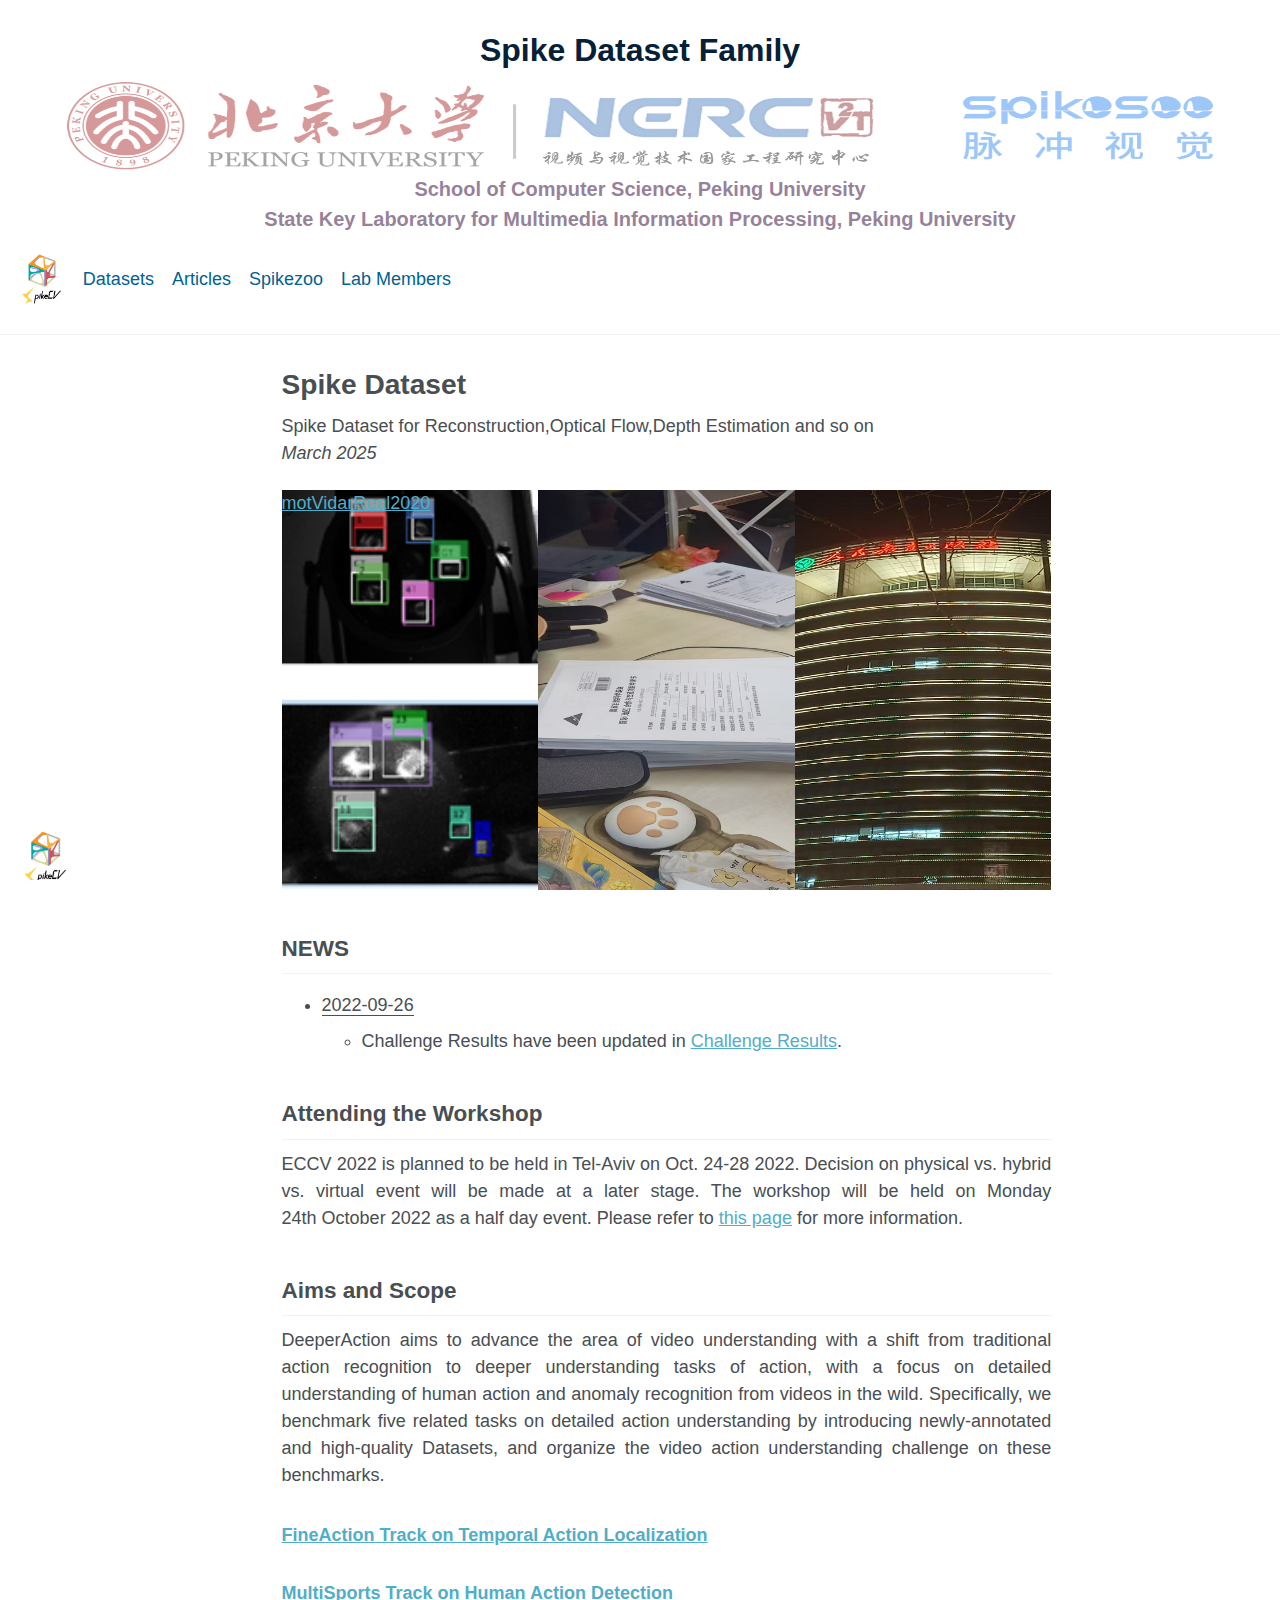
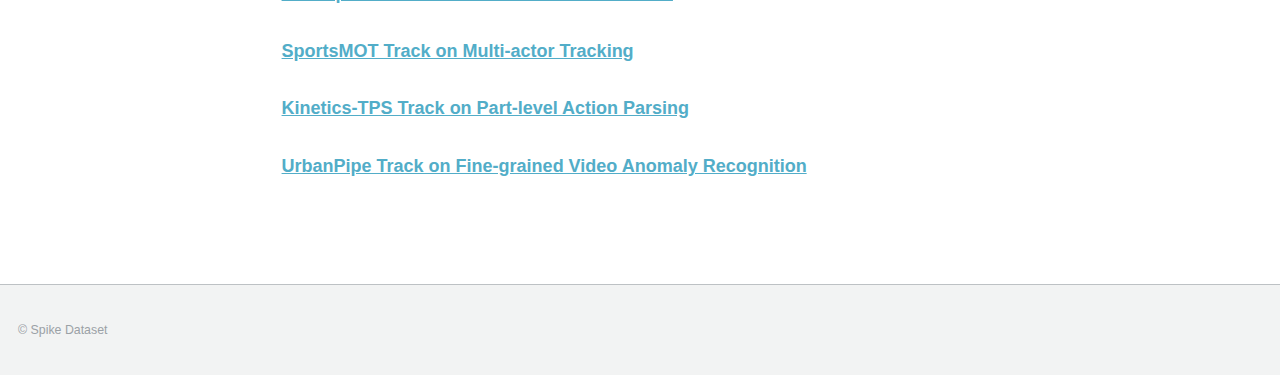
<file: index.html>
<!DOCTYPE html>
<html lang="en" class="no-js">
  <head>
    <link rel="stylesheet" href="assets/css/slider/ideal-image-slider.css" />
    <link rel="stylesheet" href="assets/css/slider/themes/default.css" />
    <meta charset="utf-8" />
    <!-- begin SEO -->
    <title>Spike Dataset</title>
    <meta property="og:locale" content="en-US" />
    <meta property="og:site_name" content="DeeperAction" />
    <meta property="og:title" content="Spike Dataset" />
    <link rel="canonical" href="index.html" />
    <meta property="og:url" content="https://chunyu-he.github.io/" />
    <meta property="og:description" content="About me" />
    <meta name="HandheldFriendly" content="True" />
    <meta name="MobileOptimized" content="320" />
    <meta name="viewport" content="width=device-width, initial-scale=1.0" />
    <script>
      document.documentElement.className =
        document.documentElement.className.replace(/\bno-js\b/g, "") + " js ";
    </script>
    <link rel="stylesheet" href="assets/css/main.css" />
    <meta http-equiv="cleartype" content="on" />
    <link
      rel="icon"
      type="image/png"
      href="images/favicon32.png"
      sizes="32x32"
    />
    <link
      rel="icon"
      type="image/png"
      href="images/favicon64.png"
      sizes="64x64"
    />
    <link rel="shortcut icon" href="images/favicon.ico" />
    <meta name="msapplication-TileColor" content="#000000" />
    <meta name="theme-color" content="#ffffff" />
    <link rel="stylesheet" href="assets/css/academicons.css" />

    <meta name="viewport" content="width=device-width, initial-scale=1.0" />
    <style>
      /* 手风琴容器样式 */
      .accordion {
        display: flex;
        width: 100%;
        height: 400px;
        overflow: hidden;
        perspective: 1000px; /* 添加透视效果 */
      }
      .accordion-item {
        flex: 1;
        height: 100%;
        background-size: cover;
        background-position: center;
        transition: flex 0.5s ease, transform 0.5s ease; /* 添加 transform 过渡效果 */
        cursor: pointer;
        transform-style: preserve-3d; /* 保持 3D 变换 */
      }

      /* 鼠标悬停时放大图片并添加 3D 旋转效果 */
      .accordion-item:hover {
        flex: 3;
        transform: rotateY(10deg); /* 添加 3D 旋转效果 */
      }
    </style>
  </head>
  <style>
    /* 返回顶部按钮样式 */
    #back-to-top {
      position: fixed;
      bottom: 20px;
      right: 20px;
      background-color: #000;
      color: #fff;
      padding: 10px;
      border-radius: 5px;
      cursor: pointer;
      display: none;
    }
  </style>

  <body>
    <!-- 新增：左下角圆球 -->
    <div class="floating-ball" id="floating-ball"></div>
    <!-- 新增：弹出的图标容器 -->
    <div class="floating-icons" id="floating-icons">
      <!-- 回到首页图标 -->
      <a href="index.html" class="floating-icon">
        <span class="tooltip">回到首页</span>
      </a>
      <!-- 前往数据库图标 -->
      <a href="https://huggingface.co/hcysiren" class="floating-icon">
        <span class="tooltip">前往huggingface数据库主页</span>
      </a>
      <!-- 前往特定网页图标 -->
      <a href="https://spikecv.github.io/zh/index.html" class="floating-icon">
        <span class="tooltip">前往Spikecv</span>
      </a>
      <a href="https://github.com/chenkang455/Spike-Zoo" class="floating-icon">
        <span class="tooltip">前往Spikezoo开发工具</span>
      </a>
    </div>
    <script>
      const floatingBall = document.getElementById("floating-ball");
      const floatingIcons = document.getElementById("floating-icons");

      // 鼠标移入圆球显示图标
      floatingBall.addEventListener("mouseenter", () => {
        floatingIcons.style.display = "flex";
      });

      // 鼠标移出圆球和图标区域隐藏图标
      const hideIcons = () => {
        floatingIcons.style.display = "none";
      };

      floatingBall.addEventListener("mouseleave", () => {
        // 短暂延迟，避免鼠标移动到图标上时闪烁
        setTimeout(() => {
          if (!floatingIcons.matches(":hover")) {
            hideIcons();
          }
        }, 100);
      });

      floatingIcons.addEventListener("mouseleave", () => {
        hideIcons();
      });
    </script>
  </body>

  <body>
    <div
      style="
        background-image: url('images/institute_logo.png');
        background-size: 100% 100%;
        height: 200px;
        border: 20px;
        min-width: 300px;
      "
      class="center"
    >
      <div
        style="
          background-color: rgba(256, 256, 256, 0.6);
          width: 100%;
          height: 100%;
          min-width: 760px;
        "
      >
        <div
          style="width: 96%; height: 96%; margin: 2%; min-width: 760px"
          class="center"
        >
          <p
            style="
              color: rgb(5, 32, 55);
              font-size: 32px;
              margin: 0px;
              text-align: center;
            "
          >
            <b>Spike Dataset Family</b>
          </p>
          <!-- 修改此处，增加底部外边距 -->
          <p
            style="
              color: rgb(49, 5, 56);
              font-size: 20px;
              margin: 100px 0px 0px 0px;
              text-align: center;
              opacity: 0.5;
            "
          >
            <b>School of Computer Science, Peking University</b>
          </p>
          <p
            style="
              color: rgb(49, 5, 56);
              font-size: 20px;
              margin: 0px;
              text-align: center;
              opacity: 0.5;
            "
          >
            <b
              >State Key Laboratory for Multimedia Information Processing,
              Peking University</b
            >
          </p>
        </div>
      </div>
    </div>
    <style>
      .dropdown {
        position: relative;
        display: inline-block;
      }

      .dropdown-content {
        display: none;
        position: absolute;
        background-color: #f9f9f9;
        box-shadow: 0px 8px 16px 0px rgba(0, 0, 0, 0.2);
      }

      .dropdown:hover .dropdown-content {
        display: block;
      }
    </style>
    <div class="masthead">
      <div class="masthead__inner-wrap">
        <div class="masthead__menu">
          <nav id="site-nav" class="greedy-nav">
            <button>
              <div class="navicon"></div>
            </button>
            <ul class="visible-links clearfix">
              <li class="masthead__menu-item masthead__menu-item--lg">
                <a href="index.html">
                  <img src="images/RGB_SPIKE_LOGO.png" style="height: 54px" />
                </a>
              </li>
              <li class="masthead__menu-item">
                <div class="dropdown">
                  <span><a href="index.html">Datasets</a></span>
                  <div class="dropdown-content">
                    <p>
                      <a href="Datasets/motVidarReal2020.html"
                        >motVidarReal2020</a
                      >
                    </p>
                    <!-- <p><a href="Datasets/multisports.html">MultiSports</a></p> -->
                    <!-- 这里是下拉菜单位置，未来有多少数据集就可以采用这种下拉菜单的设置 -->
                  </div>
                </div>
              </li>
              <li class="masthead__menu-item">
                <a href="Datasets/Articles.html">Articles</a>
              </li>
              <li class="masthead__menu-item">
                <a href="https://github.com/chenkang455/Spike-Zoo">Spikezoo</a>
              </li>
              <li class="masthead__menu-item">
                <a href="Datasets/Lab_Members.html">Lab Members</a>
              </li>
              <!-- 这里是并排的其他按钮 -->
            </ul>
            <ul class="hidden-links hidden"></ul>
          </nav>
        </div>
      </div>
    </div>
    <div id="main" role="main">
      <article class="page" itemscope itemtype="http://schema.org/CreativeWork">
        <meta itemprop="headline" content="Spike Dataset" />
        <meta itemprop="description" content="About me" />
        <div class="page__inner-wrap">
          <header>
            <h1 class="page__title" itemprop="headline">Spike Dataset</h1>
          </header>
          <section class="page__content" itemprop="text">
            <p>
              Spike Dataset for Reconstruction,Optical Flow,Depth Estimation and
              so on<br />
              <em>March 2025</em>
            </p>
            <!-- <div id="slider_title"> 
                        <img data-src="" data-src-2x=""
                            src="images/refinedaction_ori.gif" title="" alt="Track 1: FineAction" /> 
                        <img data-src=""
                            data-src-2x="" src="images/sports_ori.gif" title="" alt="Track 2: MultiSports" />
                        <img data-src=""
                            data-src-2x="" src="images/sports_mot.gif" title="" alt="Track 3: SportsMOT" /> 
                        <img
                            data-src="" data-src-2x="" src="images/track4_ori.gif" title=""
                            alt="Track 4: Kinetics-TPS" />
                        <img
                            data-src="" data-src-2x="" src="images/qv.gif" title=""
                            alt="Track 5: UrbanPipe" />
                    </div> -->
            <!-- 上述被注释掉的部分是一个幻灯片元素，可以通过点击左右切换，但是这样太不直接，现在采用手风琴元素 -->
            <!-- 手风琴容器 -->
            <div class="accordion">
              <!-- 图片项 1 -->
              <a
                href="https://huggingface.co/Datasets/hcysiren/motVidarReal2020"
                class="accordion-item"
                style="background-image: url('images/motVidarReal2020.png')"
                >motVidarReal2020</a
              >
              <!-- 图片项 2 -->
              <div
                class="accordion-item"
                style="background-image: url('images/2.jpg')"
              ></div>
              <!-- 图片项 3 -->
              <div
                class="accordion-item"
                style="background-image: url('images/3.jpg')"
              ></div>
            </div>

            <h2 id="news">NEWS</h2>
            <ul>
              <li>
                <u>2022-09-26</u><br />
                <ul>
                  <li>
                    Challenge Results have been updated in
                    <a href="results/index.html">Challenge Results</a>.
                  </li>
                </ul>
              </li>
            </ul>
            <h2 id="attending-the-workshop">Attending the Workshop</h2>
            <p class="text-justify">
              ECCV 2022 is planned to be held in Tel-Aviv on Oct. 24-28 2022.
              Decision on physical vs. hybrid vs. virtual event will be made at
              a later stage. The workshop will be held on Monday 24th October
              2022 as a half day event. Please refer to
              <a href="program/index.html">this page</a> for more information.
            </p>
            <h2 id="aims-and-scope">Aims and Scope</h2>
            <p class="text-justify">
              DeeperAction aims to advance the area of video understanding with
              a shift from traditional action recognition to deeper
              understanding tasks of action, with a focus on detailed
              understanding of human action and anomaly recognition from videos
              in the wild. Specifically, we benchmark five related tasks on
              detailed action understanding by introducing newly-annotated and
              high-quality Datasets, and organize the video action understanding
              challenge on these benchmarks.
            </p>

            <h3 id="temporal-action-localization">
              <a href="Datasets/fineaction.html" title="Tracks1-FineAction"
                >FineAction Track on Temporal Action Localization</a
              >
            </h3>
            <h3 id="temporal-action-localization">
              <a href="Datasets/multisports.html" title="Tracks1-FineAction"
                >MultiSports Track on Human Action Detection</a
              >
            </h3>
            <h3 id="temporal-action-localization">
              <a href="Datasets/sportsmot.html" title="Tracks1-FineAction"
                >SportsMOT Track on Multi-actor Tracking</a
              >
            </h3>
            <h3 id="temporal-action-localization">
              <a href="Datasets/kineticstps.html" title="Tracks1-FineAction"
                >Kinetics-TPS Track on Part-level Action Parsing</a
              >
            </h3>
            <h3 id="temporal-action-localization">
              <a href="Datasets/urbanpipe.html" title="Tracks1-FineAction"
                >UrbanPipe Track on Fine-grained Video Anomaly Recognition</a
              >
            </h3>
          </section>
          <footer class="page__meta"></footer>
        </div>
      </article>
    </div>
    <div class="page__footer">
      <footer>
        <div class="page__footer-follow">
          <ul class="social-icons"></ul>
        </div>
        <div class="page__footer-copyright">&copy; Spike Dataset</div>
      </footer>
    </div>
    <script src="assets/js/main.min.js"></script>
    <script src="assets/js/slider/ideal-image-slider.min.js"></script>
    <script src="assets/js/slider/iis-bullet-nav.js"></script>
    <script src="assets/js/slider/iis-captions.js"></script>
    <script>
      var slider_title = new IdealImageSlider.Slider({
        selector: "#slider_title",
        height: "200",
        effect: "fade",
      });
      slider_title.addBulletNav();
      slider_title.addCaptions();
      slider_title.start();
    </script>
    <!-- 返回顶部按钮 -->
    <div id="back-to-top">返回顶部</div>
    <script>
      // 获取返回顶部按钮元素
      const backToTopButton = document.getElementById("back-to-top");

      // 监听窗口滚动事件
      window.addEventListener("scroll", () => {
        if (window.pageYOffset > 200) {
          // 当页面滚动超过 200 像素时显示按钮
          backToTopButton.style.display = "block";
        } else {
          // 否则隐藏按钮
          backToTopButton.style.display = "none";
        }
      });

      // 监听按钮点击事件
      backToTopButton.addEventListener("click", () => {
        // 滚动到页面顶部
        window.scrollTo({
          top: 0,
          behavior: "smooth", // 平滑滚动效果
        });
      });
    </script>
    <style>
      /* 新增样式：左下角圆球 */
      .floating-ball {
        position: fixed;
        bottom: 20px;
        left: 20px;
        width: 50px;
        height: 50px;
        background-image: url("images/RGB_SPIKE_LOGO.png"); /* 替换为你的圆球图标路径 */
        background-size: cover;
        cursor: pointer;
        z-index: 100;
      }

      /* 新增样式：弹出的图标容器 */
      .floating-icons {
        display: none;
        position: fixed;
        bottom: 80px;
        left: 20px;
        flex-direction: column;
        gap: 10px;
      }

      /* 新增样式：图标 */
      .floating-icon {
        width: 30px;
        height: 30px;
        background-image: url("images/RGB_SPIKE_LOGO.png"); /* 替换为你的图标路径 */
        background-size: cover;
        cursor: pointer;
        position: relative;
      }

      /* 自定义工具提示样式 */
      .tooltip {
        visibility: hidden;
        width: 120px;
        background-color: #555;
        color: #fff;
        text-align: center;
        border-radius: 6px;
        padding: 5px 0;
        position: absolute;
        z-index: 1;
        top: 50%; /* 垂直居中 */
        left: 120%; /* 显示在图标右侧 */
        transform: translateY(-50%); /* 垂直居中 */
        opacity: 0;
        transition: opacity 0.3s;
      }

      .floating-icon:hover .tooltip {
        visibility: visible;
        opacity: 1;
      }
    </style>
  </body>
</html>
</file>
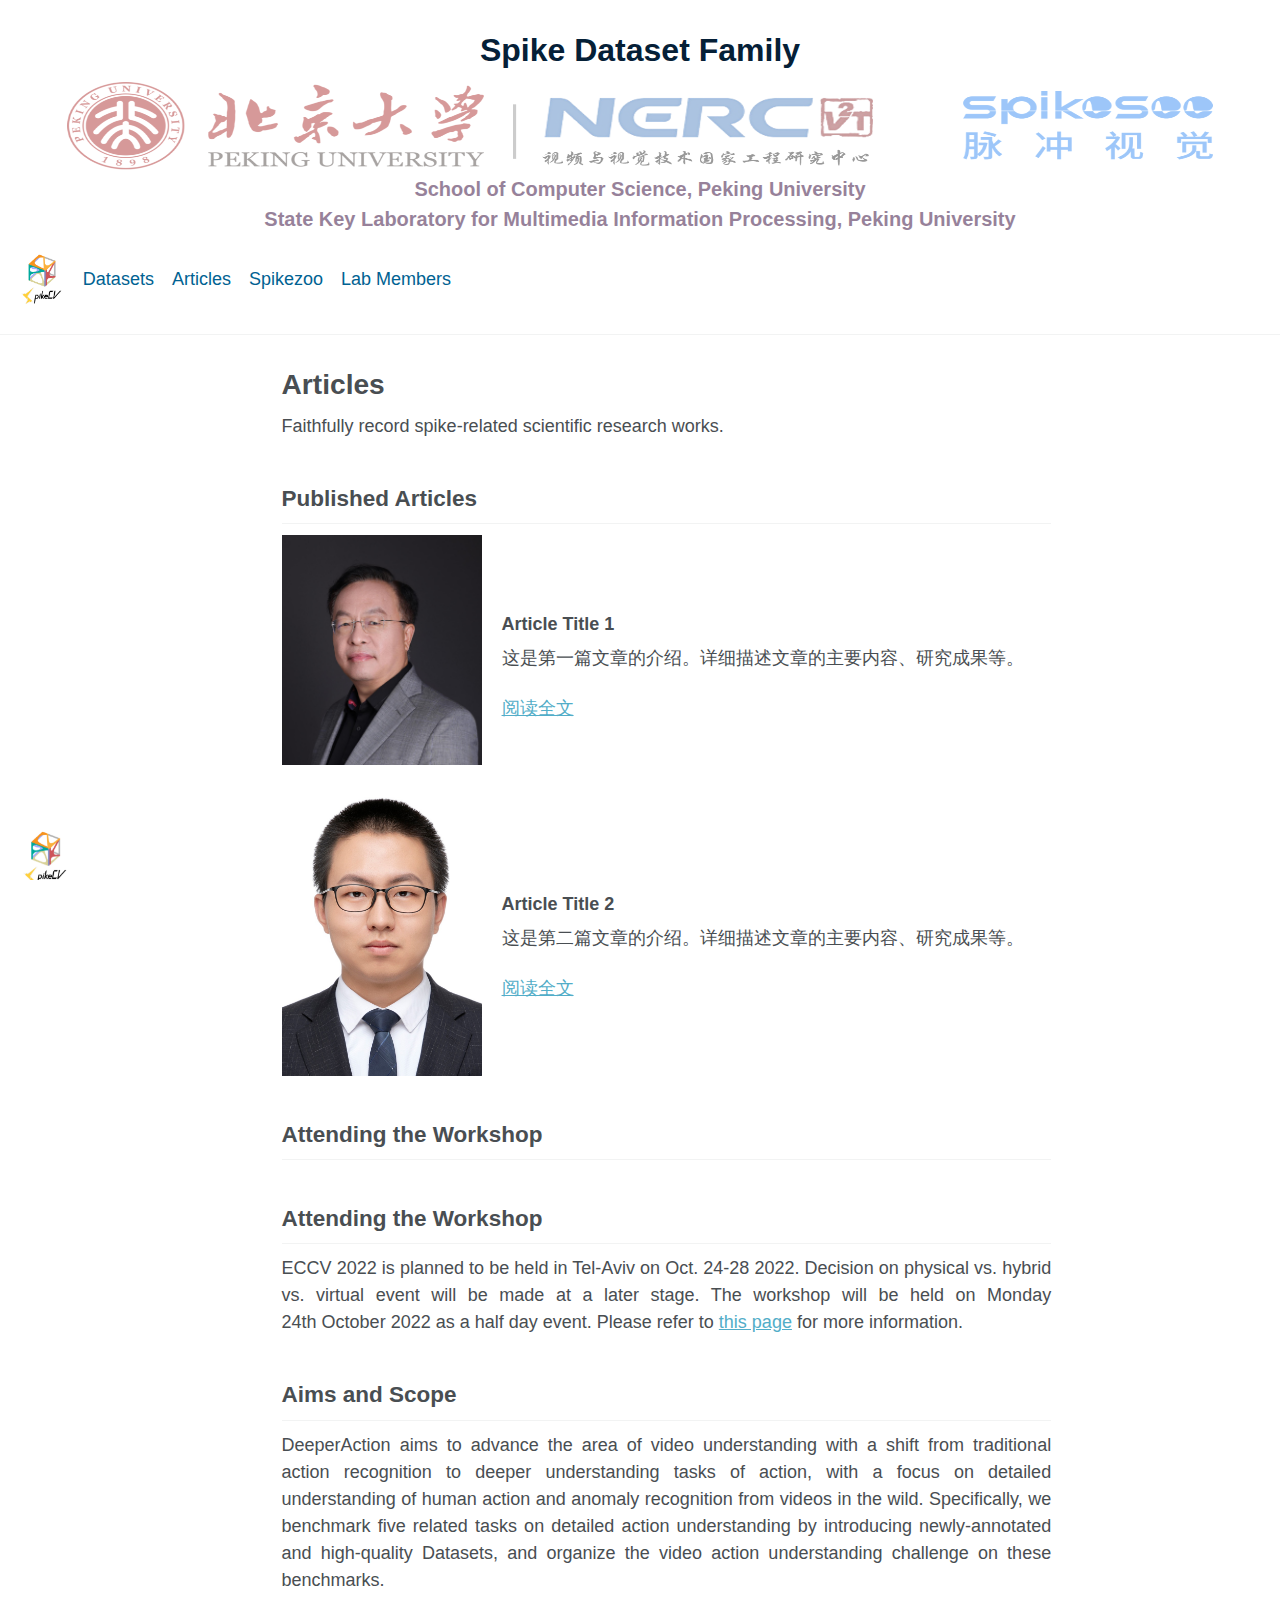
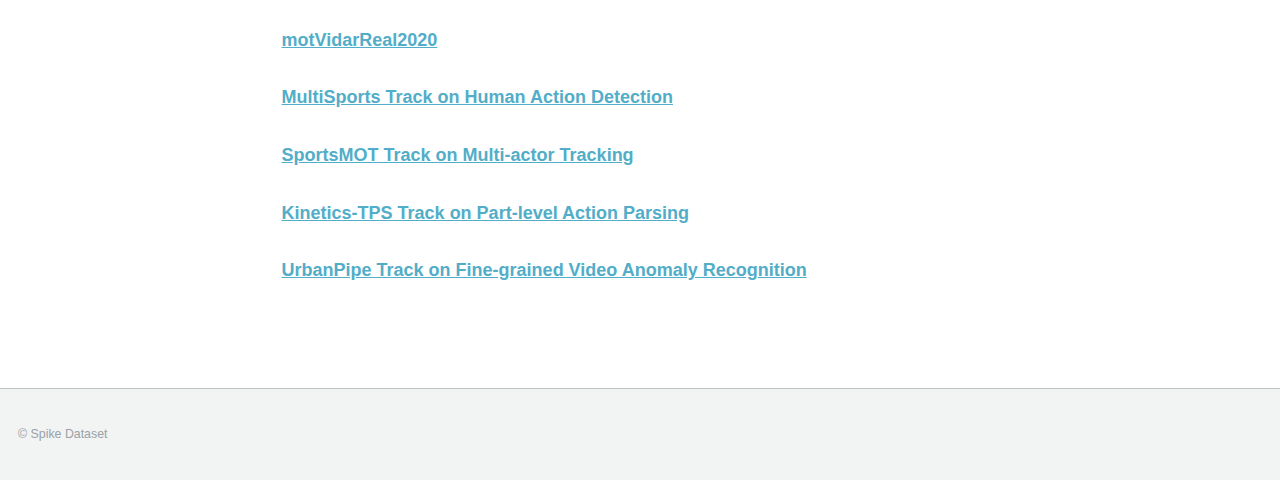
<file: Datasets/Articles.html>
<!DOCTYPE html>
<html class="no-js" lang="en">
<head>
    <link href="../assets/css/slider/ideal-image-slider.css" rel="stylesheet"/>
    <link href="../assets/css/slider/themes/default.css" rel="stylesheet"/>
    <meta charset="utf-8"/>
    <!-- begin SEO -->
    <title>Spike Dataset</title>
    <meta content="en-US" property="og:locale"/>
    <meta content="DeeperAction" property="og:site_name"/>
    <meta content="Spike Dataset" property="og:title"/>
    <link href="index.html" rel="canonical"/>
    <meta content="https://chunyu-he.github.io/" property="og:url"/>
    <meta content="About me" property="og:description"/>
    <meta content="True" name="HandheldFriendly"/>
    <meta content="320" name="MobileOptimized"/>
    <meta content="width=device-width, initial-scale=1.0" name="viewport"/>
    <script>
        document.documentElement.className =
            document.documentElement.className.replace(/\bno-js\b/g, "") + " js ";
    </script>
    <link href="../assets/css/main.css" rel="stylesheet"/>
    <meta content="on" http-equiv="cleartype"/>
    <link
            href="../images/favicon32.png"
            rel="icon"
            sizes="32x32"
            type="image/png"
    />
    <link
            href="../images/favicon64.png"
            rel="icon"
            sizes="64x64"
            type="image/png"
    />
    <link href="../images/favicon.ico" rel="shortcut icon"/>
    <meta content="#000000" name="msapplication-TileColor"/>
    <meta content="#ffffff" name="theme-color"/>
    <link href="../assets/css/academicons.css" rel="stylesheet"/>

    <meta content="width=device-width, initial-scale=1.0" name="viewport"/>
</head>
<style>
    /* 返回顶部按钮样式 */
    #back-to-top {
        position: fixed;
        bottom: 20px;
        right: 20px;
        background-color: #000;
        color: #fff;
        padding: 10px;
        border-radius: 5px;
        cursor: pointer;
        display: none;
    }
</style>

<body>
<!-- 新增：左下角圆球 -->
<div class="floating-ball" id="floating-ball"></div>
<!-- 新增：弹出的图标容器 -->
<div class="floating-icons" id="floating-icons">
    <!-- 回到首页图标 -->
    <a class="floating-icon" href="../index.html">
        <span class="tooltip">回到首页</span>
    </a>
    <!-- 前往数据库图标 -->
    <a class="floating-icon" href="https://huggingface.co/hcysiren">
        <span class="tooltip">前往huggingface数据库主页</span>
    </a>
    <!-- 前往特定网页图标 -->
    <a class="floating-icon" href="https://spikecv.github.io/zh/index.html">
        <span class="tooltip">前往Spikecv</span>
    </a>
    <a class="floating-icon" href="https://github.com/chenkang455/Spike-Zoo">
        <span class="tooltip">前往Spikezoo开发工具</span>
    </a>
</div>
<script>
    const floatingBall = document.getElementById("floating-ball");
    const floatingIcons = document.getElementById("floating-icons");

    // 鼠标移入圆球显示图标
    floatingBall.addEventListener("mouseenter", () => {
        floatingIcons.style.display = "flex";
    });

    // 鼠标移出圆球和图标区域隐藏图标
    const hideIcons = () => {
        floatingIcons.style.display = "none";
    };

    floatingBall.addEventListener("mouseleave", () => {
        // 短暂延迟，避免鼠标移动到图标上时闪烁
        setTimeout(() => {
            if (!floatingIcons.matches(":hover")) {
                hideIcons();
            }
        }, 100);
    });

    floatingIcons.addEventListener("mouseleave", () => {
        hideIcons();
    });
</script>
</body>

<body>
<div
        class="center"
        style="
        background-image: url('../images/institute_logo.png');
        background-size: 100% 100%;
        height: 200px;
        border: 20px;
        min-width: 760px;
      "
>
    <div
            style="
          background-color: rgba(256, 256, 256, 0.6);
          width: 100%;
          height: 100%;
          min-width: 760px;
        "
    >
        <div
                class="center"
                style="width: 96%; height: 96%; margin: 2%; min-width: 760px"
        >
            <p
                    style="
              color: rgb(5, 32, 55);
              font-size: 32px;
              margin: 0px;
              text-align: center;
            "
            >
                <b>Spike Dataset Family</b>
            </p>
            <!-- 修改此处，增加底部外边距 -->
            <p
                    style="
              color: rgb(49, 5, 56);
              font-size: 20px;
              margin: 100px 0px 0px 0px;
              text-align: center;
              opacity: 0.5;
            "
            >
                <b>School of Computer Science, Peking University</b>
            </p>
            <p
                    style="
              color: rgb(49, 5, 56);
              font-size: 20px;
              margin: 0px;
              text-align: center;
              opacity: 0.5;
            "
            >
                <b
                >State Key Laboratory for Multimedia Information Processing,
                    Peking University</b
                >
            </p>
        </div>
    </div>
</div>
<style>
    .dropdown {
        position: relative;
        display: inline-block;
    }

    .dropdown-content {
        display: none;
        position: absolute;
        background-color: #f9f9f9;
        box-shadow: 0px 8px 16px 0px rgba(0, 0, 0, 0.2);
    }

    .dropdown:hover .dropdown-content {
        display: block;
    }
</style>
<div class="masthead">
    <div class="masthead__inner-wrap">
        <div class="masthead__menu">
            <nav class="greedy-nav" id="site-nav">
                <button>
                    <div class="navicon"></div>
                </button>
                <ul class="visible-links clearfix">
                    <li class="masthead__menu-item masthead__menu-item--lg">
                        <a href="../index.html">
                            <img
                                    src="../images/RGB_SPIKE_LOGO.png"
                                    style="height: 54px"
                            />
                        </a>
                    </li>
                    <li class="masthead__menu-item">
                        <div class="dropdown">
                            <span><a href="../index.html">Datasets</a></span>
                            <div class="dropdown-content">
                                <p>
                                    <a href="../Datasets/motVidarReal2020.html"
                                    >motVidarReal2020</a
                                    >
                                </p>
                                <!-- <p><a href="Datasets/multisports.html">MultiSports</a></p> -->
                                <!-- 这里是下拉菜单位置，未来有多少数据集就可以采用这种下拉菜单的设置 -->
                            </div>
                        </div>
                    </li>
                    <li class="masthead__menu-item">
                        <a href="../Datasets/Articles.html">Articles</a>
                    </li>
                    <li class="masthead__menu-item">
                        <a href="https://github.com/chenkang455/Spike-Zoo">Spikezoo</a>
                    </li>
                    <li class="masthead__menu-item">
                        <a href="../Datasets/Lab_Members.html">Lab Members</a>
                    </li>
                    <!-- 这里是并排的其他按钮 -->
                </ul>
                <ul class="hidden-links hidden"></ul>
            </nav>
        </div>
    </div>
</div>
<div id="main" role="main">
    <article class="page" itemscope itemtype="http://schema.org/CreativeWork">
        <meta content="Spike Dataset" itemprop="headline"/>
        <meta content="About me" itemprop="description"/>
        <div class="page__inner-wrap">
            <header>
                <h1 class="page__title" itemprop="headline">Articles</h1>
            </header>
            <section class="page__content" itemprop="text">
                <p>
                    Faithfully record spike-related scientific research works.
                </p>


                <!-- 新增文章内容 -->
                <h2 id="published-articles">Published Articles</h2>
                <style>
                    /* 添加样式使文章图片和内容水平排列 */
                    .article {
                        display: flex;
                        align-items: center; /* 垂直居中对齐 */
                        margin-bottom: 20px; /* 文章之间添加间距 */
                    }

                    .article img {
                        margin-right: 20px; /* 图片右侧添加间距 */
                    }
                </style>
                <article class="article">
                    <img alt="Article 1" src="../images/tiejun%20huang.png" style="width: 200px;"> <!-- 替换为实际图片路径 -->
                    <div class="article-content">
                        <h3>Article Title 1</h3>
                        <p>这是第一篇文章的介绍。详细描述文章的主要内容、研究成果等。</p>
                        <a href="article1.pdf">阅读全文</a> <!-- 替换为实际文章链接 -->
                    </div>
                </article>

                <article class="article">
                    <img alt="Article 2" src="../images/zhaofei%20yu.jpg" style="width: 200px;"> <!-- 替换为实际图片路径 -->
                    <div class="article-content">
                        <h3>Article Title 2</h3>
                        <p>这是第二篇文章的介绍。详细描述文章的主要内容、研究成果等。</p>
                        <a href="article2.pdf">阅读全文</a> <!-- 替换为实际文章链接 -->
                    </div>
                </article>
                <!-- 可以继续添加更多文章 -->

                <h2 id="attending-the-workshop">Attending the Workshop</h2>


                <h2 id="attending-the-workshop">Attending the Workshop</h2>
                <p class="text-justify">
                    ECCV 2022 is planned to be held in Tel-Aviv on Oct. 24-28 2022.
                    Decision on physical vs. hybrid vs. virtual event will be made at
                    a later stage. The workshop will be held on Monday 24th October
                    2022 as a half day event. Please refer to
                    <a href="program/index.html">this page</a> for more information.
                </p>
                <h2 id="aims-and-scope">Aims and Scope</h2>
                <p class="text-justify">
                    DeeperAction aims to advance the area of video understanding with
                    a shift from traditional action recognition to deeper
                    understanding tasks of action, with a focus on detailed
                    understanding of human action and anomaly recognition from videos
                    in the wild. Specifically, we benchmark five related tasks on
                    detailed action understanding by introducing newly-annotated and
                    high-quality Datasets, and organize the video action understanding
                    challenge on these benchmarks.
                </p>

                <h3 id="temporal-action-localization">
                    <a
                            href="https://huggingface.co/Datasets/hcysiren/motVidarReal2020"
                            title="motVidarReal2020"
                    >motVidarReal2020</a
                    >
                </h3>
                <h3 id="temporal-action-localization">
                    <a href="Datasets/multisports.html" title="Tracks1-FineAction"
                    >MultiSports Track on Human Action Detection</a
                    >
                </h3>
                <h3 id="temporal-action-localization">
                    <a href="Datasets/sportsmot.html" title="Tracks1-FineAction"
                    >SportsMOT Track on Multi-actor Tracking</a
                    >
                </h3>
                <h3 id="temporal-action-localization">
                    <a href="Datasets/kineticstps.html" title="Tracks1-FineAction"
                    >Kinetics-TPS Track on Part-level Action Parsing</a
                    >
                </h3>
                <h3 id="temporal-action-localization">
                    <a href="Datasets/urbanpipe.html" title="Tracks1-FineAction"
                    >UrbanPipe Track on Fine-grained Video Anomaly Recognition</a
                    >
                </h3>
            </section>
            <footer class="page__meta"></footer>
        </div>
    </article>
</div>
<div class="page__footer">
    <footer>
        <div class="page__footer-follow">
            <ul class="social-icons"></ul>
        </div>
        <div class="page__footer-copyright">&copy; Spike Dataset</div>
    </footer>
</div>
<script src="../assets/js/main.min.js"></script>
<script src="../assets/js/slider/ideal-image-slider.min.js"></script>
<script src="../assets/js/slider/iis-bullet-nav.js"></script>
<script src="../assets/js/slider/iis-captions.js"></script>
<script>
    var slider_title = new IdealImageSlider.Slider({
        selector: "#slider_title",
        height: "200",
        effect: "fade",
    });
    slider_title.addBulletNav();
    slider_title.addCaptions();
    slider_title.start();
</script>
<!-- 返回顶部按钮 -->
<div id="back-to-top">返回顶部</div>
<script>
    // 获取返回顶部按钮元素
    const backToTopButton = document.getElementById("back-to-top");

    // 监听窗口滚动事件
    window.addEventListener("scroll", () => {
        if (window.pageYOffset > 200) {
            // 当页面滚动超过 200 像素时显示按钮
            backToTopButton.style.display = "block";
        } else {
            // 否则隐藏按钮
            backToTopButton.style.display = "none";
        }
    });

    // 监听按钮点击事件
    backToTopButton.addEventListener("click", () => {
        // 滚动到页面顶部
        window.scrollTo({
            top: 0,
            behavior: "smooth", // 平滑滚动效果
        });
    });
</script>
<style>
    /* 新增样式：左下角圆球 */
    .floating-ball {
        position: fixed;
        bottom: 20px;
        left: 20px;
        width: 50px;
        height: 50px;
        background-image: url("../images/RGB_SPIKE_LOGO.png"); /* 替换为你的圆球图标路径 */
        background-size: cover;
        cursor: pointer;
        z-index: 100;
    }

    /* 新增样式：弹出的图标容器 */
    .floating-icons {
        display: none;
        position: fixed;
        bottom: 80px;
        left: 20px;
        flex-direction: column;
        gap: 10px;
    }

    /* 新增样式：图标 */
    .floating-icon {
        width: 30px;
        height: 30px;
        background-image: url("../images/RGB_SPIKE_LOGO.png"); /* 替换为你的图标路径 */
        background-size: cover;
        cursor: pointer;
        position: relative;
    }

    /* 自定义工具提示样式 */
    .tooltip {
        visibility: hidden;
        width: 120px;
        background-color: #555;
        color: #fff;
        text-align: center;
        border-radius: 6px;
        padding: 5px 0;
        position: absolute;
        z-index: 1;
        top: 50%; /* 垂直居中 */
        left: 120%; /* 显示在图标右侧 */
        transform: translateY(-50%); /* 垂直居中 */
        opacity: 0;
        transition: opacity 0.3s;
    }

    .floating-icon:hover .tooltip {
        visibility: visible;
        opacity: 1;
    }
</style>
</body>
</html>
</file>
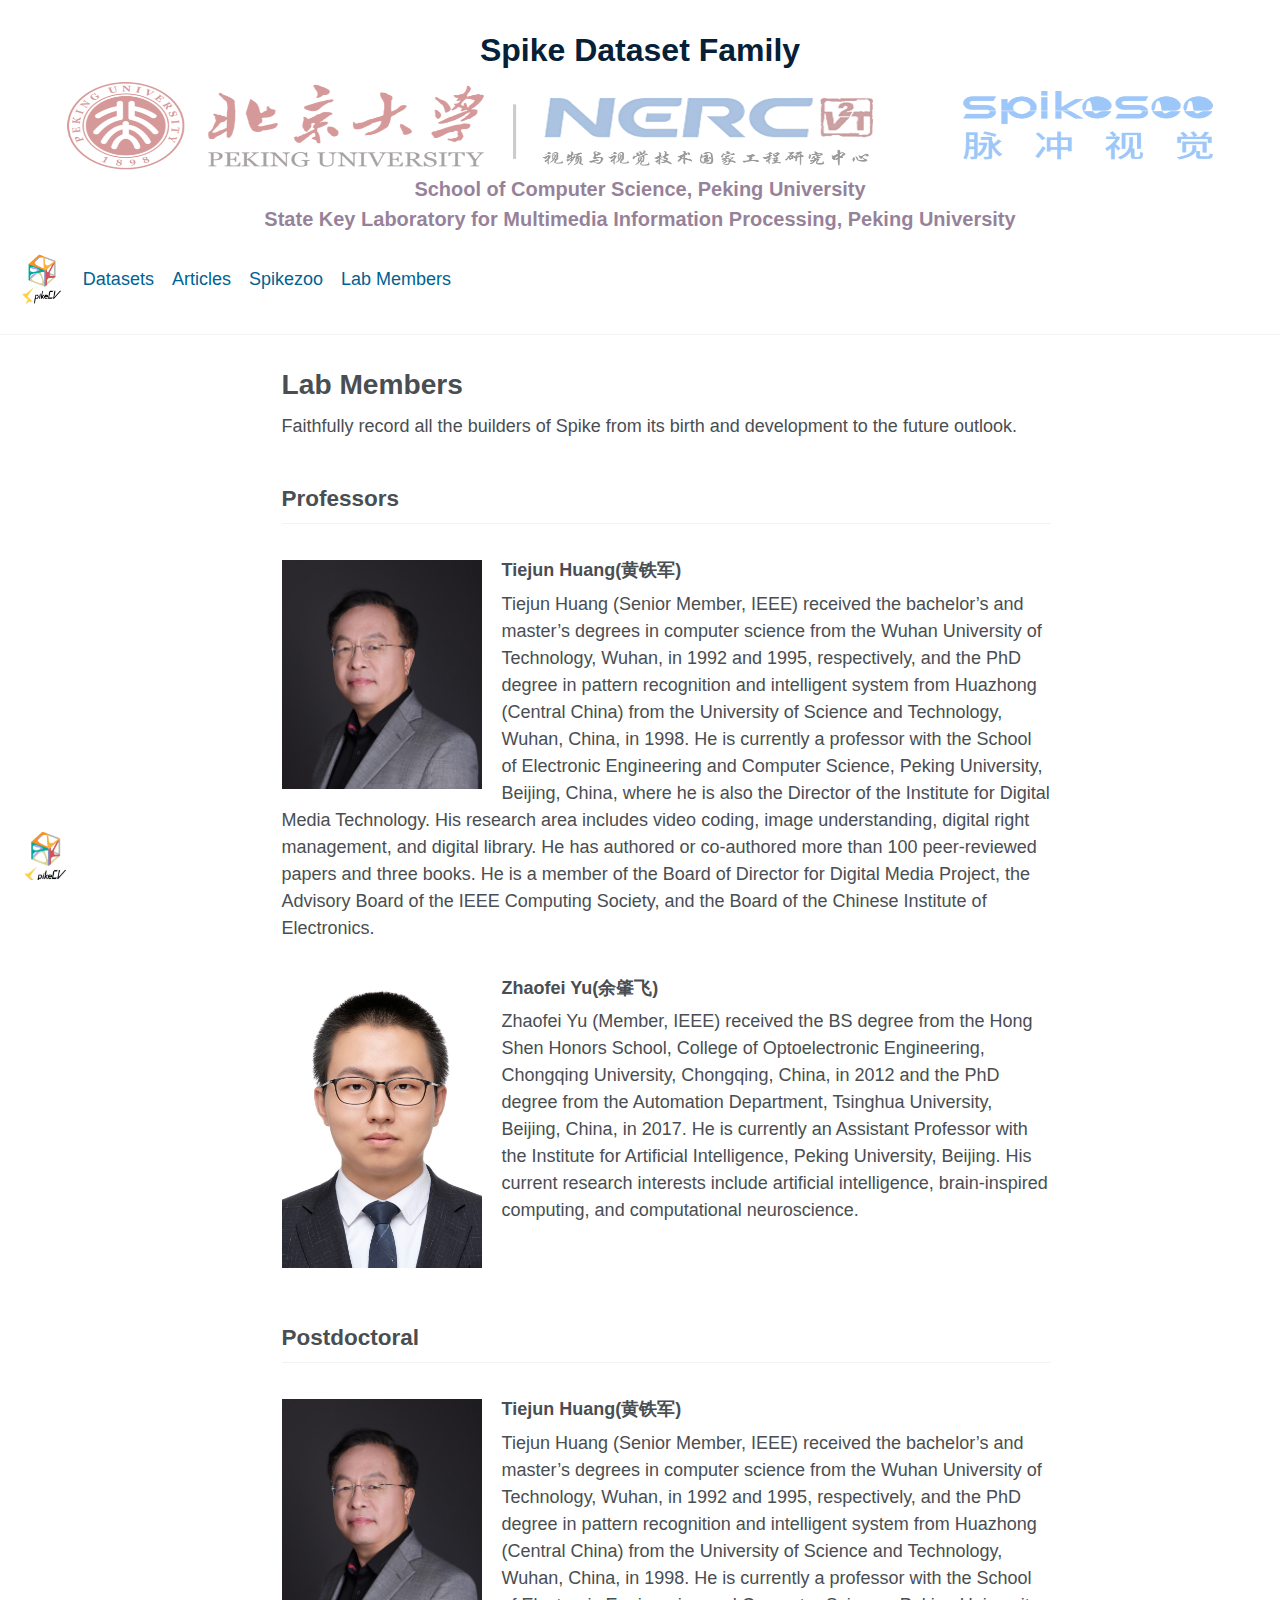
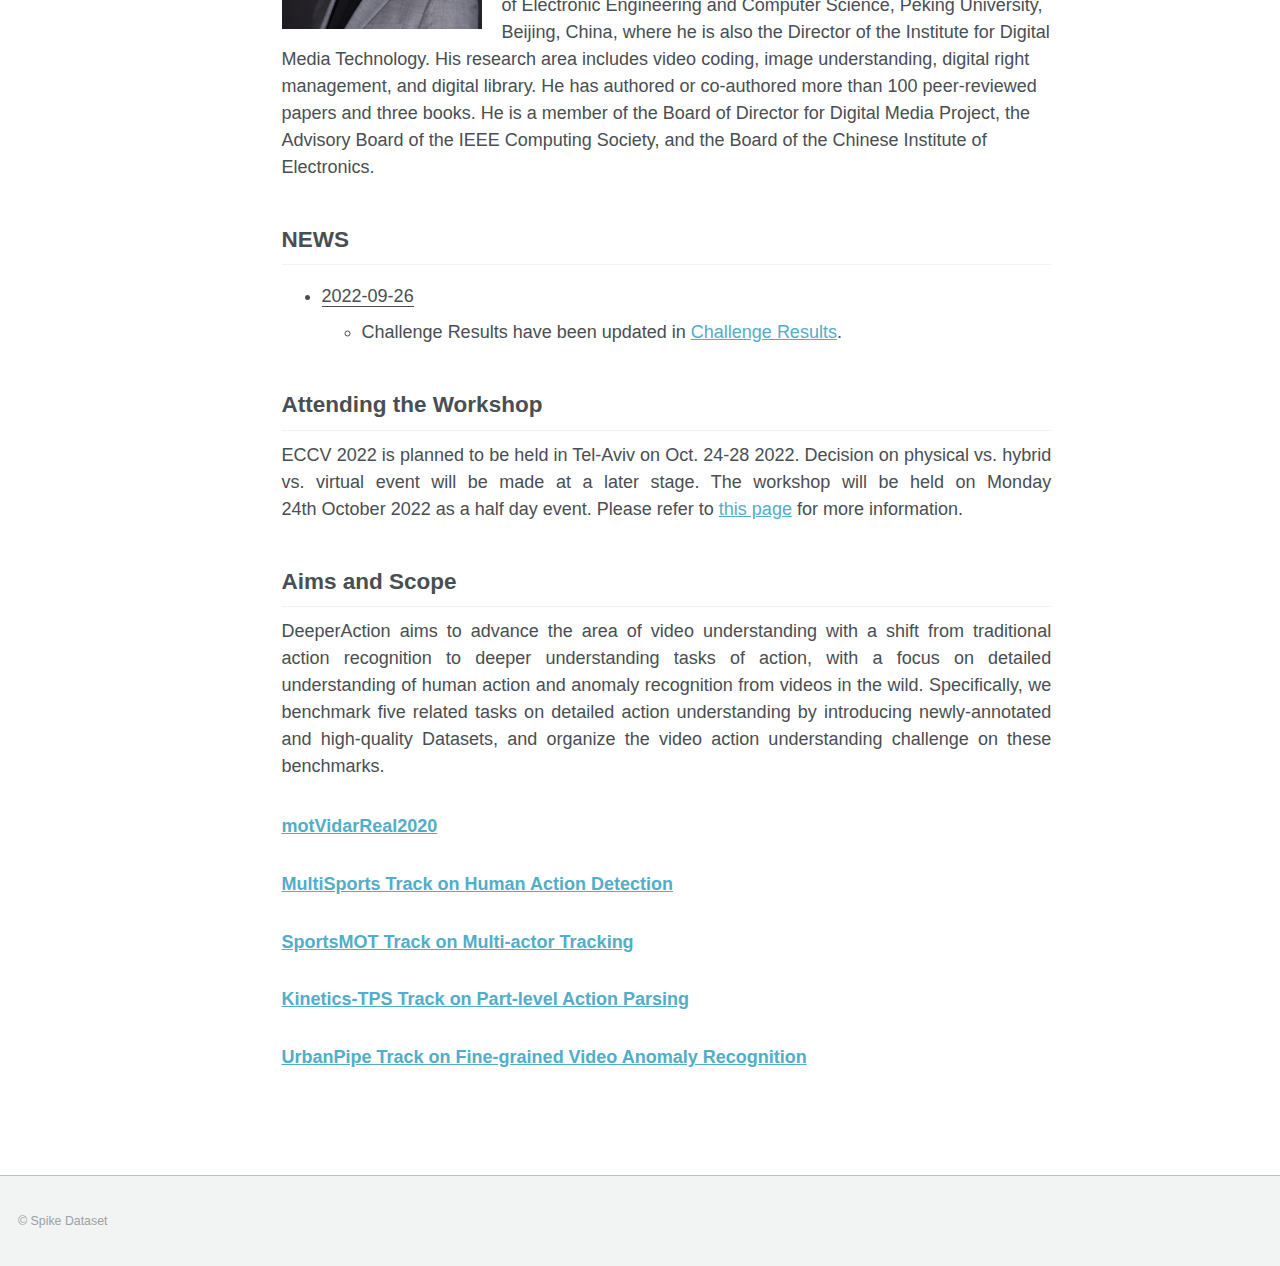
<file: Datasets/Lab_Members.html>
<!DOCTYPE html>
<html lang="en" class="no-js">
  <head>
    <link rel="stylesheet" href="../assets/css/slider/ideal-image-slider.css" />
    <link rel="stylesheet" href="../assets/css/slider/themes/default.css" />
    <meta charset="utf-8" />
    <!-- begin SEO -->
    <title>Spike Dataset</title>
    <meta property="og:locale" content="en-US" />
    <meta property="og:site_name" content="DeeperAction" />
    <meta property="og:title" content="Spike Dataset" />
    <link rel="canonical" href="index.html" />
    <meta property="og:url" content="https://chunyu-he.github.io/" />
    <meta property="og:description" content="About me" />
    <meta name="HandheldFriendly" content="True" />
    <meta name="MobileOptimized" content="320" />
    <meta name="viewport" content="width=device-width, initial-scale=1.0" />
    <script>
      document.documentElement.className =
        document.documentElement.className.replace(/\bno-js\b/g, "") + " js ";
    </script>
    <link rel="stylesheet" href="../assets/css/main.css" />
    <meta http-equiv="cleartype" content="on" />
    <link
            href="../images/favicon32.png"
            rel="icon"
            sizes="32x32"
            type="image/png"
    />
    <link
            href="../images/favicon64.png"
            rel="icon"
            sizes="64x64"
            type="image/png"
    />
    <link rel="shortcut icon" href="../images/favicon.ico" />
    <meta name="msapplication-TileColor" content="#000000" />
    <meta name="theme-color" content="#ffffff" />
    <link rel="stylesheet" href="../assets/css/academicons.css" />

    <meta name="viewport" content="width=device-width, initial-scale=1.0" />
  </head>
  <style>
    /* 返回顶部按钮样式 */
    #back-to-top {
      position: fixed;
      bottom: 20px;
      right: 20px;
      background-color: #000;
      color: #fff;
      padding: 10px;
      border-radius: 5px;
      cursor: pointer;
      display: none;
    }
  </style>

  <body>
    <!-- 新增：左下角圆球 -->
    <div class="floating-ball" id="floating-ball"></div>
    <!-- 新增：弹出的图标容器 -->
    <div class="floating-icons" id="floating-icons">
      <!-- 回到首页图标 -->
      <a href="../index.html" class="floating-icon">
        <span class="tooltip">回到首页</span>
      </a>
      <!-- 前往数据库图标 -->
      <a href="https://huggingface.co/hcysiren" class="floating-icon">
        <span class="tooltip">前往huggingface数据库主页</span>
      </a>
      <!-- 前往特定网页图标 -->
      <a href="https://spikecv.github.io/zh/index.html" class="floating-icon">
        <span class="tooltip">前往Spikecv</span>
      </a>
      <a href="https://github.com/chenkang455/Spike-Zoo" class="floating-icon">
        <span class="tooltip">前往Spikezoo开发工具</span>
      </a>
    </div>
    <script>
      const floatingBall = document.getElementById("floating-ball");
      const floatingIcons = document.getElementById("floating-icons");

      // 鼠标移入圆球显示图标
      floatingBall.addEventListener("mouseenter", () => {
        floatingIcons.style.display = "flex";
      });

      // 鼠标移出圆球和图标区域隐藏图标
      const hideIcons = () => {
        floatingIcons.style.display = "none";
      };

      floatingBall.addEventListener("mouseleave", () => {
        // 短暂延迟，避免鼠标移动到图标上时闪烁
        setTimeout(() => {
          if (!floatingIcons.matches(":hover")) {
            hideIcons();
          }
        }, 100);
      });

      floatingIcons.addEventListener("mouseleave", () => {
        hideIcons();
      });
    </script>
  </body>

  <body>
    <div
      style="
        background-image: url('../images/institute_logo.png');
        background-size: 100% 100%;
        height: 200px;
        border: 20px;
        min-width: 760px;
      "
      class="center"
    >
      <div
        style="
          background-color: rgba(256, 256, 256, 0.6);
          width: 100%;
          height: 100%;
          min-width: 760px;
        "
      >
        <div
          style="width: 96%; height: 96%; margin: 2%; min-width: 760px"
          class="center"
        >
          <p
            style="
              color: rgb(5, 32, 55);
              font-size: 32px;
              margin: 0px;
              text-align: center;
            "
          >
            <b>Spike Dataset Family</b>
          </p>
          <!-- 修改此处，增加底部外边距 -->
          <p
            style="
              color: rgb(49, 5, 56);
              font-size: 20px;
              margin: 100px 0px 0px 0px;
              text-align: center;
              opacity: 0.5;
            "
          >
            <b>School of Computer Science, Peking University</b>
          </p>
          <p
            style="
              color: rgb(49, 5, 56);
              font-size: 20px;
              margin: 0px;
              text-align: center;
              opacity: 0.5;
            "
          >
            <b
              >State Key Laboratory for Multimedia Information Processing,
              Peking University</b
            >
          </p>
        </div>
      </div>
    </div>
    <style>
      .dropdown {
        position: relative;
        display: inline-block;
      }

      .dropdown-content {
        display: none;
        position: absolute;
        background-color: #f9f9f9;
        box-shadow: 0px 8px 16px 0px rgba(0, 0, 0, 0.2);
      }

      .dropdown:hover .dropdown-content {
        display: block;
      }
    </style>
    <div class="masthead">
      <div class="masthead__inner-wrap">
        <div class="masthead__menu">
          <nav id="site-nav" class="greedy-nav">
            <button>
              <div class="navicon"></div>
            </button>
            <ul class="visible-links clearfix">
              <li class="masthead__menu-item masthead__menu-item--lg">
                <a href="../index.html">
                  <img
                    src="../images/RGB_SPIKE_LOGO.png"
                    style="height: 54px"
                  />
                </a>
              </li>
              <li class="masthead__menu-item">
                <div class="dropdown">
                  <span><a href="../index.html">Datasets</a></span>
                  <div class="dropdown-content">
                    <p>
                      <a href="../Datasets/motVidarReal2020.html"
                        >motVidarReal2020</a
                      >
                    </p>
                    <!-- <p><a href="Datasets/multisports.html">MultiSports</a></p> -->
                    <!-- 这里是下拉菜单位置，未来有多少数据集就可以采用这种下拉菜单的设置 -->
                  </div>
                </div>
              </li>
              <li class="masthead__menu-item">
                <a href="../Datasets/Articles.html">Articles</a>
              </li>
              <li class="masthead__menu-item">
                <a href="https://github.com/chenkang455/Spike-Zoo">Spikezoo</a>
              </li>
              <li class="masthead__menu-item">
                <a href="../Datasets/Lab_Members.html">Lab Members</a>
              </li>
              <!-- 这里是并排的其他按钮 -->
            </ul>
            <ul class="hidden-links hidden"></ul>
          </nav>
        </div>
      </div>
    </div>
    <div id="main" role="main">
      <article class="page" itemscope itemtype="http://schema.org/CreativeWork">
        <meta itemprop="headline" content="Spike Dataset" />
        <meta itemprop="description" content="About me" />
        <div class="page__inner-wrap">
          <header>
            <h1 class="page__title" itemprop="headline">Lab Members</h1>
          </header>
          <section class="page__content" itemprop="text">
            <p>
              Faithfully record all the builders of Spike from its birth and
              development to the future outlook.
            </p>
            <!-- <div id="slider_title"> 
                        <img data-src="" data-src-2x=""
                            src="images/refinedaction_ori.gif" title="" alt="Track 1: FineAction" /> 
                        <img data-src=""
                            data-src-2x="" src="images/sports_ori.gif" title="" alt="Track 2: MultiSports" />
                        <img data-src=""
                            data-src-2x="" src="images/sports_mot.gif" title="" alt="Track 3: SportsMOT" /> 
                        <img
                            data-src="" data-src-2x="" src="images/track4_ori.gif" title=""
                            alt="Track 4: Kinetics-TPS" />
                        <img
                            data-src="" data-src-2x="" src="images/qv.gif" title=""
                            alt="Track 5: UrbanPipe" />
                    </div> -->
            <!-- 上述被注释掉的部分是一个幻灯片元素，可以通过点击左右切换，但是这样太不直接，现在采用手风琴元素 -->
            <!-- <div id="main" role="main">
                        <article class="page" itemscope itemtype="http://schema.org/CreativeWork">
                            <meta itemprop="headline" content="Spike Dataset">
                            <meta itemprop="description" content="About me">
                            <div class="page__inner-wrap">
                                <header>
                                    <h1 class="page__title" itemprop="headline">实验室人员信息</h1>
                                </header>
                                <section class="page__content" itemprop="text">

                                    <div class="lab-member">
                                        <img src="../images/1.jpg" alt="人员姓名" class="member-photo">
                                        <div class="member-info">
                                            <h2 class="member-name">人员姓名</h2>
                                            <p class="member-position">职位</p>
                                            <p class="member-description">这里是该人员的详细介绍，包括专业技能、研究方向、主要成就等。</p>
                                        </div>
                                    </div>

                                </section>
                                <footer class="page__meta"></footer>
                            </div>
                        </article>
                    </div>
                    
                    <style>
                        .lab-member {
                            display: flex;
                            margin-bottom: 20px;
                            border: 1px solid #ccc;
                            padding: 20px;
                            border-radius: 5px;
                        }
                       .member-photo {
                            width: 200px;
                            height: auto;
                            margin-right: 20px;
                            border-radius: 5px;
                        }
                       .member-info {
                            flex: 1;
                        }
                       .member-name {
                            margin-top: 0;
                        }
                       .member-position {
                            color: #777;
                            margin-bottom: 10px;
                        }
                       .member-description {
                            line-height: 1.6;
                        }
                    </style> -->
            <!-- 上面注释掉的是另一种人员名片的设计方式 -->

            <h2 id="personal-info">Professors</h2>
            <div class="person">
              <img
                src="../images/tiejun huang.png"
                alt="个人照片"
                style="
                  width: 200px;
                  height: auto;
                  float: left;
                  margin-right: 20px;
                "
              />
              <div class="person-intro">
                <h3>Tiejun Huang(黄铁军)</h3>
                <p>
                  Tiejun Huang (Senior Member, IEEE) received the bachelor’s and
                  master’s degrees in computer science from the Wuhan University
                  of Technology, Wuhan, in 1992 and 1995, respectively, and the
                  PhD degree in pattern recognition and intelligent system from
                  Huazhong (Central China) from the University of Science and
                  Technology, Wuhan, China, in 1998. He is currently a professor
                  with the School of Electronic Engineering and Computer
                  Science, Peking University, Beijing, China, where he is also
                  the Director of the Institute for Digital Media Technology.
                  His research area includes video coding, image understanding,
                  digital right management, and digital library. He has authored
                  or co-authored more than 100 peer-reviewed papers and three
                  books. He is a member of the Board of Director for Digital
                  Media Project, the Advisory Board of the IEEE Computing
                  Society, and the Board of the Chinese Institute of
                  Electronics.
                </p>
              </div>
            </div>

            <div class="person">
              <img
                src="../images/zhaofei yu.jpg"
                alt="个人照片"
                style="
                  width: 200px;
                  height: auto;
                  float: left;
                  margin-right: 20px;
                "
              />
              <div class="person-intro">
                <h3>Zhaofei Yu(余肇飞)</h3>
                <p>
                  Zhaofei Yu (Member, IEEE) received the BS degree from the Hong
                  Shen Honors School, College of Optoelectronic Engineering,
                  Chongqing University, Chongqing, China, in 2012 and the PhD
                  degree from the Automation Department, Tsinghua University,
                  Beijing, China, in 2017. He is currently an Assistant
                  Professor with the Institute for Artificial Intelligence,
                  Peking University, Beijing. His current research interests
                  include artificial intelligence, brain-inspired computing, and
                  computational neuroscience.
                </p>
              </div>
            </div>

            <h2 id="personal-info" style="margin-top: 100px">Postdoctoral</h2>

            <div class="person">
              <img
                src="../images/tiejun huang.png"
                alt="个人照片"
                style="
                  width: 200px;
                  height: auto;
                  float: left;
                  margin-right: 20px;
                "
              />
              <div class="person-intro">
                <h3>Tiejun Huang(黄铁军)</h3>
                <p>
                  Tiejun Huang (Senior Member, IEEE) received the bachelor’s and
                  master’s degrees in computer science from the Wuhan University
                  of Technology, Wuhan, in 1992 and 1995, respectively, and the
                  PhD degree in pattern recognition and intelligent system from
                  Huazhong (Central China) from the University of Science and
                  Technology, Wuhan, China, in 1998. He is currently a professor
                  with the School of Electronic Engineering and Computer
                  Science, Peking University, Beijing, China, where he is also
                  the Director of the Institute for Digital Media Technology.
                  His research area includes video coding, image understanding,
                  digital right management, and digital library. He has authored
                  or co-authored more than 100 peer-reviewed papers and three
                  books. He is a member of the Board of Director for Digital
                  Media Project, the Advisory Board of the IEEE Computing
                  Society, and the Board of the Chinese Institute of
                  Electronics.
                </p>
              </div>
            </div>

            <h2 id="news">NEWS</h2>
            <ul>
              <li>
                <u>2022-09-26</u><br />
                <ul>
                  <li>
                    Challenge Results have been updated in
                    <a href="results/index.html">Challenge Results</a>.
                  </li>
                </ul>
              </li>
            </ul>
            <h2 id="attending-the-workshop">Attending the Workshop</h2>
            <p class="text-justify">
              ECCV 2022 is planned to be held in Tel-Aviv on Oct. 24-28 2022.
              Decision on physical vs. hybrid vs. virtual event will be made at
              a later stage. The workshop will be held on Monday 24th October
              2022 as a half day event. Please refer to
              <a href="program/index.html">this page</a> for more information.
            </p>
            <h2 id="aims-and-scope">Aims and Scope</h2>
            <p class="text-justify">
              DeeperAction aims to advance the area of video understanding with
              a shift from traditional action recognition to deeper
              understanding tasks of action, with a focus on detailed
              understanding of human action and anomaly recognition from videos
              in the wild. Specifically, we benchmark five related tasks on
              detailed action understanding by introducing newly-annotated and
              high-quality Datasets, and organize the video action understanding
              challenge on these benchmarks.
            </p>

            <h3 id="temporal-action-localization">
              <a
                href="https://huggingface.co/Datasets/hcysiren/motVidarReal2020"
                title="motVidarReal2020"
                >motVidarReal2020</a
              >
            </h3>
            <h3 id="temporal-action-localization">
              <a href="Datasets/multisports.html" title="Tracks1-FineAction"
                >MultiSports Track on Human Action Detection</a
              >
            </h3>
            <h3 id="temporal-action-localization">
              <a href="Datasets/sportsmot.html" title="Tracks1-FineAction"
                >SportsMOT Track on Multi-actor Tracking</a
              >
            </h3>
            <h3 id="temporal-action-localization">
              <a href="Datasets/kineticstps.html" title="Tracks1-FineAction"
                >Kinetics-TPS Track on Part-level Action Parsing</a
              >
            </h3>
            <h3 id="temporal-action-localization">
              <a href="Datasets/urbanpipe.html" title="Tracks1-FineAction"
                >UrbanPipe Track on Fine-grained Video Anomaly Recognition</a
              >
            </h3>
          </section>
          <footer class="page__meta"></footer>
        </div>
      </article>
    </div>
    <div class="page__footer">
      <footer>
        <div class="page__footer-follow">
          <ul class="social-icons"></ul>
        </div>
        <div class="page__footer-copyright">&copy; Spike Dataset</div>
      </footer>
    </div>
    <script src="../assets/js/main.min.js"></script>
    <script src="../assets/js/slider/ideal-image-slider.min.js"></script>
    <script src="../assets/js/slider/iis-bullet-nav.js"></script>
    <script src="../assets/js/slider/iis-captions.js"></script>
    <script>
      var slider_title = new IdealImageSlider.Slider({
        selector: "#slider_title",
        height: "200",
        effect: "fade",
      });
      slider_title.addBulletNav();
      slider_title.addCaptions();
      slider_title.start();
    </script>
    <!-- 返回顶部按钮 -->
    <div id="back-to-top">返回顶部</div>
    <script>
      // 获取返回顶部按钮元素
      const backToTopButton = document.getElementById("back-to-top");

      // 监听窗口滚动事件
      window.addEventListener("scroll", () => {
        if (window.pageYOffset > 200) {
          // 当页面滚动超过 200 像素时显示按钮
          backToTopButton.style.display = "block";
        } else {
          // 否则隐藏按钮
          backToTopButton.style.display = "none";
        }
      });

      // 监听按钮点击事件
      backToTopButton.addEventListener("click", () => {
        // 滚动到页面顶部
        window.scrollTo({
          top: 0,
          behavior: "smooth", // 平滑滚动效果
        });
      });
    </script>
    <style>
      /* 新增样式：左下角圆球 */
      .floating-ball {
        position: fixed;
        bottom: 20px;
        left: 20px;
        width: 50px;
        height: 50px;
        background-image: url("../images/RGB_SPIKE_LOGO.png"); /* 替换为你的圆球图标路径 */
        background-size: cover;
        cursor: pointer;
        z-index: 100;
      }

      /* 新增样式：弹出的图标容器 */
      .floating-icons {
        display: none;
        position: fixed;
        bottom: 80px;
        left: 20px;
        flex-direction: column;
        gap: 10px;
      }

      /* 新增样式：图标 */
      .floating-icon {
        width: 30px;
        height: 30px;
        background-image: url("../images/RGB_SPIKE_LOGO.png"); /* 替换为你的图标路径 */
        background-size: cover;
        cursor: pointer;
        position: relative;
      }

      /* 自定义工具提示样式 */
      .tooltip {
        visibility: hidden;
        width: 120px;
        background-color: #555;
        color: #fff;
        text-align: center;
        border-radius: 6px;
        padding: 5px 0;
        position: absolute;
        z-index: 1;
        top: 50%; /* 垂直居中 */
        left: 120%; /* 显示在图标右侧 */
        transform: translateY(-50%); /* 垂直居中 */
        opacity: 0;
        transition: opacity 0.3s;
      }

      .floating-icon:hover .tooltip {
        visibility: visible;
        opacity: 1;
      }
    </style>
  </body>
</html>
</file>
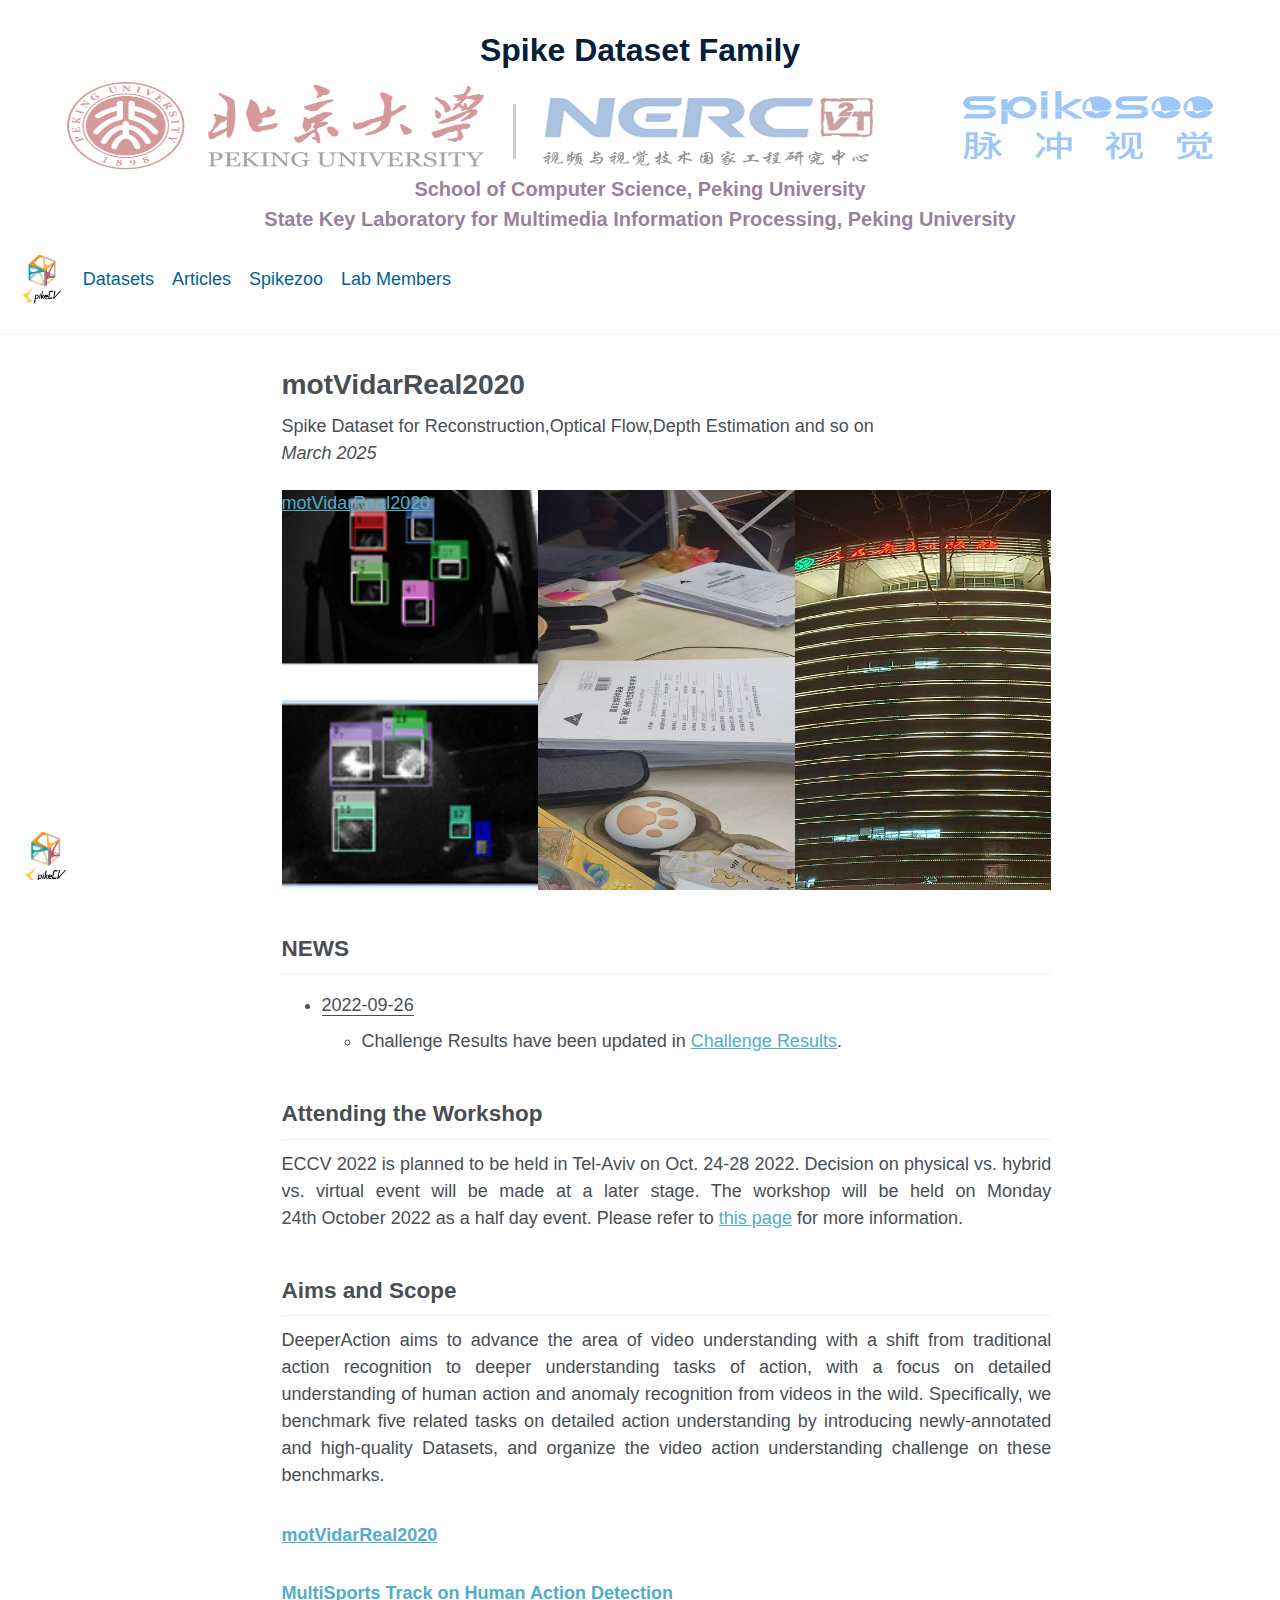
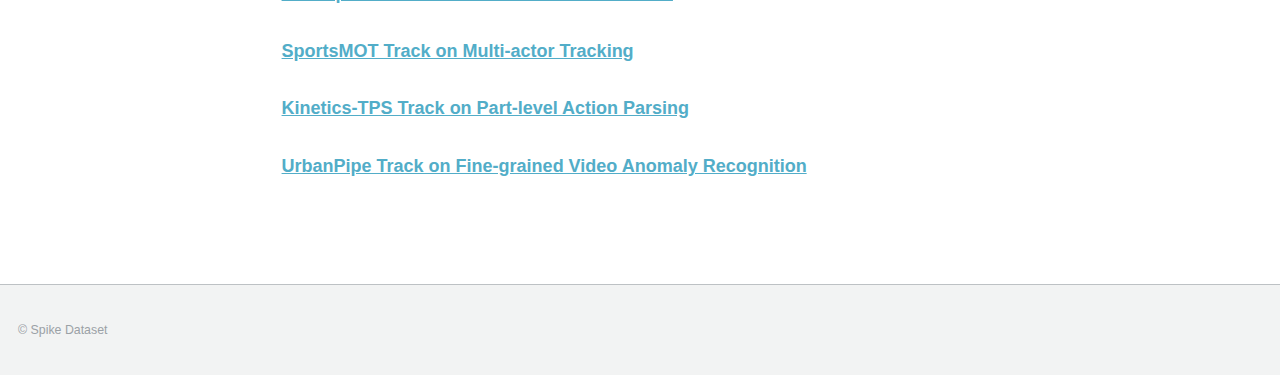
<file: Datasets/motVidarReal2020.html>
<!DOCTYPE html>
<html lang="en" class="no-js">
  <head>
    <link rel="stylesheet" href="../assets/css/slider/ideal-image-slider.css" />
    <link rel="stylesheet" href="../assets/css/slider/themes/default.css" />
    <meta charset="utf-8" />
    <!-- begin SEO -->
    <title>Spike Dataset</title>
    <meta property="og:locale" content="en-US" />
    <meta property="og:site_name" content="DeeperAction" />
    <meta property="og:title" content="Spike Dataset" />
    <link rel="canonical" href="index.html" />
    <meta property="og:url" content="https://chunyu-he.github.io/" />
    <meta property="og:description" content="About me" />
    <meta name="HandheldFriendly" content="True" />
    <meta name="MobileOptimized" content="320" />
    <meta name="viewport" content="width=device-width, initial-scale=1.0" />
    <script>
      document.documentElement.className =
        document.documentElement.className.replace(/\bno-js\b/g, "") + " js ";
    </script>
    <link rel="stylesheet" href="../assets/css/main.css" />
    <meta http-equiv="cleartype" content="on" />
    <link
            href="../images/favicon32.png"
            rel="icon"
            sizes="32x32"
            type="image/png"
    />
    <link
            href="../images/favicon64.png"
            rel="icon"
            sizes="64x64"
            type="image/png"
    />
    <link rel="shortcut icon" href="../images/favicon.ico" />
    <meta name="msapplication-TileColor" content="#000000" />
    <meta name="theme-color" content="#ffffff" />
    <link rel="stylesheet" href="../assets/css/academicons.css" />

    <meta name="viewport" content="width=device-width, initial-scale=1.0" />
    <style>
      /* 手风琴容器样式 */
      .accordion {
        display: flex;
        width: 100%;
        height: 400px;
        overflow: hidden;
        perspective: 1000px; /* 添加透视效果 */
      }
      .accordion-item {
        flex: 1;
        height: 100%;
        background-size: cover;
        background-position: center;
        transition: flex 0.5s ease, transform 0.5s ease; /* 添加 transform 过渡效果 */
        cursor: pointer;
        transform-style: preserve-3d; /* 保持 3D 变换 */
      }

      /* 鼠标悬停时放大图片并添加 3D 旋转效果 */
      .accordion-item:hover {
        flex: 3;
        transform: rotateY(10deg); /* 添加 3D 旋转效果 */
      }
    </style>
  </head>
  <style>
    /* 返回顶部按钮样式 */
    #back-to-top {
      position: fixed;
      bottom: 20px;
      right: 20px;
      background-color: #000;
      color: #fff;
      padding: 10px;
      border-radius: 5px;
      cursor: pointer;
      display: none;
    }
  </style>

  <body>
    <!-- 新增：左下角圆球 -->
    <div class="floating-ball" id="floating-ball"></div>
    <!-- 新增：弹出的图标容器 -->
    <div class="floating-icons" id="floating-icons">
      <!-- 回到首页图标 -->
      <a href="../index.html" class="floating-icon">
        <span class="tooltip">回到首页</span>
      </a>
      <!-- 前往数据库图标 -->
      <a href="https://huggingface.co/hcysiren" class="floating-icon">
        <span class="tooltip">前往huggingface数据库主页</span>
      </a>
      <!-- 前往特定网页图标 -->
      <a href="https://spikecv.github.io/zh/index.html" class="floating-icon">
        <span class="tooltip">前往Spikecv</span>
      </a>
      <a href="https://github.com/chenkang455/Spike-Zoo" class="floating-icon">
        <span class="tooltip">前往Spikezoo开发工具</span>
      </a>
    </div>
    <script>
      const floatingBall = document.getElementById("floating-ball");
      const floatingIcons = document.getElementById("floating-icons");

      // 鼠标移入圆球显示图标
      floatingBall.addEventListener("mouseenter", () => {
        floatingIcons.style.display = "flex";
      });

      // 鼠标移出圆球和图标区域隐藏图标
      const hideIcons = () => {
        floatingIcons.style.display = "none";
      };

      floatingBall.addEventListener("mouseleave", () => {
        // 短暂延迟，避免鼠标移动到图标上时闪烁
        setTimeout(() => {
          if (!floatingIcons.matches(":hover")) {
            hideIcons();
          }
        }, 100);
      });

      floatingIcons.addEventListener("mouseleave", () => {
        hideIcons();
      });
    </script>
  </body>

  <body>
    <div
      style="
        background-image: url('../images/institute_logo.png');
        background-size: 100% 100%;
        height: 200px;
        border: 20px;
        min-width: 760px;
      "
      class="center"
    >
      <div
        style="
          background-color: rgba(256, 256, 256, 0.6);
          width: 100%;
          height: 100%;
          min-width: 760px;
        "
      >
        <div
          style="width: 96%; height: 96%; margin: 2%; min-width: 760px"
          class="center"
        >
          <p
            style="
              color: rgb(5, 32, 55);
              font-size: 32px;
              margin: 0px;
              text-align: center;
            "
          >
            <b>Spike Dataset Family</b>
          </p>
          <!-- 修改此处，增加底部外边距 -->
          <p
            style="
              color: rgb(49, 5, 56);
              font-size: 20px;
              margin: 100px 0px 0px 0px;
              text-align: center;
              opacity: 0.5;
            "
          >
            <b>School of Computer Science, Peking University</b>
          </p>
          <p
            style="
              color: rgb(49, 5, 56);
              font-size: 20px;
              margin: 0px;
              text-align: center;
              opacity: 0.5;
            "
          >
            <b
              >State Key Laboratory for Multimedia Information Processing,
              Peking University</b
            >
          </p>
        </div>
      </div>
    </div>
    <style>
      .dropdown {
        position: relative;
        display: inline-block;
      }

      .dropdown-content {
        display: none;
        position: absolute;
        background-color: #f9f9f9;
        box-shadow: 0px 8px 16px 0px rgba(0, 0, 0, 0.2);
      }

      .dropdown:hover .dropdown-content {
        display: block;
      }
    </style>
    <div class="masthead">
      <div class="masthead__inner-wrap">
        <div class="masthead__menu">
          <nav id="site-nav" class="greedy-nav">
            <button>
              <div class="navicon"></div>
            </button>
            <ul class="visible-links clearfix">
              <li class="masthead__menu-item masthead__menu-item--lg">
                <a href="../index.html">
                  <img
                    src="../images/RGB_SPIKE_LOGO.png"
                    style="height: 54px"
                  />
                </a>
              </li>
              <li class="masthead__menu-item">
                <div class="dropdown">
                  <span><a href="../index.html">Datasets</a></span>
                  <div class="dropdown-content">
                    <p>
                      <a href="../Datasets/motVidarReal2020.html"
                        >motVidarReal2020</a
                      >
                    </p>
                    <!-- <p><a href="Datasets/multisports.html">MultiSports</a></p> -->
                    <!-- 这里是下拉菜单位置，未来有多少数据集就可以采用这种下拉菜单的设置 -->
                  </div>
                </div>
              </li>
              <li class="masthead__menu-item">
                <a href="../Datasets/Articles.html">Articles</a>
              </li>
              <li class="masthead__menu-item">
                <a href="https://github.com/chenkang455/Spike-Zoo">Spikezoo</a>
              </li>
              <li class="masthead__menu-item">
                <a href="../Datasets/Lab_Members.html">Lab Members</a>
              </li>
              <!-- 这里是并排的其他按钮 -->
            </ul>
            <ul class="hidden-links hidden"></ul>
          </nav>
        </div>
      </div>
    </div>
    <div id="main" role="main">
      <article class="page" itemscope itemtype="http://schema.org/CreativeWork">
        <meta itemprop="headline" content="Spike Dataset" />
        <meta itemprop="description" content="About me" />
        <div class="page__inner-wrap">
          <header>
            <h1 class="page__title" itemprop="headline">motVidarReal2020</h1>
          </header>
          <section class="page__content" itemprop="text">
            <p>
              Spike Dataset for Reconstruction,Optical Flow,Depth Estimation and
              so on<br />
              <em>March 2025</em>
            </p>
            <!-- <div id="slider_title"> 
                        <img data-src="" data-src-2x=""
                            src="images/refinedaction_ori.gif" title="" alt="Track 1: FineAction" /> 
                        <img data-src=""
                            data-src-2x="" src="images/sports_ori.gif" title="" alt="Track 2: MultiSports" />
                        <img data-src=""
                            data-src-2x="" src="images/sports_mot.gif" title="" alt="Track 3: SportsMOT" /> 
                        <img
                            data-src="" data-src-2x="" src="images/track4_ori.gif" title=""
                            alt="Track 4: Kinetics-TPS" />
                        <img
                            data-src="" data-src-2x="" src="images/qv.gif" title=""
                            alt="Track 5: UrbanPipe" />
                    </div> -->
            <!-- 上述被注释掉的部分是一个幻灯片元素，可以通过点击左右切换，但是这样太不直接，现在采用手风琴元素 -->
            <!-- 手风琴容器 -->
            <div class="accordion">
              <!-- 图片项 1 -->
              <a
                href="https://huggingface.co/Datasets/hcysiren/motVidarReal2020"
                class="accordion-item"
                style="background-image: url('../images/motVidarReal2020.png')"
                >motVidarReal2020</a
              >
              <!-- 图片项 2 -->
              <div
                class="accordion-item"
                style="background-image: url('../images/2.jpg')"
              ></div>
              <!-- 图片项 3 -->
              <div
                class="accordion-item"
                style="background-image: url('../images/3.jpg')"
              ></div>
            </div>

            <h2 id="news">NEWS</h2>
            <ul>
              <li>
                <u>2022-09-26</u><br />
                <ul>
                  <li>
                    Challenge Results have been updated in
                    <a href="results/index.html">Challenge Results</a>.
                  </li>
                </ul>
              </li>
            </ul>
            <h2 id="attending-the-workshop">Attending the Workshop</h2>
            <p class="text-justify">
              ECCV 2022 is planned to be held in Tel-Aviv on Oct. 24-28 2022.
              Decision on physical vs. hybrid vs. virtual event will be made at
              a later stage. The workshop will be held on Monday 24th October
              2022 as a half day event. Please refer to
              <a href="program/index.html">this page</a> for more information.
            </p>
            <h2 id="aims-and-scope">Aims and Scope</h2>
            <p class="text-justify">
              DeeperAction aims to advance the area of video understanding with
              a shift from traditional action recognition to deeper
              understanding tasks of action, with a focus on detailed
              understanding of human action and anomaly recognition from videos
              in the wild. Specifically, we benchmark five related tasks on
              detailed action understanding by introducing newly-annotated and
              high-quality Datasets, and organize the video action understanding
              challenge on these benchmarks.
            </p>

            <h3 id="temporal-action-localization">
              <a
                href="https://huggingface.co/Datasets/hcysiren/motVidarReal2020"
                title="motVidarReal2020"
                >motVidarReal2020</a
              >
            </h3>
            <h3 id="temporal-action-localization">
              <a href="Datasets/multisports.html" title="Tracks1-FineAction"
                >MultiSports Track on Human Action Detection</a
              >
            </h3>
            <h3 id="temporal-action-localization">
              <a href="Datasets/sportsmot.html" title="Tracks1-FineAction"
                >SportsMOT Track on Multi-actor Tracking</a
              >
            </h3>
            <h3 id="temporal-action-localization">
              <a href="Datasets/kineticstps.html" title="Tracks1-FineAction"
                >Kinetics-TPS Track on Part-level Action Parsing</a
              >
            </h3>
            <h3 id="temporal-action-localization">
              <a href="Datasets/urbanpipe.html" title="Tracks1-FineAction"
                >UrbanPipe Track on Fine-grained Video Anomaly Recognition</a
              >
            </h3>
          </section>
          <footer class="page__meta"></footer>
        </div>
      </article>
    </div>
    <div class="page__footer">
      <footer>
        <div class="page__footer-follow">
          <ul class="social-icons"></ul>
        </div>
        <div class="page__footer-copyright">&copy; Spike Dataset</div>
      </footer>
    </div>
    <script src="../assets/js/main.min.js"></script>
    <script src="../assets/js/slider/ideal-image-slider.min.js"></script>
    <script src="../assets/js/slider/iis-bullet-nav.js"></script>
    <script src="../assets/js/slider/iis-captions.js"></script>
    <script>
      var slider_title = new IdealImageSlider.Slider({
        selector: "#slider_title",
        height: "200",
        effect: "fade",
      });
      slider_title.addBulletNav();
      slider_title.addCaptions();
      slider_title.start();
    </script>
    <!-- 返回顶部按钮 -->
    <div id="back-to-top">返回顶部</div>
    <script>
      // 获取返回顶部按钮元素
      const backToTopButton = document.getElementById("back-to-top");

      // 监听窗口滚动事件
      window.addEventListener("scroll", () => {
        if (window.pageYOffset > 200) {
          // 当页面滚动超过 200 像素时显示按钮
          backToTopButton.style.display = "block";
        } else {
          // 否则隐藏按钮
          backToTopButton.style.display = "none";
        }
      });

      // 监听按钮点击事件
      backToTopButton.addEventListener("click", () => {
        // 滚动到页面顶部
        window.scrollTo({
          top: 0,
          behavior: "smooth", // 平滑滚动效果
        });
      });
    </script>
    <style>
      /* 新增样式：左下角圆球 */
      .floating-ball {
        position: fixed;
        bottom: 20px;
        left: 20px;
        width: 50px;
        height: 50px;
        background-image: url("../images/RGB_SPIKE_LOGO.png"); /* 替换为你的圆球图标路径 */
        background-size: cover;
        cursor: pointer;
        z-index: 100;
      }

      /* 新增样式：弹出的图标容器 */
      .floating-icons {
        display: none;
        position: fixed;
        bottom: 80px;
        left: 20px;
        flex-direction: column;
        gap: 10px;
      }

      /* 新增样式：图标 */
      .floating-icon {
        width: 30px;
        height: 30px;
        background-image: url("../images/RGB_SPIKE_LOGO.png"); /* 替换为你的图标路径 */
        background-size: cover;
        cursor: pointer;
        position: relative;
      }

      /* 自定义工具提示样式 */
      .tooltip {
        visibility: hidden;
        width: 120px;
        background-color: #555;
        color: #fff;
        text-align: center;
        border-radius: 6px;
        padding: 5px 0;
        position: absolute;
        z-index: 1;
        top: 50%; /* 垂直居中 */
        left: 120%; /* 显示在图标右侧 */
        transform: translateY(-50%); /* 垂直居中 */
        opacity: 0;
        transition: opacity 0.3s;
      }

      .floating-icon:hover .tooltip {
        visibility: visible;
        opacity: 1;
      }
    </style>
  </body>
</html>
</file>
<file: assets/css/slider/ideal-image-slider.css>
/*
 * Ideal Image Slider v1.5.1
 *
 * By Gilbert Pellegrom
 * http://gilbert.pellegrom.me
 *
 * Copyright (C) 2014 Dev7studios
 * https://raw.githubusercontent.com/gilbitron/Ideal-Image-Slider/master/LICENSE
 */

.ideal-image-slider {
	position: relative;
	overflow: hidden;
}
.iis-slide {
	display: block;
	bottom: 0;
	text-decoration: none;
	position: absolute;
	top: 0;
	left: 0;
	width: 100%;
	height: 100%;
	background-repeat: no-repeat;
	background-position: 50% 50%;
	background-size: cover;
	text-indent: -9999px;
}

/* Slide effect */
.iis-effect-slide .iis-slide {
	opacity: 0;
	-webkit-transition-property: -webkit-transform;
	   -moz-transition-property: -moz-transform;
		 -o-transition-property: -o-transform;
			transition-property: transform;
	-webkit-transition-timing-function: ease-out;
	   -moz-transition-timing-function: ease-out;
		 -o-transition-timing-function: ease-out;
			transition-timing-function: ease-out;
	-webkit-transform: translateX(0%);
		-ms-transform: translateX(0%);
			transform: translateX(0%);
}
.iis-effect-slide .iis-current-slide {
	opacity: 1;
	z-index: 1;
}
.iis-effect-slide .iis-previous-slide {
	-webkit-transform: translateX(-100%);
		-ms-transform: translateX(-100%);
			transform: translateX(-100%);
}
.iis-effect-slide .iis-next-slide {
	-webkit-transform: translateX(100%);
		-ms-transform: translateX(100%);
			transform: translateX(100%);
}
.iis-effect-slide.iis-direction-next .iis-previous-slide,
.iis-effect-slide.iis-direction-previous .iis-next-slide { opacity: 1; }

/* Touch styles */
.iis-touch-enabled .iis-slide { z-index: 1; }
.iis-touch-enabled .iis-current-slide { z-index: 2; }
.iis-touch-enabled.iis-is-touching .iis-previous-slide,
.iis-touch-enabled.iis-is-touching .iis-next-slide { opacity: 1; }

/* Fade effect */
.iis-effect-fade .iis-slide {
	-webkit-transition-property: opacity;
	   -moz-transition-property: opacity;
		 -o-transition-property: opacity;
			transition-property: opacity;
	-webkit-transition-timing-function: ease-in;
	   -moz-transition-timing-function: ease-in;
		 -o-transition-timing-function: ease-in;
			transition-timing-function: ease-in;
	opacity: 0;
}
.iis-effect-fade .iis-current-slide {
	opacity: 1;
	z-index: 1;
}
</file>
<file: assets/css/slider/themes/default.css>
/*
 * Ideal Image Slider Default Theme
 * Version: 1.2.0
 */

.ideal-image-slider {
	background-color: #fff;
	background-image: url("[data-uri]");
	background-repeat: no-repeat;
	background-position: 50% 50%;
	background-size: 32px 32px;
}

/* Navigation */
.iis-previous-nav,
.iis-next-nav {
	position: absolute;
	top: 50%;
	z-index: 20;
	display: block;
	width: 60px;
	height: 60px;
	text-indent: -9999px;
	background-repeat: no-repeat;
	background-color: rgba(0,0,0,0.5);
	border-radius: 50px;
	background-size: 48px 48px;
	cursor: pointer;
	opacity: 0;
	-webkit-transform: translateY(-50%);
		-ms-transform: translateY(-50%);
			transform: translateY(-50%);
	-webkit-transition: 0.3s ease-out;
	   -moz-transition: 0.3s ease-out;
		 -o-transition: 0.3s ease-out;
			transition: 0.3s ease-out;
}
.iis-previous-nav {
	left: 5%;
	background-position: 35% 50%;
	background-image: url("[data-uri]");
}
.iis-next-nav {
	right: 5%;
	background-position: 65% 50%;
	background-image: url("[data-uri]");
}
.ideal-image-slider:hover .iis-previous-nav,
.ideal-image-slider:hover .iis-next-nav { opacity: 0.5; }
.ideal-image-slider:hover .iis-previous-nav:hover,
.ideal-image-slider:hover .iis-next-nav:hover { opacity: 1.0; }

/* Bullet Navigation */
.iis-bullet-nav {
	position: absolute;
	bottom: 5%;
	right: 5%;
	z-index: 15;
	width: 90%;
	text-align: right;
	opacity: 0.4;
	-webkit-transition: 0.3s ease-out;
	   -moz-transition: 0.3s ease-out;
		 -o-transition: 0.3s ease-out;
			transition: 0.3s ease-out;
}
.iis-has-captions .iis-bullet-nav { max-width: 42%; }
.iis-bullet-nav a {
	display: inline-block;
	width: 10px;
	height: 10px;
	background: transparent;
	text-indent: 9999px;
	margin: 0 5px;
	border: 3px solid rgba(0,0,0,0.5);
	border-radius: 10px;
	cursor: pointer;
	-webkit-transition: 0.3s ease-out;
	   -moz-transition: 0.3s ease-out;
		 -o-transition: 0.3s ease-out;
			transition: 0.3s ease-out;
}
.iis-bullet-nav a.iis-bullet-active,
.iis-bullet-nav a:hover { background: #fff; }
.ideal-image-slider:hover .iis-bullet-nav { opacity: 0.7; }
.ideal-image-slider:hover .iis-bullet-nav:hover { opacity: 1.0; }

/* Captions */
.iis-has-captions .iis-slide { text-indent: 0; }
.iis-caption {
	position: absolute;
	left: 5%;
	bottom: 5%;
	max-width: 90%;
	z-index: 10;
	background: #000;
	background: rgba(0,0,0,0.5);
	padding: 5px 15px;
	border-radius: 10px;
	font: 20px/1.6em "Helvetica Neue", Helvetica, Arial, sans-serif;
	color: #fff;
	-webkit-box-sizing: border-box;
	-moz-box-sizing: border-box;
	box-sizing: border-box;
}
.iis-has-bullet-nav .iis-caption { max-width: 42%; }
.iis-caption .iis-caption-title { font-weight: bold; }
.iis-caption .iis-caption-content {
	font-size: 13px;
	line-height: 1.6em;
	color: #eee;
}
.iis-caption .iis-caption-content a,
.iis-caption .iis-caption-content a:visited {
	color: #eee;
	text-decoration: underline;
	border: 0;
}
.iis-caption .iis-caption-content a:hover,
.iis-caption .iis-caption-content a:active {
	color: #fff;
}
</file>
<file: assets/css/main.css>
a:focus {
    outline: thin dotted #f89406;
    outline: 5px auto #f89406;
    outline-offset: -2px
}

*,
*:before,
*:after {
    -moz-box-sizing: border-box;
    -webkit-box-sizing: border-box;
    box-sizing: border-box
}

html {
    box-sizing: border-box;
    background-color: #fff;
    font-size: 16px;
    -webkit-text-size-adjust: 100%;
    -ms-text-size-adjust: 100%
}

@media (min-width: 48em) {
    html {
        font-size: 18px
    }
}

body {
    margin: 0
}

::-moz-selection {
    color: #fff;
    background: #000
}

::selection {
    color: #fff;
    background: #000
}

article,
aside,
details,
figcaption,
figure,
footer,
header,
hgroup,
main,
nav,
section {
    display: block
}

audio,
canvas,
video {
    display: inline-block;
    *display: inline;
    *zoom: 1
}

audio:not([controls]) {
    display: none
}

a {
    color: #52adc8
}

a:hover,
a:active {
    outline: 0
}

sub,
sup {
    position: relative;
    font-size: 75%;
    line-height: 0;
    vertical-align: baseline
}

sup {
    top: -0.5em
}

sub {
    bottom: -0.25em
}

img {
    max-width: 100%;
    width: auto\9;
    height: auto;
    vertical-align: middle;
    border: 0;
    -ms-interpolation-mode: bicubic
}

#map_canvas img,
.google-maps img {
    max-width: none
}

button,
input,
select,
textarea {
    margin: 0;
    font-size: 100%;
    vertical-align: middle
}

button,
input {
    *overflow: visible;
    line-height: normal
}

button::-moz-focus-inner,
input::-moz-focus-inner {
    padding: 0;
    border: 0
}

button,
html input[type="button"],
input[type="reset"],
input[type="submit"] {
    -webkit-appearance: button;
    cursor: pointer
}

label,
select,
button,
input[type="button"],
input[type="reset"],
input[type="submit"],
input[type="radio"],
input[type="checkbox"] {
    cursor: pointer
}

input[type="search"] {
    box-sizing: content-box;
    -webkit-appearance: textfield
}

input[type="search"]::-webkit-search-decoration,
input[type="search"]::-webkit-search-cancel-button {
    -webkit-appearance: none
}

textarea {
    overflow: auto;
    vertical-align: top
}

html {
    position: relative;
    min-height: 100%
}

body {
    margin: 0;
    padding: 0;
    padding-bottom: 9em;
    color: #494e52;
    font-family: -apple-system, ".SFNSText-Regular", "San Francisco", "Roboto", "Segoe UI", "Helvetica Neue", "Lucida Grande", Arial, sans-serif;
    line-height: 1.5
}

body.overflow--hidden {
    overflow: hidden
}

h1,
h2,
h3,
h4,
h5,
h6 {
    margin: 2em 0 0.5em;
    line-height: 1.2;
    font-family: -apple-system, ".SFNSText-Regular", "San Francisco", "Roboto", "Segoe UI", "Helvetica Neue", "Lucida Grande", Arial, sans-serif;
    font-weight: bold
}

h1 {
    margin-top: 0;
    font-size: 1.563em
}

h2 {
    font-size: 1.25em
}

h3 {
    font-size: 1em
}

h4 {
    font-size: .75em
}

h5 {
    font-size: .75em
}

h6 {
    font-size: .75em
}

small,
.small {
    font-size: .75em
}

p {
    margin-bottom: 1.3em
}

u,
ins {
    text-decoration: none;
    border-bottom: 1px solid #494e52
}

u a,
ins a {
    color: inherit
}

del a {
    color: inherit
}

p,
pre,
blockquote,
ul,
ol,
dl,
figure,
table,
fieldset {
    orphans: 3;
    widows: 3
}

abbr[title],
abbr[data-original-title] {
    text-decoration: none;
    cursor: help;
    border-bottom: 1px dotted #494e52
}

blockquote {
    margin: 2em 1em 2em 0;
    padding-left: 1em;
    padding-right: 1em;
    font-style: italic;
    border-left: 0.25em solid #7a8288
}

blockquote cite {
    font-style: italic
}

blockquote cite:before {
    content: "\2014";
    padding-right: 5px
}

a:hover,
a:active {
    outline: 0
}

tt,
code,
kbd,
samp,
pre {
    font-family: Monaco, Consolas, "Lucida Console", monospace
}

pre {
    overflow-x: auto
}

p>code,
a>code,
li>code,
figcaption>code,
td>code {
    padding-top: 0.1rem;
    padding-bottom: 0.1rem;
    font-size: .75em;
    background: #fafafa;
    border: 1px solid #f2f3f3;
    border-radius: 4px;
    box-shadow: 0 1px 1px rgba(0, 0, 0, 0.125)
}

p>code:before,
p>code:after,
a>code:before,
a>code:after,
li>code:before,
li>code:after,
figcaption>code:before,
figcaption>code:after,
td>code:before,
td>code:after {
    letter-spacing: -0.2em;
    content: "\00a0"
}

hr {
    display: block;
    margin: 1em 0;
    border: 0;
    border-top: 1px solid #f2f3f3
}

ul li,
ol li {
    margin-bottom: 0.5em
}

li ul,
li ol {
    margin-top: 0.5em
}

figure {
    display: -webkit-box;
    display: flex;
    -webkit-box-pack: justify;
    justify-content: space-between;
    -webkit-box-align: start;
    align-items: flex-start;
    flex-wrap: wrap;
    margin: 2em 0
}

figure img,
figure iframe,
figure .fluid-width-video-wrapper {
    margin-bottom: 1em
}

figure img {
    width: 100%;
    border-radius: 4px;
    -webkit-transition: all 0.2s ease-in-out;
    transition: all 0.2s ease-in-out
}

figure>a {
    display: block
}

@media (min-width: 37.5em) {

    figure.half>a,
    figure.half>img {
        width: calc(50% - 0.5em)
    }
}

figure.half figcaption {
    width: 100%
}

@media (min-width: 37.5em) {

    figure.third>a,
    figure.third>img {
        width: calc(33.3333% - 0.5em)
    }
}

figure.third figcaption {
    width: 100%
}

figcaption {
    margin-bottom: 0.5em;
    color: #777a7d;
    font-family: Georgia, Times, serif;
    font-size: .75em
}

figcaption a {
    color: inherit;
    text-decoration: none;
    border-bottom: 1px solid #bdc1c4;
    -webkit-transition: all 0.2s ease-in-out;
    transition: all 0.2s ease-in-out
}

figcaption a:hover {
    color: #000;
    border-bottom-color: #000
}

svg:not(:root) {
    overflow: hidden
}

nav ul {
    margin: 0;
    padding: 0
}

nav li {
    list-style: none
}

nav a {
    text-decoration: none
}

nav ul li,
nav ol li {
    margin-bottom: 0
}

nav li ul,
nav li ol {
    margin-top: 0
}

b,
i,
strong,
em,
blockquote,
p,
q,
span,
figure,
img,
h1,
h2,
header,
input,
a,
tr,
td,
form button,
input[type="submit"],
.btn,
#goog-wm-sb,
.highlight,
.archive__item-teaser {
    -webkit-transition: all 0.2s ease-in-out;
    transition: all 0.2s ease-in-out
}

.hidden {
    display: none;
    visibility: hidden
}

.load {
    display: none
}

.transparent {
    opacity: 0
}

.visually-hidden,
.screen-reader-text,
.screen-reader-text span,
.screen-reader-shortcut {
    position: absolute !important;
    clip: rect(1px, 1px, 1px, 1px);
    height: 1px !important;
    width: 1px !important;
    border: 0 !important;
    overflow: hidden
}

body:hover .visually-hidden a,
body:hover .visually-hidden input,
body:hover .visually-hidden button {
    display: none !important
}

.screen-reader-text:focus,
.screen-reader-shortcut:focus {
    clip: auto !important;
    height: auto !important;
    width: auto !important;
    display: block;
    font-size: 1em;
    font-weight: bold;
    padding: 15px 23px 14px;
    background: #fff;
    z-index: 100000;
    text-decoration: none;
    box-shadow: 0 0 2px 2px rgba(0, 0, 0, 0.6)
}

.skip-link {
    position: fixed;
    z-index: 20;
    margin: 0;
    font-family: -apple-system, ".SFNSText-Regular", "San Francisco", "Roboto", "Segoe UI", "Helvetica Neue", "Lucida Grande", Arial, sans-serif;
    white-space: nowrap
}

.skip-link li {
    height: 0;
    width: 0;
    list-style: none
}

.text-left {
    text-align: left
}

.text-center {
    text-align: center
}

.text-right {
    text-align: right
}

.text-justify {
    text-align: justify
}

.text-nowrap {
    white-space: nowrap
}

.cf {
    clear: both
}

.wrapper {
    max-width: 925px;
    margin-left: auto;
    margin-right: auto
}

.wrapper:after {
    content: " ";
    display: block;
    clear: both
}

.align-left {
    display: block;
    margin-left: auto;
    margin-right: auto
}

@media (min-width: 37.5em) {
    .align-left {
        float: left;
        margin-right: 1em
    }
}

.align-right {
    display: block;
    margin-left: auto;
    margin-right: auto
}

@media (min-width: 37.5em) {
    .align-right {
        float: right;
        margin-left: 1em
    }
}

.align-center {
    display: block;
    margin-left: auto;
    margin-right: auto
}

@media (min-width: 57.8125em) {
    .full {
        margin-right: -19.4915254237% !important
    }
}

.icon {
    display: inline-block;
    fill: currentColor;
    width: 1em;
    height: 1.1em;
    line-height: 1;
    position: relative;
    top: -0.1em;
    vertical-align: middle
}

.social-icons .fa {
    color: #000
}

.social-icons .fa-behance,
.social-icons .fa-behance-square {
    color: #1769FF
}

.social-icons .fa-dribbble {
    color: #ea4c89
}

.social-icons .fa-facebook,
.social-icons .fa-facebook-square {
    color: #3b5998
}

.social-icons .fa-flickr {
    color: #ff0084
}

.social-icons .fa-foursquare {
    color: #0072b1
}

.social-icons .fa-github,
.social-icons .fa-github-alt,
.social-icons .fa-github-square {
    color: #171516
}

.social-icons .fa-google-plus,
.social-icons .fa-google-plus-square {
    color: #dd4b39
}

.social-icons .fa-instagram {
    color: #517fa4
}

.social-icons .fa-lastfm,
.social-icons .fa-lastfm-square {
    color: #d51007
}

.social-icons .fa-linkedin,
.social-icons .fa-linkedin-square {
    color: #007bb6
}

.social-icons .fa-pinterest,
.social-icons .fa-pinterest-p,
.social-icons .fa-pinterest-square {
    color: #cb2027
}

.social-icons .fa-rss,
.social-icons .fa-rss-square {
    color: #fa9b39
}

.social-icons .fa-soundcloud {
    color: #f30
}

.social-icons .fa-stack-exchange,
.social-icons .fa-stack-overflow {
    color: #fe7a15
}

.social-icons .fa-tumblr,
.social-icons .fa-tumblr-square {
    color: #32506d
}

.social-icons .fa-twitter,
.social-icons .fa-twitter-square {
    color: #55acee
}

.social-icons .fa-vimeo,
.social-icons .fa-vimeo-square {
    color: #1ab7ea
}

.social-icons .fa-vine {
    color: #00bf8f
}

.social-icons .fa-youtube,
.social-icons .fa-youtube-square,
.social-icons .fa-youtube-play {
    color: #b00
}

.social-icons .fa-xing,
.social-icons .fa-xing-square {
    color: #006567
}

.navicon {
    position: relative;
    width: 28px;
    height: 4px;
    background: #fff;
    margin: auto;
    -webkit-transition: 0.3s;
    transition: 0.3s
}

.navicon:before,
.navicon:after {
    content: "";
    position: absolute;
    left: 0;
    width: 28px;
    height: 4px;
    background: #fff;
    -webkit-transition: 0.3s;
    transition: 0.3s
}

.navicon:before {
    top: -8px
}

.navicon:after {
    bottom: -8px
}

.close .navicon {
    background: transparent
}

.close .navicon:before,
.close .navicon:after {
    -webkit-transform-origin: 50% 50%;
    -ms-transform-origin: 50% 50%;
    transform-origin: 50% 50%;
    top: 0;
    width: 28px
}

.close .navicon:before {
    -webkit-transform: rotate3d(0, 0, 1, 45deg);
    transform: rotate3d(0, 0, 1, 45deg)
}

.close .navicon:after {
    -webkit-transform: rotate3d(0, 0, 1, -45deg);
    transform: rotate3d(0, 0, 1, -45deg)
}

@media (min-width: 57.8125em) {
    .sticky {
        clear: both;
        position: -webkit-sticky;
        position: sticky;
        top: 2em
    }

    .sticky::after {
        clear: both;
        content: "";
        display: table
    }

    .sticky>* {
        display: block
    }
}

.well {
    min-height: 20px;
    padding: 19px;
    margin-bottom: 20px;
    background-color: #f5f5f5;
    border: 1px solid #e3e3e3;
    border-radius: 4px;
    box-shadow: inset 0 1px 1px rgba(0, 0, 0, 0.05)
}

.show-modal {
    overflow: hidden;
    position: relative
}

.show-modal:before {
    position: absolute;
    content: "";
    top: 0;
    left: 0;
    width: 100%;
    height: 100%;
    z-index: 999;
    background-color: rgba(255, 255, 255, 0.85)
}

.show-modal .modal {
    display: block
}

.modal {
    display: none;
    position: fixed;
    width: 300px;
    top: 50%;
    left: 50%;
    margin-left: -150px;
    margin-top: -150px;
    min-height: 0;
    z-index: 9999;
    background: #fff;
    border: 1px solid #f2f3f3;
    border-radius: 4px;
    box-shadow: 0 1px 1px rgba(0, 0, 0, 0.125)
}

.modal__title {
    margin: 0;
    padding: 0.5em 1em
}

.modal__supporting-text {
    padding: 0 1em 0.5em 1em
}

.modal__actions {
    padding: 0.5em 1em;
    border-top: 1px solid #f2f3f3
}

.footnote {
    color: #9ba1a6;
    text-decoration: none
}

.footnotes {
    color: #9ba1a6
}

.footnotes ol,
.footnotes li,
.footnotes p {
    margin-bottom: 0;
    font-size: .75em
}

a.reversefootnote {
    color: #7a8288;
    text-decoration: none
}

a.reversefootnote:hover {
    text-decoration: underline
}

.required {
    color: #ee5f5b;
    font-weight: bold
}

@-webkit-keyframes intro {
    0% {
        opacity: 0
    }

    100% {
        opacity: 1
    }
}

@keyframes intro {
    0% {
        opacity: 0
    }

    100% {
        opacity: 1
    }
}

table {
    margin-bottom: 1em;
    width: 100%;
    font-family: -apple-system, ".SFNSText-Regular", "San Francisco", "Roboto", "Segoe UI", "Helvetica Neue", "Lucida Grande", Arial, sans-serif;
    font-size: .75em;
    border-collapse: collapse;
    border: 1px solid #bdc1c4
}

table+table {
    margin-top: 1em
}

thead {
    background-color: #f2f3f3;
    border-bottom: 1px solid #bdc1c4
}

th {
    padding: 0.5em;
    font-weight: bold;
    text-align: left;
    border-right: 1px solid #bdc1c4
}

td {
    padding: 0.5em;
    border-bottom: 1px solid #bdc1c4;
    border-right: 1px solid #bdc1c4
}

tr,
td,
th {
    vertical-align: middle
}

.btn,
#goog-wm-sb {
    display: inline-block;
    margin-bottom: 0.25em;
    padding: 0.5em 1em;
    color: #fff !important;
    font-family: -apple-system, ".SFNSText-Regular", "San Francisco", "Roboto", "Segoe UI", "Helvetica Neue", "Lucida Grande", Arial, sans-serif;
    font-size: .75em;
    font-weight: bold;
    text-align: center;
    text-decoration: none;
    background-color: #7a8288;
    border: 0 !important;
    border-radius: 4px;
    cursor: pointer
}

.btn:hover,
#goog-wm-sb:hover {
    background-color: #333
}

.btn .icon,
#goog-wm-sb .icon {
    margin-right: 0.5em
}

.btn .icon+.hidden,
#goog-wm-sb .icon+.hidden {
    margin-left: -0.5em
}

.btn--block {
    display: block;
    width: 100%
}

.btn--block+.btn--block {
    margin-top: 0.25em
}

.btn--inverse {
    color: #7a8288 !important;
    border: 1px solid #bdc1c4 !important;
    background-color: #fff
}

.btn--inverse:hover {
    color: #fff !important;
    border-color: #7a8288
}

.btn--light-outline {
    border: 1px solid #fff !important;
    background-color: transparent
}

.btn--info {
    background-color: #52adc8
}

.btn--info:hover {
    background-color: #428aa0
}

.btn--warning {
    background-color: #f89406
}

.btn--warning:hover {
    background-color: #c67605
}

.btn--success {
    background-color: #62c462
}

.btn--success:hover {
    background-color: #4e9d4e
}

.btn--danger {
    background-color: #ee5f5b
}

.btn--danger:hover {
    background-color: #be4c49
}

.btn--disabled {
    pointer-events: none;
    cursor: not-allowed;
    filter: alpha(opacity=65);
    box-shadow: none;
    opacity: 0.65
}

.btn--facebook {
    background-color: #3b5998
}

.btn--facebook:hover {
    background-color: #2f477a
}

.btn--twitter {
    background-color: #55acee
}

.btn--twitter:hover {
    background-color: #448abe
}

.btn--google-plus {
    background-color: #dd4b39
}

.btn--google-plus:hover {
    background-color: #b13c2e
}

.btn--linkedin {
    background-color: #007bb6
}

.btn--linkedin:hover {
    background-color: #006292
}

.btn--x-large {
    font-size: 1.25em
}

.btn--large {
    font-size: 1em
}

.btn--small {
    font-size: .6875em
}

.notice {
    margin: 2em 0 !important;
    padding: 1em;
    font-family: -apple-system, ".SFNSText-Regular", "San Francisco", "Roboto", "Segoe UI", "Helvetica Neue", "Lucida Grande", Arial, sans-serif;
    font-size: .75em !important;
    text-indent: initial;
    background-color: #f8f9f9;
    border-radius: 4px;
    box-shadow: 0 1px 1px rgba(189, 193, 196, 0.25)
}

.notice h4 {
    margin-top: 0 !important;
    margin-bottom: 0.75em
}

.page__content .notice h4 {
    margin-bottom: 0;
    font-size: 1em
}

.notice p:last-child {
    margin-bottom: 0 !important
}

.notice h4+p {
    margin-top: 0;
    padding-top: 0
}

.notice a {
    color: #bdc1c4
}

.notice a:hover {
    color: #717476
}

.notice code {
    background-color: #fcfcfc
}

.notice ul:last-child {
    margin-bottom: 0
}

.notice--primary {
    margin: 2em 0 !important;
    padding: 1em;
    font-family: -apple-system, ".SFNSText-Regular", "San Francisco", "Roboto", "Segoe UI", "Helvetica Neue", "Lucida Grande", Arial, sans-serif;
    font-size: .75em !important;
    text-indent: initial;
    background-color: #f2f3f3;
    border-radius: 4px;
    box-shadow: 0 1px 1px rgba(122, 130, 136, 0.25)
}

.notice--primary h4 {
    margin-top: 0 !important;
    margin-bottom: 0.75em
}

.page__content .notice--primary h4 {
    margin-bottom: 0;
    font-size: 1em
}

.notice--primary p:last-child {
    margin-bottom: 0 !important
}

.notice--primary h4+p {
    margin-top: 0;
    padding-top: 0
}

.notice--primary a {
    color: #7a8288
}

.notice--primary a:hover {
    color: #494e52
}

.notice--primary code {
    background-color: #f8f9f9
}

.notice--primary ul:last-child {
    margin-bottom: 0
}

.notice--info {
    margin: 2em 0 !important;
    padding: 1em;
    font-family: -apple-system, ".SFNSText-Regular", "San Francisco", "Roboto", "Segoe UI", "Helvetica Neue", "Lucida Grande", Arial, sans-serif;
    font-size: .75em !important;
    text-indent: initial;
    background-color: #eef7fa;
    border-radius: 4px;
    box-shadow: 0 1px 1px rgba(82, 173, 200, 0.25)
}

.notice--info h4 {
    margin-top: 0 !important;
    margin-bottom: 0.75em
}

.page__content .notice--info h4 {
    margin-bottom: 0;
    font-size: 1em
}

.notice--info p:last-child {
    margin-bottom: 0 !important
}

.notice--info h4+p {
    margin-top: 0;
    padding-top: 0
}

.notice--info a {
    color: #52adc8
}

.notice--info a:hover {
    color: #316878
}

.notice--info code {
    background-color: #f6fbfc
}

.notice--info ul:last-child {
    margin-bottom: 0
}

.notice--warning {
    margin: 2em 0 !important;
    padding: 1em;
    font-family: -apple-system, ".SFNSText-Regular", "San Francisco", "Roboto", "Segoe UI", "Helvetica Neue", "Lucida Grande", Arial, sans-serif;
    font-size: .75em !important;
    text-indent: initial;
    background-color: #fef4e6;
    border-radius: 4px;
    box-shadow: 0 1px 1px rgba(248, 148, 6, 0.25)
}

.notice--warning h4 {
    margin-top: 0 !important;
    margin-bottom: 0.75em
}

.page__content .notice--warning h4 {
    margin-bottom: 0;
    font-size: 1em
}

.notice--warning p:last-child {
    margin-bottom: 0 !important
}

.notice--warning h4+p {
    margin-top: 0;
    padding-top: 0
}

.notice--warning a {
    color: #f89406
}

.notice--warning a:hover {
    color: #955904
}

.notice--warning code {
    background-color: #fffaf3
}

.notice--warning ul:last-child {
    margin-bottom: 0
}

.notice--success {
    margin: 2em 0 !important;
    padding: 1em;
    font-family: -apple-system, ".SFNSText-Regular", "San Francisco", "Roboto", "Segoe UI", "Helvetica Neue", "Lucida Grande", Arial, sans-serif;
    font-size: .75em !important;
    text-indent: initial;
    background-color: #eff9ef;
    border-radius: 4px;
    box-shadow: 0 1px 1px rgba(98, 196, 98, 0.25)
}

.notice--success h4 {
    margin-top: 0 !important;
    margin-bottom: 0.75em
}

.page__content .notice--success h4 {
    margin-bottom: 0;
    font-size: 1em
}

.notice--success p:last-child {
    margin-bottom: 0 !important
}

.notice--success h4+p {
    margin-top: 0;
    padding-top: 0
}

.notice--success a {
    color: #62c462
}

.notice--success a:hover {
    color: #3b763b
}

.notice--success code {
    background-color: #f7fcf7
}

.notice--success ul:last-child {
    margin-bottom: 0
}

.notice--danger {
    margin: 2em 0 !important;
    padding: 1em;
    font-family: -apple-system, ".SFNSText-Regular", "San Francisco", "Roboto", "Segoe UI", "Helvetica Neue", "Lucida Grande", Arial, sans-serif;
    font-size: .75em !important;
    text-indent: initial;
    background-color: #fdefef;
    border-radius: 4px;
    box-shadow: 0 1px 1px rgba(238, 95, 91, 0.25)
}

.notice--danger h4 {
    margin-top: 0 !important;
    margin-bottom: 0.75em
}

.page__content .notice--danger h4 {
    margin-bottom: 0;
    font-size: 1em
}

.notice--danger p:last-child {
    margin-bottom: 0 !important
}

.notice--danger h4+p {
    margin-top: 0;
    padding-top: 0
}

.notice--danger a {
    color: #ee5f5b
}

.notice--danger a:hover {
    color: #8f3937
}

.notice--danger code {
    background-color: #fef7f7
}

.notice--danger ul:last-child {
    margin-bottom: 0
}

.masthead {
    position: relative;
    border-bottom: 1px solid #f2f3f3;
    -webkit-animation: intro 0.3s both;
    animation: intro 0.3s both;
    -webkit-animation-delay: 0.15s;
    animation-delay: 0.15s;
    z-index: 20
}

.masthead__inner-wrap {
    max-width: 925px;
    margin-left: auto;
    margin-right: auto;
    clear: both;
    padding: 1em 1em 1em;
    font-family: -apple-system, ".SFNSText-Regular", "San Francisco", "Roboto", "Segoe UI", "Helvetica Neue", "Lucida Grande", Arial, sans-serif
}

.masthead__inner-wrap:after {
    content: " ";
    display: block;
    clear: both
}

.masthead__inner-wrap::after {
    clear: both;
    content: "";
    display: table
}

@media (min-width: 80em) {
    .masthead__inner-wrap {
        max-width: 1280px
    }
}

.masthead__inner-wrap nav {
    z-index: 10
}

.masthead__inner-wrap a {
    text-decoration: none
}

.masthead__menu ul {
    margin: 0;
    padding: 0;
    clear: both;
    list-style-type: none
}

.masthead__menu-item {
    display: block;
    list-style-type: none;
    white-space: nowrap;
    /* background-color: #ccc; */
    /* color: #1ab7ea; */
}

.masthead__menu-item--lg {
    /* padding-right: 2em; */
    font-weight: 700
}

.breadcrumbs {
    max-width: 925px;
    margin-left: auto;
    margin-right: auto;
    clear: both;
    margin-top: 0;
    margin-bottom: 0;
    padding-left: 2em;
    padding-right: 2em;
    font-family: -apple-system, ".SFNSText-Regular", "San Francisco", "Roboto", "Segoe UI", "Helvetica Neue", "Lucida Grande", Arial, sans-serif;
    -webkit-animation: intro 0.3s both;
    animation: intro 0.3s both;
    -webkit-animation-delay: 0.30s;
    animation-delay: 0.30s
}

.breadcrumbs:after {
    content: " ";
    display: block;
    clear: both
}

.breadcrumbs::after {
    clear: both;
    content: "";
    display: table
}

@media (min-width: 57.8125em) {
    .breadcrumbs {
        padding-left: 1em;
        padding-right: 1em
    }
}

@media (min-width: 80em) {
    .breadcrumbs {
        max-width: 1280px
    }
}

.breadcrumbs ol {
    padding: 0;
    list-style: none;
    font-size: .75em
}

@media (min-width: 57.8125em) {
    .breadcrumbs ol {
        width: 83.0508474576%;
        float: right;
        margin-right: 0
    }
}

@media (min-width: 80em) {
    .breadcrumbs ol {
        padding-left: 4.2372881356%
    }
}

.breadcrumbs li {
    display: inline
}

.breadcrumbs .current {
    font-weight: bold
}

.pagination {
    clear: both;
    width: 100%;
    float: left;
    margin-left: 0;
    margin-right: 0;
    clear: both;
    margin-top: 1em;
    padding-top: 1em
}

.pagination::after {
    clear: both;
    content: "";
    display: table
}

.pagination ul {
    margin: 0;
    padding: 0;
    list-style-type: none;
    font-family: -apple-system, ".SFNSText-Regular", "San Francisco", "Roboto", "Segoe UI", "Helvetica Neue", "Lucida Grande", Arial, sans-serif
}

.pagination li {
    display: block;
    float: left;
    margin-left: -1px
}

.pagination li a {
    margin-bottom: 0.25em;
    padding: 0.5em 1em;
    font-family: -apple-system, ".SFNSText-Regular", "San Francisco", "Roboto", "Segoe UI", "Helvetica Neue", "Lucida Grande", Arial, sans-serif;
    font-size: 14px;
    font-weight: bold;
    line-height: 1.5;
    text-align: center;
    text-decoration: none;
    color: #9ba1a6;
    border: 1px solid #bdc1c4;
    border-radius: 0
}

.pagination li a:hover {
    color: #3e8296
}

.pagination li a.current {
    color: #fff;
    background: #7a8288
}

.pagination li a.disabled {
    color: #dee0e1;
    pointer-events: none;
    cursor: not-allowed
}

.pagination li:first-child {
    margin-left: 0
}

.pagination li:first-child a {
    border-top-left-radius: 4px;
    border-bottom-left-radius: 4px
}

.pagination li:last-child a {
    border-top-right-radius: 4px;
    border-bottom-right-radius: 4px
}

.pagination--pager {
    display: block;
    padding: 1em 2em;
    float: left;
    width: 50%;
    font-family: -apple-system, ".SFNSText-Regular", "San Francisco", "Roboto", "Segoe UI", "Helvetica Neue", "Lucida Grande", Arial, sans-serif;
    font-size: 1em;
    font-weight: bold;
    text-align: center;
    text-decoration: none;
    color: #bdc1c4;
    border: 1px solid #bdc1c4;
    border-radius: 4px
}

.pagination--pager:hover {
    color: #3e8296
}

.pagination--pager:first-child {
    border-top-right-radius: 0;
    border-bottom-right-radius: 0
}

.pagination--pager:last-child {
    margin-left: -1px;
    border-top-left-radius: 0;
    border-bottom-left-radius: 0
}

.pagination--pager.disabled {
    color: #dee0e1;
    pointer-events: none;
    cursor: not-allowed
}

.page__content+.pagination,
.page__meta+.pagination,
.comment__date+.pagination,
.page__share+.pagination,
.page__comments+.pagination {
    margin-top: 2em;
    padding-top: 2em;
    border-top: 1px solid #f2f3f3
}

.greedy-nav {
    position: relative;
    min-width: 250px;
    background: #fff
}

.greedy-nav a {
    display: block;
    /* margin: 0 1rem; */
    margin: 0 0.5rem;
    padding: 0.5rem 0;
    /* color: #7a8288; */
    color: #006292;
    text-decoration: none;
    border: #006292 1px;
}

.greedy-nav a:hover {
    color: #5c6266
}

.greedy-nav button {
    position: absolute;
    height: 100%;
    right: 0;
    padding: 0 0.5rem;
    border: 0;
    outline: none;
    background-color: #7a8288;
    color: #fff;
    cursor: pointer
}

.greedy-nav .visible-links {
    display: table
}

.greedy-nav .visible-links li {
    display: table-cell;
    vertical-align: middle
}

.greedy-nav .visible-links li:first-child {
    font-weight: bold
}

.greedy-nav .visible-links li:first-child a {
    margin-left: 0
}

.greedy-nav .visible-links li:last-child a {
    margin-right: 0
}

.greedy-nav .visible-links a {
    position: relative
}

.greedy-nav .visible-links a:before {
    content: "";
    position: absolute;
    left: 0;
    bottom: 0;
    height: 4px;
    background: #bdc1c4;
    width: 100%;
    -webkit-transition: all 0.2s ease-in-out;
    transition: all 0.2s ease-in-out;
    -webkit-transform: scaleX(0);
    -ms-transform: scaleX(0);
    transform: scaleX(0)
}

.greedy-nav .visible-links a:hover:before {
    -webkit-transform: scaleX(1);
    -ms-transform: scaleX(1);
    transform: scaleX(1)
}

.greedy-nav .hidden-links {
    position: absolute;
    top: 100%;
    right: 0;
    margin-top: 15px;
    padding: 5px;
    border: 1px solid #f2f3f3;
    border-radius: 4px;
    background: #fff;
    box-shadow: 0 0 10px rgba(0, 0, 0, 0.25)
}

.greedy-nav .hidden-links a {
    margin: 0;
    padding: 10px 20px;
    font-size: 1em
}

.greedy-nav .hidden-links a:hover {
    color: #5c6266;
    background: #dee0e1
}

.greedy-nav .hidden-links:before {
    content: "";
    position: absolute;
    top: -11px;
    right: 10px;
    width: 0;
    border-style: solid;
    border-width: 0 10px 10px;
    border-color: #f2f3f3 transparent;
    display: block;
    z-index: 0
}

.greedy-nav .hidden-links:after {
    content: "";
    position: absolute;
    top: -10px;
    right: 10px;
    width: 0;
    border-style: solid;
    border-width: 0 10px 10px;
    border-color: #fff transparent;
    display: block;
    z-index: 1
}

.greedy-nav .hidden-links li {
    display: block;
    border-bottom: 1px solid #f2f3f3
}

.greedy-nav .hidden-links li:last-child {
    border-bottom: none
}

.nav__list {
    font-size: 1.25rem
}

.nav__list ul {
    margin-bottom: 1em
}

.nav__list a {
    display: block;
    padding: 0.125em 0;
    color: inherit
}

.nav__list a:hover {
    text-decoration: underline
}

.nav__list .active {
    margin-left: -0.5em;
    padding-left: 0.5em;
    padding-right: 0.5em;
    color: #fff;
    font-weight: bold;
    background: #7a8288;
    border-radius: 4px
}

.nav__list .active:hover {
    color: #fff
}

.nav__title {
    margin: 0;
    padding: 0.5rem 1rem;
    font-family: -apple-system, ".SFNSText-Regular", "San Francisco", "Roboto", "Segoe UI", "Helvetica Neue", "Lucida Grande", Arial, sans-serif;
    font-size: 1em;
    font-weight: bold
}

.nav__sub-title {
    display: block;
    margin: 0.5rem 0;
    padding: 0.5rem 0;
    font-family: -apple-system, ".SFNSText-Regular", "San Francisco", "Roboto", "Segoe UI", "Helvetica Neue", "Lucida Grande", Arial, sans-serif;
    font-size: .75em;
    font-weight: bold;
    text-transform: uppercase;
    border-bottom: 1px solid #f2f3f3
}

.toc {
    font-family: -apple-system, ".SFNSText-Regular", "San Francisco", "Roboto", "Segoe UI", "Helvetica Neue", "Lucida Grande", Arial, sans-serif;
    color: #7a8288;
    text-transform: uppercase;
    letter-spacing: 1px;
    background-color: #fff;
    border: 1px solid #f2f3f3;
    border-radius: 4px;
    box-shadow: 0 1px 1px rgba(0, 0, 0, 0.125)
}

.toc .nav__title {
    color: #fff;
    font-size: .75em;
    background: #7a8288;
    border-top-left-radius: 4px;
    border-top-right-radius: 4px
}

.toc__menu {
    margin: 0;
    padding: 0;
    width: 100%;
    list-style: none;
    font-size: 0.8rem
}

.toc__menu a {
    display: block;
    padding: 0.5rem 1rem;
    color: #7a8288;
    font-size: .6875em;
    font-weight: bold;
    line-height: 1.5;
    border-bottom: 1px solid #f2f3f3
}

.toc__menu a:hover {
    color: #000;
    background: #f2f3f3
}

.toc__menu>li:last-child a {
    border-bottom: none
}

.toc__menu li ul>li a {
    padding-left: 2rem;
    font-weight: normal
}

.toc__menu li>ul li {
    display: none
}

@media (min-width: 48em) {
    .toc__menu li>ul li {
        display: block
    }
}

.page__footer {
    clear: both;
    float: left;
    margin-left: 0;
    margin-right: 0;
    width: 100%;
    clear: both;
    position: absolute;
    bottom: 0em;
    height: auto;
    margin-top: 3em;
    color: #9ba1a6;
    -webkit-animation: intro 0.3s both;
    animation: intro 0.3s both;
    -webkit-animation-delay: 0.45s;
    animation-delay: 0.45s;
    background-color: #f2f3f3;
    border-top: 1px solid #bdc1c4
}

.page__footer::after {
    clear: both;
    content: "";
    display: table
}

.page__footer footer {
    clear: both;
    margin-left: auto;
    margin-right: auto;
    margin-top: 2em;
    max-width: 100%;
    padding: 0 1em 2em
}

.page__footer footer::after {
    clear: both;
    content: "";
    display: table
}

@media (min-width: 80em) {
    .page__footer footer {
        max-width: 1280px
    }
}

.page__footer a {
    color: inherit;
    text-decoration: none
}

.page__footer a:hover {
    text-decoration: underline
}

.page__footer .fas,
.page__footer .fab,
.page__footer .far,
.page__footer .fal {
    color: #9ba1a6
}

.page__footer-copyright {
    font-family: -apple-system, ".SFNSText-Regular", "San Francisco", "Roboto", "Segoe UI", "Helvetica Neue", "Lucida Grande", Arial, sans-serif;
    font-size: .6875em
}

.page__footer-follow ul {
    margin: 0;
    padding: 0;
    list-style-type: none
}

.page__footer-follow li {
    display: inline-block;
    padding-top: 5px;
    padding-bottom: 5px;
    font-family: -apple-system, ".SFNSText-Regular", "San Francisco", "Roboto", "Segoe UI", "Helvetica Neue", "Lucida Grande", Arial, sans-serif;
    font-size: .75em;
    text-transform: uppercase
}

.page__footer-follow li+li:before {
    content: "";
    padding-right: 5px
}

.page__footer-follow a {
    padding-right: 10px;
    font-weight: bold
}

.page__footer-follow .social-icons a {
    white-space: nowrap
}

div.highlighter-rouge,
figure.highlight {
    position: relative;
    margin-bottom: 1em;
    padding: 1em;
    border: 1px solid #f2f3f3;
    border-radius: 4px;
    background-color: #fafafa;
    box-shadow: 0 1px 1px rgba(0, 0, 0, 0.125)
}

div.highlighter-rouge:before,
figure.highlight:before {
    position: absolute;
    top: 0;
    right: 0;
    padding: 0.5em;
    background-color: #f2f3f3;
    content: "\f121";
    font-family: "fontawesome" !important;
    font-size: .75em;
    line-height: 1;
    text-transform: none;
    speak: none
}

div.highlighter-rouge .highlight,
figure.highlight .highlight {
    margin: 0;
    font-family: Monaco, Consolas, "Lucida Console", monospace;
    font-size: .6875em;
    line-height: 1.8
}

.highlight table td {
    padding: 5px
}

.highlight table pre {
    margin: 0
}

.highlight .c {
    color: #93a1a1
}

.highlight .err {
    color: #586e75
}

.highlight .g {
    color: #586e75
}

.highlight .k {
    color: #859900
}

.highlight .l {
    color: #586e75
}

.highlight .n {
    color: #586e75
}

.highlight .o {
    color: #859900
}

.highlight .x {
    color: #cb4b16
}

.highlight .p {
    color: #586e75
}

.highlight .cm {
    color: #93a1a1
}

.highlight .cp {
    color: #859900
}

.highlight .c1 {
    color: #93a1a1
}

.highlight .cs {
    color: #859900
}

.highlight .gd {
    color: #2aa198
}

.highlight .ge {
    color: #586e75;
    font-style: italic
}

.highlight .gr {
    color: #dc322f
}

.highlight .gh {
    color: #cb4b16
}

.highlight .gi {
    color: #859900
}

.highlight .go {
    color: #586e75
}

.highlight .gp {
    color: #586e75
}

.highlight .gs {
    color: #586e75;
    font-weight: bold
}

.highlight .gu {
    color: #cb4b16
}

.highlight .gt {
    color: #586e75
}

.highlight .kc {
    color: #cb4b16
}

.highlight .kd {
    color: #22b3eb
}

.highlight .kn {
    color: #859900
}

.highlight .kp {
    color: #859900
}

.highlight .kr {
    color: #22b3eb
}

.highlight .kt {
    color: #dc322f
}

.highlight .ld {
    color: #586e75
}

.highlight .m {
    color: #2aa198
}

.highlight .s {
    color: #2aa198
}

.highlight .na {
    color: #586e75
}

.highlight .nb {
    color: #B58900
}

.highlight .nc {
    color: #22b3eb
}

.highlight .no {
    color: #cb4b16
}

.highlight .nd {
    color: #22b3eb
}

.highlight .ni {
    color: #cb4b16
}

.highlight .ne {
    color: #cb4b16
}

.highlight .nf {
    color: #22b3eb
}

.highlight .nl {
    color: #586e75
}

.highlight .nn {
    color: #586e75
}

.highlight .nx {
    color: #586e75
}

.highlight .py {
    color: #586e75
}

.highlight .nt {
    color: #22b3eb
}

.highlight .nv {
    color: #22b3eb
}

.highlight .ow {
    color: #859900
}

.highlight .w {
    color: #586e75
}

.highlight .mf {
    color: #2aa198
}

.highlight .mh {
    color: #2aa198
}

.highlight .mi {
    color: #2aa198
}

.highlight .mo {
    color: #2aa198
}

.highlight .sb {
    color: #93a1a1
}

.highlight .sc {
    color: #2aa198
}

.highlight .sd {
    color: #586e75
}

.highlight .s2 {
    color: #2aa198
}

.highlight .se {
    color: #cb4b16
}

.highlight .sh {
    color: #586e75
}

.highlight .si {
    color: #2aa198
}

.highlight .sx {
    color: #2aa198
}

.highlight .sr {
    color: #dc322f
}

.highlight .s1 {
    color: #2aa198
}

.highlight .ss {
    color: #2aa198
}

.highlight .bp {
    color: #22b3eb
}

.highlight .vc {
    color: #22b3eb
}

.highlight .vg {
    color: #22b3eb
}

.highlight .vi {
    color: #22b3eb
}

.highlight .il {
    color: #2aa198
}

form {
    margin: 0 0 5px 0
}

form fieldset {
    margin-bottom: 5px;
    padding: 0;
    border-width: 0
}

form legend {
    display: block;
    width: 100%;
    margin-bottom: 10px;
    *margin-left: -7px;
    padding: 0;
    color: #494e52;
    border: 0;
    border-bottom: 1px solid #ccc;
    white-space: normal
}

form p {
    margin-bottom: 5px / 2
}

form ul {
    list-style-type: none;
    margin: 0 0 5px 0;
    padding: 0
}

form br {
    display: none
}

label,
input,
button,
select,
textarea {
    vertical-align: baseline;
    *vertical-align: middle
}

input,
button,
select,
textarea {
    box-sizing: border-box;
    font-family: -apple-system, ".SFNSText-Regular", "San Francisco", "Roboto", "Segoe UI", "Helvetica Neue", "Lucida Grande", Arial, sans-serif
}

label {
    display: block;
    margin-bottom: 0.25em;
    color: #494e52;
    cursor: pointer
}

label small {
    font-size: .75em
}

label input,
label textarea,
label select {
    display: block
}

input,
textarea,
select {
    display: inline-block;
    width: 100%;
    padding: 0.25em;
    margin-bottom: 0.5em;
    color: #494e52;
    background-color: #fff;
    border: 1px solid #ccc;
    border-radius: 4px;
    box-shadow: 0 1px 1px rgba(0, 0, 0, 0.125)
}

input:hover,
textarea:hover,
select:hover {
    border-color: #bdc1c4
}

.input-mini {
    width: 60px
}

.input-small {
    width: 90px
}

input[type="image"],
input[type="checkbox"],
input[type="radio"] {
    width: auto;
    height: auto;
    padding: 0;
    margin: 3px 0;
    *margin-top: 0;
    line-height: normal;
    cursor: pointer;
    border-radius: 0;
    border: 0 \9
}

input[type="checkbox"],
input[type="radio"] {
    box-sizing: border-box;
    padding: 0;
    *width: 13px;
    *height: 13px
}

input[type="image"] {
    border: 0;
    box-shadow: none
}

input[type="file"] {
    width: auto;
    padding: initial;
    line-height: initial;
    border: initial;
    background-color: transparent;
    background-color: initial;
    box-shadow: none
}

input[type="button"],
input[type="reset"],
input[type="submit"] {
    width: auto;
    height: auto;
    cursor: pointer;
    *overflow: visible
}

select,
input[type="file"] {
    *margin-top: 4px
}

select {
    width: auto;
    background-color: #fff
}

select[multiple],
select[size] {
    height: auto
}

textarea {
    resize: vertical;
    height: auto;
    overflow: auto;
    vertical-align: top
}

input[type="hidden"] {
    display: none
}

.form {
    position: relative
}

.radio,
.checkbox {
    padding-left: 18px;
    font-weight: normal
}

.radio input[type="radio"],
.checkbox input[type="checkbox"] {
    float: left;
    margin-left: -18px
}

.radio.inline,
.checkbox.inline {
    display: inline-block;
    padding-top: 5px;
    margin-bottom: 0;
    vertical-align: middle
}

.radio.inline+.radio.inline,
.checkbox.inline+.checkbox.inline {
    margin-left: 10px
}

input[disabled],
select[disabled],
textarea[disabled],
input[readonly],
select[readonly],
textarea[readonly] {
    opacity: 0.5;
    cursor: not-allowed
}

input:focus,
textarea:focus {
    border-color: #7a8288;
    outline: 0;
    outline: thin dotted \9
}

input[type="file"]:focus,
input[type="radio"]:focus,
input[type="checkbox"]:focus,
select:focus {
    box-shadow: none
}

.help-block,
.help-inline {
    color: #52adc8
}

.help-block {
    display: block;
    margin-bottom: 1em;
    line-height: 1em
}

.help-inline {
    display: inline-block;
    vertical-align: middle;
    padding-left: 5px
}

.form-inline input,
.form-inline textarea,
.form-inline select {
    display: inline-block;
    margin-bottom: 0
}

.form-inline label {
    display: inline-block
}

.form-inline .radio,
.form-inline .checkbox,
.form-inline .radio {
    padding-left: 0;
    margin-bottom: 0;
    vertical-align: middle
}

.form-inline .radio input[type="radio"],
.form-inline .checkbox input[type="checkbox"] {
    float: left;
    margin-left: 0;
    margin-right: 3px
}

.form-search input,
.form-search textarea,
.form-search select {
    display: inline-block;
    margin-bottom: 0
}

.form-search .search-query {
    padding-left: 14px;
    padding-right: 14px;
    margin-bottom: 0;
    border-radius: 14px
}

.form-search label {
    display: inline-block
}

.form-search .radio,
.form-search .checkbox,
.form-inline .radio {
    padding-left: 0;
    margin-bottom: 0;
    vertical-align: middle
}

.form-search .radio input[type="radio"],
.form-search .checkbox input[type="checkbox"] {
    float: left;
    margin-left: 0;
    margin-right: 3px
}

.form--loading:before {
    content: ''
}

.form--loading .form__spinner {
    display: block
}

.form:before {
    position: absolute;
    top: 0;
    left: 0;
    width: 100%;
    height: 100%;
    background-color: rgba(255, 255, 255, 0.7);
    z-index: 10
}

.form__spinner {
    display: none;
    position: absolute;
    top: 50%;
    left: 50%;
    z-index: 11
}

#goog-fixurl ul {
    list-style: none;
    margin-left: 0;
    padding-left: 0
}

#goog-fixurl ul li {
    list-style-type: none
}

#goog-wm-qt {
    width: auto;
    margin-right: 10px;
    margin-bottom: 20px;
    padding: 8px 20px;
    display: inline-block;
    font-size: .75em;
    background-color: #fff;
    color: #000;
    border-width: 2px !important;
    border-style: solid !important;
    border-color: gray;
    border-radius: 4px
}

#main {
    max-width: 925px;
    margin-left: auto;
    margin-right: auto;
    clear: both;
    margin-top: 2em;
    padding-left: 1em;
    padding-right: 1em;
    animation: intro 0.3s both;
    animation-delay: 0.35s
}

#main:after {
    content: " ";
    display: block;
    clear: both
}

#main::after {
    clear: both;
    content: "";
    display: table
}

@media (min-width: 80em) {
    #main {
        max-width: 1280px
    }
}

@media (min-width: 57.8125em) {
    .page {
        width: 83.0508474576%;
        float: right;
        margin-right: 0;
        padding-left: 4.2372881356%;
        padding-right: 16.9491525424%
    }
}

.page .page__inner-wrap {
    clear: both;
    width: 100%;
    float: left;
    margin-left: 0;
    margin-right: 0
}

.page .page__inner-wrap .page__content,
.page .page__inner-wrap .page__meta,
.page .page__inner-wrap .comment__date,
.page .page__inner-wrap .page__share {
    clear: both;
    width: 100%;
    float: left;
    margin-left: 0;
    margin-right: 0
}

.page__title {
    margin-top: 0;
    line-height: 1
}

.page__title+.page__meta,
.page__title+.comment__date {
    margin-top: -0.5em
}

.page__lead {
    font-family: -apple-system, ".SFNSText-Regular", "San Francisco", "Roboto", "Segoe UI", "Helvetica Neue", "Lucida Grande", Arial, sans-serif;
    font-size: 1.25em
}

.page__content h2 {
    padding-bottom: 0.5em;
    border-bottom: 1px solid #f2f3f3
}

.page__content p,
.page__content li,
.page__content dl {
    font-size: 1em
}

.page__content p {
    margin: 0 0 1.3em
}

.page__content a {
    text-decoration: underline
}

.page__content a:hover {
    text-decoration: underline
}

.page__content a:hover img {
    box-shadow: 0 0 10px rgba(0, 0, 0, 0.25)
}

.page__content dt {
    margin-top: 1em;
    font-family: -apple-system, ".SFNSText-Regular", "San Francisco", "Roboto", "Segoe UI", "Helvetica Neue", "Lucida Grande", Arial, sans-serif;
    font-weight: bold
}

.page__content dd {
    margin-left: 1em;
    font-family: -apple-system, ".SFNSText-Regular", "San Francisco", "Roboto", "Segoe UI", "Helvetica Neue", "Lucida Grande", Arial, sans-serif;
    font-size: .75em
}

.page__content .small {
    font-size: .75em
}

.page__content blockquote+.small {
    margin-top: -1.5em;
    padding-left: 1.25rem
}

.page__hero {
    position: relative;
    margin-bottom: 2em;
    clear: both;
    animation: intro 0.3s both;
    animation-delay: 0.25s
}

.page__hero::after {
    clear: both;
    content: "";
    display: table
}

.page__hero--overlay {
    position: relative;
    margin-bottom: 2em;
    padding: 3em 0;
    clear: both;
    background-size: cover;
    background-repeat: no-repeat;
    background-position: center;
    animation: intro 0.3s both;
    animation-delay: 0.25s
}

.page__hero--overlay::after {
    clear: both;
    content: "";
    display: table
}

.page__hero--overlay a {
    color: #fff
}

.page__hero--overlay .wrapper {
    padding-left: 1em;
    padding-right: 1em
}

@media (min-width: 80em) {
    .page__hero--overlay .wrapper {
        max-width: 1280px
    }
}

.page__hero--overlay .page__title,
.page__hero--overlay .page__meta,
.page__hero--overlay .comment__date,
.page__hero--overlay .page__lead,
.page__hero--overlay .btn,
.page__hero--overlay #goog-wm-sb {
    color: #fff;
    text-shadow: 1px 1px 4px rgba(0, 0, 0, 0.5)
}

.page__hero--overlay .page__lead {
    max-width: 768px
}

.page__hero--overlay .page__title {
    font-size: 1.953em
}

@media (min-width: 37.5em) {
    .page__hero--overlay .page__title {
        font-size: 2.441em
    }
}

.page__hero-image {
    width: 100%;
    height: auto;
    -ms-interpolation-mode: bicubic
}

.page__hero-caption {
    position: absolute;
    bottom: 0;
    right: 0;
    margin: 0 auto;
    padding: 2px 5px;
    color: #fff;
    font-family: Georgia, Times, serif;
    font-size: .6875em;
    background: #000;
    text-align: right;
    z-index: 5;
    opacity: 0.5;
    border-radius: 4px 0 4px 0
}

@media (min-width: 57.8125em) {
    .page__hero-caption {
        padding: 5px 10px
    }
}

.page__hero-caption a {
    color: #fff;
    text-decoration: none
}

.page__share {
    margin-top: 2em;
    padding-top: 1em;
    border-top: 1px solid #f2f3f3
}

@media (max-width: 37.5em) {

    .page__share .btn span,
    .page__share #goog-wm-sb span {
        border: 0;
        clip: rect(0 0 0 0);
        height: 1px;
        margin: -1px;
        overflow: hidden;
        padding: 0;
        position: absolute;
        width: 1px
    }
}

.page__share-title {
    margin-bottom: 10px;
    font-size: .75em;
    text-transform: uppercase
}

.page__meta,
.comment__date {
    margin-top: 2em;
    color: #9ba1a6;
    font-family: -apple-system, ".SFNSText-Regular", "San Francisco", "Roboto", "Segoe UI", "Helvetica Neue", "Lucida Grande", Arial, sans-serif;
    font-size: .75em
}

.page__meta p,
.comment__date p {
    margin: 0
}

.page__meta a,
.comment__date a {
    color: inherit
}

.page__meta-title {
    margin-bottom: 10px;
    font-size: .75em;
    text-transform: uppercase
}

.page__taxonomy .sep {
    display: none
}

.page__taxonomy strong {
    margin-right: 10px
}

.page__taxonomy-item {
    display: inline-block;
    margin-right: 5px;
    margin-bottom: 8px;
    padding: 5px 10px;
    text-decoration: none;
    border: 1px solid #bdc1c4;
    border-radius: 4px
}

.page__taxonomy-item:hover {
    text-decoration: none;
    color: #3e8296
}

.page__comments {
    clear: both;
    width: 100%;
    float: left;
    margin-left: 0;
    margin-right: 0
}

.page__comments-title {
    margin-top: 2rem;
    margin-bottom: 10px;
    padding-top: 2rem;
    font-size: .75em;
    border-top: 1px solid #f2f3f3;
    text-transform: uppercase
}

.page__comments-form {
    padding: 1em;
    background: #f2f3f3;
    transition: all 0.2s ease-in-out
}

.page__comments-form.disabled input,
.page__comments-form.disabled button,
.page__comments-form.disabled textarea,
.page__comments-form.disabled label {
    pointer-events: none;
    cursor: not-allowed;
    filter: alpha(opacity=65);
    box-shadow: none;
    opacity: 0.65
}

.comment {
    clear: both;
    margin: 1em 0
}

.comment::after {
    clear: both;
    content: "";
    display: table
}

.comment:not(:last-child) {
    border-bottom: 1px solid #f2f3f3
}

.comment__avatar-wrapper {
    float: left;
    width: 60px;
    height: 60px
}

@media (min-width: 57.8125em) {
    .comment__avatar-wrapper {
        width: 100px;
        height: 100px
    }
}

.comment__avatar {
    width: 40px;
    height: 40px;
    border-radius: 50%
}

@media (min-width: 57.8125em) {
    .comment__avatar {
        width: 80px;
        height: 80px;
        padding: 5px;
        border: 1px solid #f2f3f3
    }
}

.comment__content-wrapper {
    float: right;
    width: calc(100% - 60px)
}

@media (min-width: 57.8125em) {
    .comment__content-wrapper {
        width: calc(100% - 100px)
    }
}

.comment__author {
    margin: 0
}

.comment__author a {
    text-decoration: none
}

.comment__date {
    margin: 0
}

.comment__date a {
    text-decoration: none
}

.page__related {
    margin-top: 2em;
    padding-top: 1em;
    border-top: 1px solid #f2f3f3;
    clear: both;
    float: left
}

.page__related::after {
    clear: both;
    content: "";
    display: table
}

@media (min-width: 57.8125em) {
    .page__related {
        margin-left: 21.186440678%
    }
}

.page__related a {
    color: inherit;
    text-decoration: none
}

.page__related-title {
    margin-bottom: 10px;
    font-size: .75em;
    text-transform: uppercase
}

.archive {
    margin-bottom: 2em
}

@media (min-width: 48em) {
    .archive {
        width: 100%;
        float: left;
        margin-left: 0;
        margin-right: 0
    }
}

@media (min-width: 57.8125em) {
    .archive {
        width: 83.0508474576%;
        float: right;
        margin-right: 0;
        padding-left: 4.2372881356%
    }
}

.archive a {
    text-decoration: underline
}

.archive a:hover {
    text-decoration: underline
}

.archive a:hover img {
    box-shadow: 0 0 10px rgba(0, 0, 0, 0.25)
}

.archive__subtitle {
    margin: 1.414em 0 0;
    padding-bottom: 0.5em;
    font-size: 1em;
    color: #9ba1a6;
    border-bottom: 1px solid #f2f3f3
}

.archive__subtitle+.list__item .archive__item-title {
    margin-top: 0.5em
}

.archive__item-title {
    margin-bottom: 0.25em;
    font-family: -apple-system, ".SFNSText-Regular", "San Francisco", "Roboto", "Segoe UI", "Helvetica Neue", "Lucida Grande", Arial, sans-serif
}

.archive__item-title a+a {
    opacity: 0.5
}

.page__content .archive__item-title {
    margin-top: 1em;
    border-bottom: none
}

.archive__item-excerpt {
    margin-top: 0;
    font-size: .75em
}

.archive__item-excerpt+p {
    text-indent: 0
}

.archive__item-teaser {
    border-radius: 4px;
    overflow: hidden
}

.archive__item-teaser img {
    width: 100%
}

.archive__item:hover .archive__item-teaser {
    box-shadow: 0 0 10px rgba(0, 0, 0, 0.25)
}

.archive__item:hover .archive__item-title {
    text-decoration: underline
}

@media (min-width: 48em) {
    .list__item {
        padding-right: 0px
    }
}

@media (min-width: 57.8125em) {
    .list__item {
        padding-right: 0px
    }
}

@media (min-width: 80em) {
    .list__item {
        padding-right: 0px
    }
}

.list__item .page__meta,
.list__item .comment__date {
    margin: 0 0 4px
}

.grid__item {
    margin-bottom: 2em
}

.grid__item .page__meta,
.grid__item .comment__date {
    margin: 0 0 4px
}

.grid__item .archive__item-title {
    margin-top: 0.5em;
    font-size: 1em
}

.grid__item .archive__item-excerpt {
    display: none
}

@media (min-width: 37.5em) {
    .grid__item {
        width: 48.9795918367%;
        float: left
    }

    .grid__item:nth-child(2n+1) {
        margin-left: 0;
        margin-right: -100%;
        clear: both;
        margin-left: 0
    }

    .grid__item:nth-child(2n+2) {
        margin-left: 51.0204081633%;
        margin-right: -100%;
        clear: none
    }

    .grid__item .archive__item-teaser {
        max-height: 200px
    }
}

@media (min-width: 48em) {
    .grid__item {
        margin-left: 0;
        margin-right: 0;
        width: 23.4693877551%;
        float: left
    }

    .grid__item:nth-child(4n+1) {
        margin-left: 0;
        margin-right: -100%;
        clear: both;
        margin-left: 0
    }

    .grid__item:nth-child(4n+2) {
        margin-left: 25.5102040816%;
        margin-right: -100%;
        clear: none
    }

    .grid__item:nth-child(4n+3) {
        margin-left: 51.0204081633%;
        margin-right: -100%;
        clear: none
    }

    .grid__item:nth-child(4n+4) {
        margin-left: 76.5306122449%;
        margin-right: -100%;
        clear: none
    }

    .grid__item .archive__item-teaser {
        max-height: 120px
    }

    .grid__item .archive__item-excerpt {
        display: block;
        font-size: .75em
    }
}

.feature__wrapper {
    clear: both;
    margin-bottom: 2em;
    border-bottom: 1px solid #f2f3f3
}

.feature__wrapper::after {
    clear: both;
    content: "";
    display: table
}

.feature__item {
    margin-bottom: 2em;
    font-size: 1.25rem
}

@media (min-width: 37.5em) {
    .feature__item {
        margin-bottom: 0;
        width: 32.2033898305%;
        float: left
    }

    .feature__item:nth-child(3n+1) {
        margin-left: 0;
        margin-right: -100%;
        clear: both;
        margin-left: 0
    }

    .feature__item:nth-child(3n+2) {
        margin-left: 33.8983050847%;
        margin-right: -100%;
        clear: none
    }

    .feature__item:nth-child(3n+3) {
        margin-left: 67.7966101695%;
        margin-right: -100%;
        clear: none
    }

    .feature__item .feature__item-teaser {
        max-height: 200px;
        overflow: hidden
    }
}

.feature__item--left {
    clear: both;
    width: 100%;
    float: left;
    margin-left: 0;
    margin-right: 0;
    font-size: 1.25rem
}

.feature__item--left .archive__item-teaser {
    margin-bottom: 2em
}

@media (min-width: 37.5em) {
    .feature__item--left .archive__item-teaser {
        width: 40.6779661017%;
        float: left;
        margin-right: 1.6949152542%
    }

    .feature__item--left .archive__item-body {
        width: 57.6271186441%;
        float: right;
        margin-right: 0;
        padding-left: 4.2372881356%;
        padding-right: 8.4745762712%
    }
}

.feature__item--right {
    clear: both;
    width: 100%;
    float: left;
    margin-left: 0;
    margin-right: 0;
    font-size: 1.25rem
}

.feature__item--right .archive__item-teaser {
    margin-bottom: 2em
}

@media (min-width: 37.5em) {
    .feature__item--right {
        text-align: right
    }

    .feature__item--right .archive__item-teaser {
        width: 40.6779661017%;
        float: right;
        margin-left: 1.6949152542%
    }

    .feature__item--right .archive__item-body {
        width: 57.6271186441%;
        float: left;
        margin-left: 0;
        padding-left: 4.2372881356%;
        padding-right: 8.4745762712%
    }
}

.feature__item--center {
    clear: both;
    width: 100%;
    float: left;
    margin-left: 0;
    margin-right: 0;
    font-size: 1.25rem
}

.feature__item--center .archive__item-teaser {
    margin-bottom: 2em
}

@media (min-width: 37.5em) {
    .feature__item--center {
        text-align: center
    }

    .feature__item--center .archive__item-teaser {
        margin: 0 auto;
        width: 40.6779661017%
    }

    .feature__item--center .archive__item-body {
        margin: 0 auto;
        width: 57.6271186441%
    }
}

.sidebar {
    -webkit-transform: translate3d(0, 0, 0);
    transform: translate3d(0, 0, 0);
    clear: both;
    margin-bottom: 1em
}

.sidebar::after {
    clear: both;
    content: "";
    display: table
}

@media (min-width: 57.8125em) {
    .sidebar {
        width: 15.2542372881%;
        float: left;
        margin-right: 1.6949152542%;
        opacity: 1;
        -webkit-transition: opacity 0.2s ease-in-out;
        transition: opacity 0.2s ease-in-out
    }

    .sidebar:hover {
        opacity: 1
    }
}

@media (min-width: 80em) {
    .sidebar {
        padding-right: 0
    }
}

.sidebar h2,
.sidebar h3,
.sidebar h4,
.sidebar h5,
.sidebar h6 {
    margin-bottom: 0;
    font-family: -apple-system, ".SFNSText-Regular", "San Francisco", "Roboto", "Segoe UI", "Helvetica Neue", "Lucida Grande", Arial, sans-serif
}

.sidebar h3,
.sidebar h4 {
    font-size: 1em
}

.sidebar p,
.sidebar li {
    font-family: -apple-system, ".SFNSText-Regular", "San Francisco", "Roboto", "Segoe UI", "Helvetica Neue", "Lucida Grande", Arial, sans-serif;
    font-size: .75em;
    line-height: 1.5
}

.sidebar img {
    width: 100%
}

.sidebar__right {
    margin-bottom: 1em
}

@media (min-width: 57.8125em) {
    .sidebar__right {
        position: relative;
        float: right;
        width: 0px;
        margin-left: 2.5423728814%;
        z-index: 10
    }
}

@media (min-width: 80em) {
    .sidebar__right {
        width: 0px
    }
}

.author__avatar {
    display: table-cell;
    vertical-align: top;
    width: 36px
}

@media (min-width: 57.8125em) {
    .author__avatar {
        display: block;
        width: auto;
        height: auto
    }
}

.author__avatar img {
    max-width: 175px;
    border-radius: 50%
}

@media (min-width: 57.8125em) {
    .author__avatar img {
        padding: 5px;
        border: 1px solid #f2f3f3
    }
}

.author__content {
    display: table-cell;
    vertical-align: top;
    padding-left: 15px;
    padding-right: 25px;
    line-height: 1
}

@media (min-width: 57.8125em) {
    .author__content {
        display: block;
        width: 100%;
        padding-left: 0;
        padding-right: 0
    }
}

.author__name {
    margin: 0
}

@media (min-width: 57.8125em) {
    .author__name {
        margin-top: 10px;
        margin-bottom: 10px
    }
}

.sidebar .author__name {
    font-family: -apple-system, ".SFNSText-Regular", "San Francisco", "Roboto", "Segoe UI", "Helvetica Neue", "Lucida Grande", Arial, sans-serif;
    font-size: 1em
}

.author__bio {
    margin: 0
}

@media (min-width: 57.8125em) {
    .author__bio {
        margin-top: 10px;
        margin-bottom: 20px
    }
}

.author__urls-wrapper {
    position: relative;
    display: table-cell;
    vertical-align: middle;
    font-family: -apple-system, ".SFNSText-Regular", "San Francisco", "Roboto", "Segoe UI", "Helvetica Neue", "Lucida Grande", Arial, sans-serif;
    z-index: 10;
    position: relative;
    cursor: pointer
}

.author__urls-wrapper li:last-child a {
    margin-bottom: 0
}

@media (min-width: 57.8125em) {
    .author__urls-wrapper {
        display: block
    }
}

.author__urls-wrapper button {
    margin-bottom: 0
}

@media (min-width: 57.8125em) {
    .author__urls-wrapper button {
        display: none
    }
}

.author__urls {
    display: none;
    position: absolute;
    right: 0;
    margin-top: 15px;
    padding: 10px;
    list-style-type: none;
    border: 1px solid #f2f3f3;
    border-radius: 4px;
    background: #fff;
    z-index: -1;
    box-shadow: 0 0 10px rgba(0, 0, 0, 0.25);
    cursor: default
}

@media (min-width: 57.8125em) {
    .author__urls {
        display: block;
        position: relative;
        margin: 0;
        padding: 0;
        border: 0;
        background: transparent;
        box-shadow: none
    }
}

.author__urls:before {
    display: block;
    content: "";
    position: absolute;
    top: -11px;
    left: calc(50% - 10px);
    width: 0;
    border-style: solid;
    border-width: 0 10px 10px;
    border-color: #f2f3f3 transparent;
    z-index: 0
}

@media (min-width: 57.8125em) {
    .author__urls:before {
        display: none
    }
}

.author__urls:after {
    display: block;
    content: "";
    position: absolute;
    top: -10px;
    left: calc(50% - 10px);
    width: 0;
    border-style: solid;
    border-width: 0 10px 10px;
    border-color: #fff transparent;
    z-index: 1
}

@media (min-width: 57.8125em) {
    .author__urls:after {
        display: none
    }
}

.author__urls li {
    white-space: nowrap
}

.author__urls a {
    display: block;
    margin-bottom: 5px;
    padding-right: 5px;
    padding-top: 2px;
    padding-bottom: 2px;
    color: inherit;
    font-size: 1em;
    text-decoration: none
}

.author__urls a:hover {
    text-decoration: underline
}

/*!
 * Font Awesome Free 5.5.0 by @fontawesome - https://fontawesome.com
 * License - https://fontawesome.com/license/free (Icons: CC BY 4.0, Fonts: SIL OFL 1.1, Code: MIT License)
 */
.fa,
.fas,
.far,
.fal,
.fab {
    -moz-osx-font-smoothing: grayscale;
    -webkit-font-smoothing: antialiased;
    display: inline-block;
    font-style: normal;
    font-variant: normal;
    text-rendering: auto;
    line-height: 1
}

.fa-lg {
    font-size: 1.3333333333em;
    line-height: .75em;
    vertical-align: -.0667em
}

.fa-xs {
    font-size: .75em
}

.fa-sm {
    font-size: .875em
}

.fa-1x {
    font-size: 1em
}

.fa-2x {
    font-size: 2em
}

.fa-3x {
    font-size: 3em
}

.fa-4x {
    font-size: 4em
}

.fa-5x {
    font-size: 5em
}

.fa-6x {
    font-size: 6em
}

.fa-7x {
    font-size: 7em
}

.fa-8x {
    font-size: 8em
}

.fa-9x {
    font-size: 9em
}

.fa-10x {
    font-size: 10em
}

.fa-fw {
    text-align: center;
    width: 1.25em
}

.fa-ul {
    list-style-type: none;
    margin-left: 2.5em;
    padding-left: 0
}

.fa-ul>li {
    position: relative
}

.fa-li {
    left: -2em;
    position: absolute;
    text-align: center;
    width: 2em;
    line-height: inherit
}

.fa-border {
    border: solid 0.08em #eee;
    border-radius: .1em;
    padding: .2em .25em .15em
}

.fa-pull-left {
    float: left
}

.fa-pull-right {
    float: right
}

.fa.fa-pull-left,
.fas.fa-pull-left,
.far.fa-pull-left,
.fal.fa-pull-left,
.fab.fa-pull-left {
    margin-right: .3em
}

.fa.fa-pull-right,
.fas.fa-pull-right,
.far.fa-pull-right,
.fal.fa-pull-right,
.fab.fa-pull-right {
    margin-left: .3em
}

.fa-spin {
    animation: fa-spin 2s infinite linear
}

.fa-pulse {
    animation: fa-spin 1s infinite steps(8)
}

@keyframes fa-spin {
    0% {
        transform: rotate(0deg)
    }

    100% {
        transform: rotate(360deg)
    }
}

.fa-rotate-90 {
    -ms-filter: "progid:DXImageTransform.Microsoft.BasicImage(rotation=1)";
    transform: rotate(90deg)
}

.fa-rotate-180 {
    -ms-filter: "progid:DXImageTransform.Microsoft.BasicImage(rotation=2)";
    transform: rotate(180deg)
}

.fa-rotate-270 {
    -ms-filter: "progid:DXImageTransform.Microsoft.BasicImage(rotation=3)";
    transform: rotate(270deg)
}

.fa-flip-horizontal {
    -ms-filter: "progid:DXImageTransform.Microsoft.BasicImage(rotation=0, mirror=1)";
    transform: scale(-1, 1)
}

.fa-flip-vertical {
    -ms-filter: "progid:DXImageTransform.Microsoft.BasicImage(rotation=2, mirror=1)";
    transform: scale(1, -1)
}

.fa-flip-horizontal.fa-flip-vertical {
    -ms-filter: "progid:DXImageTransform.Microsoft.BasicImage(rotation=2, mirror=1)";
    transform: scale(-1, -1)
}

:root .fa-rotate-90,
:root .fa-rotate-180,
:root .fa-rotate-270,
:root .fa-flip-horizontal,
:root .fa-flip-vertical {
    filter: none
}

.fa-stack {
    display: inline-block;
    height: 2em;
    line-height: 2em;
    position: relative;
    vertical-align: middle;
    width: 2.5em
}

.fa-stack-1x,
.fa-stack-2x {
    left: 0;
    position: absolute;
    text-align: center;
    width: 100%
}

.fa-stack-1x {
    line-height: inherit
}

.fa-stack-2x {
    font-size: 2em
}

.fa-inverse {
    color: #fff
}

.fa-500px:before {
    content: ""
}

.fa-accessible-icon:before {
    content: ""
}

.fa-accusoft:before {
    content: ""
}

.fa-acquisitions-incorporated:before {
    content: ""
}

.fa-ad:before {
    content: ""
}

.fa-address-book:before {
    content: ""
}

.fa-address-card:before {
    content: ""
}

.fa-adjust:before {
    content: ""
}

.fa-adn:before {
    content: ""
}

.fa-adversal:before {
    content: ""
}

.fa-affiliatetheme:before {
    content: ""
}

.fa-air-freshener:before {
    content: ""
}

.fa-algolia:before {
    content: ""
}

.fa-align-center:before {
    content: ""
}

.fa-align-justify:before {
    content: ""
}

.fa-align-left:before {
    content: ""
}

.fa-align-right:before {
    content: ""
}

.fa-alipay:before {
    content: ""
}

.fa-allergies:before {
    content: ""
}

.fa-amazon:before {
    content: ""
}

.fa-amazon-pay:before {
    content: ""
}

.fa-ambulance:before {
    content: ""
}

.fa-american-sign-language-interpreting:before {
    content: ""
}

.fa-amilia:before {
    content: ""
}

.fa-anchor:before {
    content: ""
}

.fa-android:before {
    content: ""
}

.fa-angellist:before {
    content: ""
}

.fa-angle-double-down:before {
    content: ""
}

.fa-angle-double-left:before {
    content: ""
}

.fa-angle-double-right:before {
    content: ""
}

.fa-angle-double-up:before {
    content: ""
}

.fa-angle-down:before {
    content: ""
}

.fa-angle-left:before {
    content: ""
}

.fa-angle-right:before {
    content: ""
}

.fa-angle-up:before {
    content: ""
}

.fa-angry:before {
    content: ""
}

.fa-angrycreative:before {
    content: ""
}

.fa-angular:before {
    content: ""
}

.fa-ankh:before {
    content: ""
}

.fa-app-store:before {
    content: ""
}

.fa-app-store-ios:before {
    content: ""
}

.fa-apper:before {
    content: ""
}

.fa-apple:before {
    content: ""
}

.fa-apple-alt:before {
    content: ""
}

.fa-apple-pay:before {
    content: ""
}

.fa-archive:before {
    content: ""
}

.fa-archway:before {
    content: ""
}

.fa-arrow-alt-circle-down:before {
    content: ""
}

.fa-arrow-alt-circle-left:before {
    content: ""
}

.fa-arrow-alt-circle-right:before {
    content: ""
}

.fa-arrow-alt-circle-up:before {
    content: ""
}

.fa-arrow-circle-down:before {
    content: ""
}

.fa-arrow-circle-left:before {
    content: ""
}

.fa-arrow-circle-right:before {
    content: ""
}

.fa-arrow-circle-up:before {
    content: ""
}

.fa-arrow-down:before {
    content: ""
}

.fa-arrow-left:before {
    content: ""
}

.fa-arrow-right:before {
    content: ""
}

.fa-arrow-up:before {
    content: ""
}

.fa-arrows-alt:before {
    content: ""
}

.fa-arrows-alt-h:before {
    content: ""
}

.fa-arrows-alt-v:before {
    content: ""
}

.fa-assistive-listening-systems:before {
    content: ""
}

.fa-asterisk:before {
    content: ""
}

.fa-asymmetrik:before {
    content: ""
}

.fa-at:before {
    content: ""
}

.fa-atlas:before {
    content: ""
}

.fa-atom:before {
    content: ""
}

.fa-audible:before {
    content: ""
}

.fa-audio-description:before {
    content: ""
}

.fa-autoprefixer:before {
    content: ""
}

.fa-avianex:before {
    content: ""
}

.fa-aviato:before {
    content: ""
}

.fa-award:before {
    content: ""
}

.fa-aws:before {
    content: ""
}

.fa-backspace:before {
    content: ""
}

.fa-backward:before {
    content: ""
}

.fa-balance-scale:before {
    content: ""
}

.fa-ban:before {
    content: ""
}

.fa-band-aid:before {
    content: ""
}

.fa-bandcamp:before {
    content: ""
}

.fa-barcode:before {
    content: ""
}

.fa-bars:before {
    content: ""
}

.fa-baseball-ball:before {
    content: ""
}

.fa-basketball-ball:before {
    content: ""
}

.fa-bath:before {
    content: ""
}

.fa-battery-empty:before {
    content: ""
}

.fa-battery-full:before {
    content: ""
}

.fa-battery-half:before {
    content: ""
}

.fa-battery-quarter:before {
    content: ""
}

.fa-battery-three-quarters:before {
    content: ""
}

.fa-bed:before {
    content: ""
}

.fa-beer:before {
    content: ""
}

.fa-behance:before {
    content: ""
}

.fa-behance-square:before {
    content: ""
}

.fa-bell:before {
    content: ""
}

.fa-bell-slash:before {
    content: ""
}

.fa-bezier-curve:before {
    content: ""
}

.fa-bible:before {
    content: ""
}

.fa-bicycle:before {
    content: ""
}

.fa-bimobject:before {
    content: ""
}

.fa-binoculars:before {
    content: ""
}

.fa-birthday-cake:before {
    content: ""
}

.fa-bitbucket:before {
    content: ""
}

.fa-bitcoin:before {
    content: ""
}

.fa-bity:before {
    content: ""
}

.fa-black-tie:before {
    content: ""
}

.fa-blackberry:before {
    content: ""
}

.fa-blender:before {
    content: ""
}

.fa-blender-phone:before {
    content: ""
}

.fa-blind:before {
    content: ""
}

.fa-blogger:before {
    content: ""
}

.fa-blogger-b:before {
    content: ""
}

.fa-bluetooth:before {
    content: ""
}

.fa-bluetooth-b:before {
    content: ""
}

.fa-bold:before {
    content: ""
}

.fa-bolt:before {
    content: ""
}

.fa-bomb:before {
    content: ""
}

.fa-bone:before {
    content: ""
}

.fa-bong:before {
    content: ""
}

.fa-book:before {
    content: ""
}

.fa-book-dead:before {
    content: ""
}

.fa-book-open:before {
    content: ""
}

.fa-book-reader:before {
    content: ""
}

.fa-bookmark:before {
    content: ""
}

.fa-bowling-ball:before {
    content: ""
}

.fa-box:before {
    content: ""
}

.fa-box-open:before {
    content: ""
}

.fa-boxes:before {
    content: ""
}

.fa-braille:before {
    content: ""
}

.fa-brain:before {
    content: ""
}

.fa-briefcase:before {
    content: ""
}

.fa-briefcase-medical:before {
    content: ""
}

.fa-broadcast-tower:before {
    content: ""
}

.fa-broom:before {
    content: ""
}

.fa-brush:before {
    content: ""
}

.fa-btc:before {
    content: ""
}

.fa-bug:before {
    content: ""
}

.fa-building:before {
    content: ""
}

.fa-bullhorn:before {
    content: ""
}

.fa-bullseye:before {
    content: ""
}

.fa-burn:before {
    content: ""
}

.fa-buromobelexperte:before {
    content: ""
}

.fa-bus:before {
    content: ""
}

.fa-bus-alt:before {
    content: ""
}

.fa-business-time:before {
    content: ""
}

.fa-buysellads:before {
    content: ""
}

.fa-calculator:before {
    content: ""
}

.fa-calendar:before {
    content: ""
}

.fa-calendar-alt:before {
    content: ""
}

.fa-calendar-check:before {
    content: ""
}

.fa-calendar-minus:before {
    content: ""
}

.fa-calendar-plus:before {
    content: ""
}

.fa-calendar-times:before {
    content: ""
}

.fa-camera:before {
    content: ""
}

.fa-camera-retro:before {
    content: ""
}

.fa-campground:before {
    content: ""
}

.fa-cannabis:before {
    content: ""
}

.fa-capsules:before {
    content: ""
}

.fa-car:before {
    content: ""
}

.fa-car-alt:before {
    content: ""
}

.fa-car-battery:before {
    content: ""
}

.fa-car-crash:before {
    content: ""
}

.fa-car-side:before {
    content: ""
}

.fa-caret-down:before {
    content: ""
}

.fa-caret-left:before {
    content: ""
}

.fa-caret-right:before {
    content: ""
}

.fa-caret-square-down:before {
    content: ""
}

.fa-caret-square-left:before {
    content: ""
}

.fa-caret-square-right:before {
    content: ""
}

.fa-caret-square-up:before {
    content: ""
}

.fa-caret-up:before {
    content: ""
}

.fa-cart-arrow-down:before {
    content: ""
}

.fa-cart-plus:before {
    content: ""
}

.fa-cat:before {
    content: ""
}

.fa-cc-amazon-pay:before {
    content: ""
}

.fa-cc-amex:before {
    content: ""
}

.fa-cc-apple-pay:before {
    content: ""
}

.fa-cc-diners-club:before {
    content: ""
}

.fa-cc-discover:before {
    content: ""
}

.fa-cc-jcb:before {
    content: ""
}

.fa-cc-mastercard:before {
    content: ""
}

.fa-cc-paypal:before {
    content: ""
}

.fa-cc-stripe:before {
    content: ""
}

.fa-cc-visa:before {
    content: ""
}

.fa-centercode:before {
    content: ""
}

.fa-certificate:before {
    content: ""
}

.fa-chair:before {
    content: ""
}

.fa-chalkboard:before {
    content: ""
}

.fa-chalkboard-teacher:before {
    content: ""
}

.fa-charging-station:before {
    content: ""
}

.fa-chart-area:before {
    content: ""
}

.fa-chart-bar:before {
    content: ""
}

.fa-chart-line:before {
    content: ""
}

.fa-chart-pie:before {
    content: ""
}

.fa-check:before {
    content: ""
}

.fa-check-circle:before {
    content: ""
}

.fa-check-double:before {
    content: ""
}

.fa-check-square:before {
    content: ""
}

.fa-chess:before {
    content: ""
}

.fa-chess-bishop:before {
    content: ""
}

.fa-chess-board:before {
    content: ""
}

.fa-chess-king:before {
    content: ""
}

.fa-chess-knight:before {
    content: ""
}

.fa-chess-pawn:before {
    content: ""
}

.fa-chess-queen:before {
    content: ""
}

.fa-chess-rook:before {
    content: ""
}

.fa-chevron-circle-down:before {
    content: ""
}

.fa-chevron-circle-left:before {
    content: ""
}

.fa-chevron-circle-right:before {
    content: ""
}

.fa-chevron-circle-up:before {
    content: ""
}

.fa-chevron-down:before {
    content: ""
}

.fa-chevron-left:before {
    content: ""
}

.fa-chevron-right:before {
    content: ""
}

.fa-chevron-up:before {
    content: ""
}

.fa-child:before {
    content: ""
}

.fa-chrome:before {
    content: ""
}

.fa-church:before {
    content: ""
}

.fa-circle:before {
    content: ""
}

.fa-circle-notch:before {
    content: ""
}

.fa-city:before {
    content: ""
}

.fa-clipboard:before {
    content: ""
}

.fa-clipboard-check:before {
    content: ""
}

.fa-clipboard-list:before {
    content: ""
}

.fa-clock:before {
    content: ""
}

.fa-clone:before {
    content: ""
}

.fa-closed-captioning:before {
    content: ""
}

.fa-cloud:before {
    content: ""
}

.fa-cloud-download-alt:before {
    content: ""
}

.fa-cloud-meatball:before {
    content: ""
}

.fa-cloud-moon:before {
    content: ""
}

.fa-cloud-moon-rain:before {
    content: ""
}

.fa-cloud-rain:before {
    content: ""
}

.fa-cloud-showers-heavy:before {
    content: ""
}

.fa-cloud-sun:before {
    content: ""
}

.fa-cloud-sun-rain:before {
    content: ""
}

.fa-cloud-upload-alt:before {
    content: ""
}

.fa-cloudscale:before {
    content: ""
}

.fa-cloudsmith:before {
    content: ""
}

.fa-cloudversify:before {
    content: ""
}

.fa-cocktail:before {
    content: ""
}

.fa-code:before {
    content: ""
}

.fa-code-branch:before {
    content: ""
}

.fa-codepen:before {
    content: ""
}

.fa-codiepie:before {
    content: ""
}

.fa-coffee:before {
    content: ""
}

.fa-cog:before {
    content: ""
}

.fa-cogs:before {
    content: ""
}

.fa-coins:before {
    content: ""
}

.fa-columns:before {
    content: ""
}

.fa-comment:before {
    content: ""
}

.fa-comment-alt:before {
    content: ""
}

.fa-comment-dollar:before {
    content: ""
}

.fa-comment-dots:before {
    content: ""
}

.fa-comment-slash:before {
    content: ""
}

.fa-comments:before {
    content: ""
}

.fa-comments-dollar:before {
    content: ""
}

.fa-compact-disc:before {
    content: ""
}

.fa-compass:before {
    content: ""
}

.fa-compress:before {
    content: ""
}

.fa-concierge-bell:before {
    content: ""
}

.fa-connectdevelop:before {
    content: ""
}

.fa-contao:before {
    content: ""
}

.fa-cookie:before {
    content: ""
}

.fa-cookie-bite:before {
    content: ""
}

.fa-copy:before {
    content: ""
}

.fa-copyright:before {
    content: ""
}

.fa-couch:before {
    content: ""
}

.fa-cpanel:before {
    content: ""
}

.fa-creative-commons:before {
    content: ""
}

.fa-creative-commons-by:before {
    content: ""
}

.fa-creative-commons-nc:before {
    content: ""
}

.fa-creative-commons-nc-eu:before {
    content: ""
}

.fa-creative-commons-nc-jp:before {
    content: ""
}

.fa-creative-commons-nd:before {
    content: ""
}

.fa-creative-commons-pd:before {
    content: ""
}

.fa-creative-commons-pd-alt:before {
    content: ""
}

.fa-creative-commons-remix:before {
    content: ""
}

.fa-creative-commons-sa:before {
    content: ""
}

.fa-creative-commons-sampling:before {
    content: ""
}

.fa-creative-commons-sampling-plus:before {
    content: ""
}

.fa-creative-commons-share:before {
    content: ""
}

.fa-creative-commons-zero:before {
    content: ""
}

.fa-credit-card:before {
    content: ""
}

.fa-critical-role:before {
    content: ""
}

.fa-crop:before {
    content: ""
}

.fa-crop-alt:before {
    content: ""
}

.fa-cross:before {
    content: ""
}

.fa-crosshairs:before {
    content: ""
}

.fa-crow:before {
    content: ""
}

.fa-crown:before {
    content: ""
}

.fa-css3:before {
    content: ""
}

.fa-css3-alt:before {
    content: ""
}

.fa-cube:before {
    content: ""
}

.fa-cubes:before {
    content: ""
}

.fa-cut:before {
    content: ""
}

.fa-cuttlefish:before {
    content: ""
}

.fa-d-and-d:before {
    content: ""
}

.fa-d-and-d-beyond:before {
    content: ""
}

.fa-dashcube:before {
    content: ""
}

.fa-database:before {
    content: ""
}

.fa-deaf:before {
    content: ""
}

.fa-delicious:before {
    content: ""
}

.fa-democrat:before {
    content: ""
}

.fa-deploydog:before {
    content: ""
}

.fa-deskpro:before {
    content: ""
}

.fa-desktop:before {
    content: ""
}

.fa-dev:before {
    content: ""
}

.fa-deviantart:before {
    content: ""
}

.fa-dharmachakra:before {
    content: ""
}

.fa-diagnoses:before {
    content: ""
}

.fa-dice:before {
    content: ""
}

.fa-dice-d20:before {
    content: ""
}

.fa-dice-d6:before {
    content: ""
}

.fa-dice-five:before {
    content: ""
}

.fa-dice-four:before {
    content: ""
}

.fa-dice-one:before {
    content: ""
}

.fa-dice-six:before {
    content: ""
}

.fa-dice-three:before {
    content: ""
}

.fa-dice-two:before {
    content: ""
}

.fa-digg:before {
    content: ""
}

.fa-digital-ocean:before {
    content: ""
}

.fa-digital-tachograph:before {
    content: ""
}

.fa-directions:before {
    content: ""
}

.fa-discord:before {
    content: ""
}

.fa-discourse:before {
    content: ""
}

.fa-divide:before {
    content: ""
}

.fa-dizzy:before {
    content: ""
}

.fa-dna:before {
    content: ""
}

.fa-dochub:before {
    content: ""
}

.fa-docker:before {
    content: ""
}

.fa-dog:before {
    content: ""
}

.fa-dollar-sign:before {
    content: ""
}

.fa-dolly:before {
    content: ""
}

.fa-dolly-flatbed:before {
    content: ""
}

.fa-donate:before {
    content: ""
}

.fa-door-closed:before {
    content: ""
}

.fa-door-open:before {
    content: ""
}

.fa-dot-circle:before {
    content: ""
}

.fa-dove:before {
    content: ""
}

.fa-download:before {
    content: ""
}

.fa-draft2digital:before {
    content: ""
}

.fa-drafting-compass:before {
    content: ""
}

.fa-dragon:before {
    content: ""
}

.fa-draw-polygon:before {
    content: ""
}

.fa-dribbble:before {
    content: ""
}

.fa-dribbble-square:before {
    content: ""
}

.fa-dropbox:before {
    content: ""
}

.fa-drum:before {
    content: ""
}

.fa-drum-steelpan:before {
    content: ""
}

.fa-drumstick-bite:before {
    content: ""
}

.fa-drupal:before {
    content: ""
}

.fa-dumbbell:before {
    content: ""
}

.fa-dungeon:before {
    content: ""
}

.fa-dyalog:before {
    content: ""
}

.fa-earlybirds:before {
    content: ""
}

.fa-ebay:before {
    content: ""
}

.fa-edge:before {
    content: ""
}

.fa-edit:before {
    content: ""
}

.fa-eject:before {
    content: ""
}

.fa-elementor:before {
    content: ""
}

.fa-ellipsis-h:before {
    content: ""
}

.fa-ellipsis-v:before {
    content: ""
}

.fa-ello:before {
    content: ""
}

.fa-ember:before {
    content: ""
}

.fa-empire:before {
    content: ""
}

.fa-envelope:before {
    content: ""
}

.fa-envelope-open:before {
    content: ""
}

.fa-envelope-open-text:before {
    content: ""
}

.fa-envelope-square:before {
    content: ""
}

.fa-envira:before {
    content: ""
}

.fa-equals:before {
    content: ""
}

.fa-eraser:before {
    content: ""
}

.fa-erlang:before {
    content: ""
}

.fa-ethereum:before {
    content: ""
}

.fa-etsy:before {
    content: ""
}

.fa-euro-sign:before {
    content: ""
}

.fa-exchange-alt:before {
    content: ""
}

.fa-exclamation:before {
    content: ""
}

.fa-exclamation-circle:before {
    content: ""
}

.fa-exclamation-triangle:before {
    content: ""
}

.fa-expand:before {
    content: ""
}

.fa-expand-arrows-alt:before {
    content: ""
}

.fa-expeditedssl:before {
    content: ""
}

.fa-external-link-alt:before {
    content: ""
}

.fa-external-link-square-alt:before {
    content: ""
}

.fa-eye:before {
    content: ""
}

.fa-eye-dropper:before {
    content: ""
}

.fa-eye-slash:before {
    content: ""
}

.fa-facebook:before {
    content: ""
}

.fa-facebook-f:before {
    content: ""
}

.fa-facebook-messenger:before {
    content: ""
}

.fa-facebook-square:before {
    content: ""
}

.fa-fantasy-flight-games:before {
    content: ""
}

.fa-fast-backward:before {
    content: ""
}

.fa-fast-forward:before {
    content: ""
}

.fa-fax:before {
    content: ""
}

.fa-feather:before {
    content: ""
}

.fa-feather-alt:before {
    content: ""
}

.fa-female:before {
    content: ""
}

.fa-fighter-jet:before {
    content: ""
}

.fa-file:before {
    content: ""
}

.fa-file-alt:before {
    content: ""
}

.fa-file-archive:before {
    content: ""
}

.fa-file-audio:before {
    content: ""
}

.fa-file-code:before {
    content: ""
}

.fa-file-contract:before {
    content: ""
}

.fa-file-csv:before {
    content: ""
}

.fa-file-download:before {
    content: ""
}

.fa-file-excel:before {
    content: ""
}

.fa-file-export:before {
    content: ""
}

.fa-file-image:before {
    content: ""
}

.fa-file-import:before {
    content: ""
}

.fa-file-invoice:before {
    content: ""
}

.fa-file-invoice-dollar:before {
    content: ""
}

.fa-file-medical:before {
    content: ""
}

.fa-file-medical-alt:before {
    content: ""
}

.fa-file-pdf:before {
    content: ""
}

.fa-file-powerpoint:before {
    content: ""
}

.fa-file-prescription:before {
    content: ""
}

.fa-file-signature:before {
    content: ""
}

.fa-file-upload:before {
    content: ""
}

.fa-file-video:before {
    content: ""
}

.fa-file-word:before {
    content: ""
}

.fa-fill:before {
    content: ""
}

.fa-fill-drip:before {
    content: ""
}

.fa-film:before {
    content: ""
}

.fa-filter:before {
    content: ""
}

.fa-fingerprint:before {
    content: ""
}

.fa-fire:before {
    content: ""
}

.fa-fire-extinguisher:before {
    content: ""
}

.fa-firefox:before {
    content: ""
}

.fa-first-aid:before {
    content: ""
}

.fa-first-order:before {
    content: ""
}

.fa-first-order-alt:before {
    content: ""
}

.fa-firstdraft:before {
    content: ""
}

.fa-fish:before {
    content: ""
}

.fa-fist-raised:before {
    content: ""
}

.fa-flag:before {
    content: ""
}

.fa-flag-checkered:before {
    content: ""
}

.fa-flag-usa:before {
    content: ""
}

.fa-flask:before {
    content: ""
}

.fa-flickr:before {
    content: ""
}

.fa-flipboard:before {
    content: ""
}

.fa-flushed:before {
    content: ""
}

.fa-fly:before {
    content: ""
}

.fa-folder:before {
    content: ""
}

.fa-folder-minus:before {
    content: ""
}

.fa-folder-open:before {
    content: ""
}

.fa-folder-plus:before {
    content: ""
}

.fa-font:before {
    content: ""
}

.fa-font-awesome:before {
    content: ""
}

.fa-font-awesome-alt:before {
    content: ""
}

.fa-font-awesome-flag:before {
    content: ""
}

.fa-font-awesome-logo-full:before {
    content: ""
}

.fa-fonticons:before {
    content: ""
}

.fa-fonticons-fi:before {
    content: ""
}

.fa-football-ball:before {
    content: ""
}

.fa-fort-awesome:before {
    content: ""
}

.fa-fort-awesome-alt:before {
    content: ""
}

.fa-forumbee:before {
    content: ""
}

.fa-forward:before {
    content: ""
}

.fa-foursquare:before {
    content: ""
}

.fa-free-code-camp:before {
    content: ""
}

.fa-freebsd:before {
    content: ""
}

.fa-frog:before {
    content: ""
}

.fa-frown:before {
    content: ""
}

.fa-frown-open:before {
    content: ""
}

.fa-fulcrum:before {
    content: ""
}

.fa-funnel-dollar:before {
    content: ""
}

.fa-futbol:before {
    content: ""
}

.fa-galactic-republic:before {
    content: ""
}

.fa-galactic-senate:before {
    content: ""
}

.fa-gamepad:before {
    content: ""
}

.fa-gas-pump:before {
    content: ""
}

.fa-gavel:before {
    content: ""
}

.fa-gem:before {
    content: ""
}

.fa-genderless:before {
    content: ""
}

.fa-get-pocket:before {
    content: ""
}

.fa-gg:before {
    content: ""
}

.fa-gg-circle:before {
    content: ""
}

.fa-ghost:before {
    content: ""
}

.fa-gift:before {
    content: ""
}

.fa-git:before {
    content: ""
}

.fa-git-square:before {
    content: ""
}

.fa-github:before {
    content: ""
}

.fa-github-alt:before {
    content: ""
}

.fa-github-square:before {
    content: ""
}

.fa-gitkraken:before {
    content: ""
}

.fa-gitlab:before {
    content: ""
}

.fa-gitter:before {
    content: ""
}

.fa-glass-martini:before {
    content: ""
}

.fa-glass-martini-alt:before {
    content: ""
}

.fa-glasses:before {
    content: ""
}

.fa-glide:before {
    content: ""
}

.fa-glide-g:before {
    content: ""
}

.fa-globe:before {
    content: ""
}

.fa-globe-africa:before {
    content: ""
}

.fa-globe-americas:before {
    content: ""
}

.fa-globe-asia:before {
    content: ""
}

.fa-gofore:before {
    content: ""
}

.fa-golf-ball:before {
    content: ""
}

.fa-goodreads:before {
    content: ""
}

.fa-goodreads-g:before {
    content: ""
}

.fa-google:before {
    content: ""
}

.fa-google-drive:before {
    content: ""
}

.fa-google-play:before {
    content: ""
}

.fa-google-plus:before {
    content: ""
}

.fa-google-plus-g:before {
    content: ""
}

.fa-google-plus-square:before {
    content: ""
}

.fa-google-wallet:before {
    content: ""
}

.fa-gopuram:before {
    content: ""
}

.fa-graduation-cap:before {
    content: ""
}

.fa-gratipay:before {
    content: ""
}

.fa-grav:before {
    content: ""
}

.fa-greater-than:before {
    content: ""
}

.fa-greater-than-equal:before {
    content: ""
}

.fa-grimace:before {
    content: ""
}

.fa-grin:before {
    content: ""
}

.fa-grin-alt:before {
    content: ""
}

.fa-grin-beam:before {
    content: ""
}

.fa-grin-beam-sweat:before {
    content: ""
}

.fa-grin-hearts:before {
    content: ""
}

.fa-grin-squint:before {
    content: ""
}

.fa-grin-squint-tears:before {
    content: ""
}

.fa-grin-stars:before {
    content: ""
}

.fa-grin-tears:before {
    content: ""
}

.fa-grin-tongue:before {
    content: ""
}

.fa-grin-tongue-squint:before {
    content: ""
}

.fa-grin-tongue-wink:before {
    content: ""
}

.fa-grin-wink:before {
    content: ""
}

.fa-grip-horizontal:before {
    content: ""
}

.fa-grip-vertical:before {
    content: ""
}

.fa-gripfire:before {
    content: ""
}

.fa-grunt:before {
    content: ""
}

.fa-gulp:before {
    content: ""
}

.fa-h-square:before {
    content: ""
}

.fa-hacker-news:before {
    content: ""
}

.fa-hacker-news-square:before {
    content: ""
}

.fa-hackerrank:before {
    content: ""
}

.fa-hammer:before {
    content: ""
}

.fa-hamsa:before {
    content: ""
}

.fa-hand-holding:before {
    content: ""
}

.fa-hand-holding-heart:before {
    content: ""
}

.fa-hand-holding-usd:before {
    content: ""
}

.fa-hand-lizard:before {
    content: ""
}

.fa-hand-paper:before {
    content: ""
}

.fa-hand-peace:before {
    content: ""
}

.fa-hand-point-down:before {
    content: ""
}

.fa-hand-point-left:before {
    content: ""
}

.fa-hand-point-right:before {
    content: ""
}

.fa-hand-point-up:before {
    content: ""
}

.fa-hand-pointer:before {
    content: ""
}

.fa-hand-rock:before {
    content: ""
}

.fa-hand-scissors:before {
    content: ""
}

.fa-hand-spock:before {
    content: ""
}

.fa-hands:before {
    content: ""
}

.fa-hands-helping:before {
    content: ""
}

.fa-handshake:before {
    content: ""
}

.fa-hanukiah:before {
    content: ""
}

.fa-hashtag:before {
    content: ""
}

.fa-hat-wizard:before {
    content: ""
}

.fa-haykal:before {
    content: ""
}

.fa-hdd:before {
    content: ""
}

.fa-heading:before {
    content: ""
}

.fa-headphones:before {
    content: ""
}

.fa-headphones-alt:before {
    content: ""
}

.fa-headset:before {
    content: ""
}

.fa-heart:before {
    content: ""
}

.fa-heartbeat:before {
    content: ""
}

.fa-helicopter:before {
    content: ""
}

.fa-highlighter:before {
    content: ""
}

.fa-hiking:before {
    content: ""
}

.fa-hippo:before {
    content: ""
}

.fa-hips:before {
    content: ""
}

.fa-hire-a-helper:before {
    content: ""
}

.fa-history:before {
    content: ""
}

.fa-hockey-puck:before {
    content: ""
}

.fa-home:before {
    content: ""
}

.fa-hooli:before {
    content: ""
}

.fa-hornbill:before {
    content: ""
}

.fa-horse:before {
    content: ""
}

.fa-hospital:before {
    content: ""
}

.fa-hospital-alt:before {
    content: ""
}

.fa-hospital-symbol:before {
    content: ""
}

.fa-hot-tub:before {
    content: ""
}

.fa-hotel:before {
    content: ""
}

.fa-hotjar:before {
    content: ""
}

.fa-hourglass:before {
    content: ""
}

.fa-hourglass-end:before {
    content: ""
}

.fa-hourglass-half:before {
    content: ""
}

.fa-hourglass-start:before {
    content: ""
}

.fa-house-damage:before {
    content: ""
}

.fa-houzz:before {
    content: ""
}

.fa-hryvnia:before {
    content: ""
}

.fa-html5:before {
    content: ""
}

.fa-hubspot:before {
    content: ""
}

.fa-i-cursor:before {
    content: ""
}

.fa-id-badge:before {
    content: ""
}

.fa-id-card:before {
    content: ""
}

.fa-id-card-alt:before {
    content: ""
}

.fa-image:before {
    content: ""
}

.fa-images:before {
    content: ""
}

.fa-imdb:before {
    content: ""
}

.fa-inbox:before {
    content: ""
}

.fa-indent:before {
    content: ""
}

.fa-industry:before {
    content: ""
}

.fa-infinity:before {
    content: ""
}

.fa-info:before {
    content: ""
}

.fa-info-circle:before {
    content: ""
}

.fa-instagram:before {
    content: ""
}

.fa-internet-explorer:before {
    content: ""
}

.fa-ioxhost:before {
    content: ""
}

.fa-italic:before {
    content: ""
}

.fa-itunes:before {
    content: ""
}

.fa-itunes-note:before {
    content: ""
}

.fa-java:before {
    content: ""
}

.fa-jedi:before {
    content: ""
}

.fa-jedi-order:before {
    content: ""
}

.fa-jenkins:before {
    content: ""
}

.fa-joget:before {
    content: ""
}

.fa-joint:before {
    content: ""
}

.fa-joomla:before {
    content: ""
}

.fa-journal-whills:before {
    content: ""
}

.fa-js:before {
    content: ""
}

.fa-js-square:before {
    content: ""
}

.fa-jsfiddle:before {
    content: ""
}

.fa-kaaba:before {
    content: ""
}

.fa-kaggle:before {
    content: ""
}

.fa-key:before {
    content: ""
}

.fa-keybase:before {
    content: ""
}

.fa-keyboard:before {
    content: ""
}

.fa-keycdn:before {
    content: ""
}

.fa-khanda:before {
    content: ""
}

.fa-kickstarter:before {
    content: ""
}

.fa-kickstarter-k:before {
    content: ""
}

.fa-kiss:before {
    content: ""
}

.fa-kiss-beam:before {
    content: ""
}

.fa-kiss-wink-heart:before {
    content: ""
}

.fa-kiwi-bird:before {
    content: ""
}

.fa-korvue:before {
    content: ""
}

.fa-landmark:before {
    content: ""
}

.fa-language:before {
    content: ""
}

.fa-laptop:before {
    content: ""
}

.fa-laptop-code:before {
    content: ""
}

.fa-laravel:before {
    content: ""
}

.fa-lastfm:before {
    content: ""
}

.fa-lastfm-square:before {
    content: ""
}

.fa-laugh:before {
    content: ""
}

.fa-laugh-beam:before {
    content: ""
}

.fa-laugh-squint:before {
    content: ""
}

.fa-laugh-wink:before {
    content: ""
}

.fa-layer-group:before {
    content: ""
}

.fa-leaf:before {
    content: ""
}

.fa-leanpub:before {
    content: ""
}

.fa-lemon:before {
    content: ""
}

.fa-less:before {
    content: ""
}

.fa-less-than:before {
    content: ""
}

.fa-less-than-equal:before {
    content: ""
}

.fa-level-down-alt:before {
    content: ""
}

.fa-level-up-alt:before {
    content: ""
}

.fa-life-ring:before {
    content: ""
}

.fa-lightbulb:before {
    content: ""
}

.fa-line:before {
    content: ""
}

.fa-link:before {
    content: ""
}

.fa-linkedin:before {
    content: ""
}

.fa-linkedin-in:before {
    content: ""
}

.fa-linode:before {
    content: ""
}

.fa-linux:before {
    content: ""
}

.fa-lira-sign:before {
    content: ""
}

.fa-list:before {
    content: ""
}

.fa-list-alt:before {
    content: ""
}

.fa-list-ol:before {
    content: ""
}

.fa-list-ul:before {
    content: ""
}

.fa-location-arrow:before {
    content: ""
}

.fa-lock:before {
    content: ""
}

.fa-lock-open:before {
    content: ""
}

.fa-long-arrow-alt-down:before {
    content: ""
}

.fa-long-arrow-alt-left:before {
    content: ""
}

.fa-long-arrow-alt-right:before {
    content: ""
}

.fa-long-arrow-alt-up:before {
    content: ""
}

.fa-low-vision:before {
    content: ""
}

.fa-luggage-cart:before {
    content: ""
}

.fa-lyft:before {
    content: ""
}

.fa-magento:before {
    content: ""
}

.fa-magic:before {
    content: ""
}

.fa-magnet:before {
    content: ""
}

.fa-mail-bulk:before {
    content: ""
}

.fa-mailchimp:before {
    content: ""
}

.fa-male:before {
    content: ""
}

.fa-mandalorian:before {
    content: ""
}

.fa-map:before {
    content: ""
}

.fa-map-marked:before {
    content: ""
}

.fa-map-marked-alt:before {
    content: ""
}

.fa-map-marker:before {
    content: ""
}

.fa-map-marker-alt:before {
    content: ""
}

.fa-map-pin:before {
    content: ""
}

.fa-map-signs:before {
    content: ""
}

.fa-markdown:before {
    content: ""
}

.fa-marker:before {
    content: ""
}

.fa-mars:before {
    content: ""
}

.fa-mars-double:before {
    content: ""
}

.fa-mars-stroke:before {
    content: ""
}

.fa-mars-stroke-h:before {
    content: ""
}

.fa-mars-stroke-v:before {
    content: ""
}

.fa-mask:before {
    content: ""
}

.fa-mastodon:before {
    content: ""
}

.fa-maxcdn:before {
    content: ""
}

.fa-medal:before {
    content: ""
}

.fa-medapps:before {
    content: ""
}

.fa-medium:before {
    content: ""
}

.fa-medium-m:before {
    content: ""
}

.fa-medkit:before {
    content: ""
}

.fa-medrt:before {
    content: ""
}

.fa-meetup:before {
    content: ""
}

.fa-megaport:before {
    content: ""
}

.fa-meh:before {
    content: ""
}

.fa-meh-blank:before {
    content: ""
}

.fa-meh-rolling-eyes:before {
    content: ""
}

.fa-memory:before {
    content: ""
}

.fa-menorah:before {
    content: ""
}

.fa-mercury:before {
    content: ""
}

.fa-meteor:before {
    content: ""
}

.fa-microchip:before {
    content: ""
}

.fa-microphone:before {
    content: ""
}

.fa-microphone-alt:before {
    content: ""
}

.fa-microphone-alt-slash:before {
    content: ""
}

.fa-microphone-slash:before {
    content: ""
}

.fa-microscope:before {
    content: ""
}

.fa-microsoft:before {
    content: ""
}

.fa-minus:before {
    content: ""
}

.fa-minus-circle:before {
    content: ""
}

.fa-minus-square:before {
    content: ""
}

.fa-mix:before {
    content: ""
}

.fa-mixcloud:before {
    content: ""
}

.fa-mizuni:before {
    content: ""
}

.fa-mobile:before {
    content: ""
}

.fa-mobile-alt:before {
    content: ""
}

.fa-modx:before {
    content: ""
}

.fa-monero:before {
    content: ""
}

.fa-money-bill:before {
    content: ""
}

.fa-money-bill-alt:before {
    content: ""
}

.fa-money-bill-wave:before {
    content: ""
}

.fa-money-bill-wave-alt:before {
    content: ""
}

.fa-money-check:before {
    content: ""
}

.fa-money-check-alt:before {
    content: ""
}

.fa-monument:before {
    content: ""
}

.fa-moon:before {
    content: ""
}

.fa-mortar-pestle:before {
    content: ""
}

.fa-mosque:before {
    content: ""
}

.fa-motorcycle:before {
    content: ""
}

.fa-mountain:before {
    content: ""
}

.fa-mouse-pointer:before {
    content: ""
}

.fa-music:before {
    content: ""
}

.fa-napster:before {
    content: ""
}

.fa-neos:before {
    content: ""
}

.fa-network-wired:before {
    content: ""
}

.fa-neuter:before {
    content: ""
}

.fa-newspaper:before {
    content: ""
}

.fa-nimblr:before {
    content: ""
}

.fa-nintendo-switch:before {
    content: ""
}

.fa-node:before {
    content: ""
}

.fa-node-js:before {
    content: ""
}

.fa-not-equal:before {
    content: ""
}

.fa-notes-medical:before {
    content: ""
}

.fa-npm:before {
    content: ""
}

.fa-ns8:before {
    content: ""
}

.fa-nutritionix:before {
    content: ""
}

.fa-object-group:before {
    content: ""
}

.fa-object-ungroup:before {
    content: ""
}

.fa-odnoklassniki:before {
    content: ""
}

.fa-odnoklassniki-square:before {
    content: ""
}

.fa-oil-can:before {
    content: ""
}

.fa-old-republic:before {
    content: ""
}

.fa-om:before {
    content: ""
}

.fa-opencart:before {
    content: ""
}

.fa-openid:before {
    content: ""
}

.fa-opera:before {
    content: ""
}

.fa-optin-monster:before {
    content: ""
}

.fa-osi:before {
    content: ""
}

.fa-otter:before {
    content: ""
}

.fa-outdent:before {
    content: ""
}

.fa-page4:before {
    content: ""
}

.fa-pagelines:before {
    content: ""
}

.fa-paint-brush:before {
    content: ""
}

.fa-paint-roller:before {
    content: ""
}

.fa-palette:before {
    content: ""
}

.fa-palfed:before {
    content: ""
}

.fa-pallet:before {
    content: ""
}

.fa-paper-plane:before {
    content: ""
}

.fa-paperclip:before {
    content: ""
}

.fa-parachute-box:before {
    content: ""
}

.fa-paragraph:before {
    content: ""
}

.fa-parking:before {
    content: ""
}

.fa-passport:before {
    content: ""
}

.fa-pastafarianism:before {
    content: ""
}

.fa-paste:before {
    content: ""
}

.fa-patreon:before {
    content: ""
}

.fa-pause:before {
    content: ""
}

.fa-pause-circle:before {
    content: ""
}

.fa-paw:before {
    content: ""
}

.fa-paypal:before {
    content: ""
}

.fa-peace:before {
    content: ""
}

.fa-pen:before {
    content: ""
}

.fa-pen-alt:before {
    content: ""
}

.fa-pen-fancy:before {
    content: ""
}

.fa-pen-nib:before {
    content: ""
}

.fa-pen-square:before {
    content: ""
}

.fa-pencil-alt:before {
    content: ""
}

.fa-pencil-ruler:before {
    content: ""
}

.fa-penny-arcade:before {
    content: ""
}

.fa-people-carry:before {
    content: ""
}

.fa-percent:before {
    content: ""
}

.fa-percentage:before {
    content: ""
}

.fa-periscope:before {
    content: ""
}

.fa-person-booth:before {
    content: ""
}

.fa-phabricator:before {
    content: ""
}

.fa-phoenix-framework:before {
    content: ""
}

.fa-phoenix-squadron:before {
    content: ""
}

.fa-phone:before {
    content: ""
}

.fa-phone-slash:before {
    content: ""
}

.fa-phone-square:before {
    content: ""
}

.fa-phone-volume:before {
    content: ""
}

.fa-php:before {
    content: ""
}

.fa-pied-piper:before {
    content: ""
}

.fa-pied-piper-alt:before {
    content: ""
}

.fa-pied-piper-hat:before {
    content: ""
}

.fa-pied-piper-pp:before {
    content: ""
}

.fa-piggy-bank:before {
    content: ""
}

.fa-pills:before {
    content: ""
}

.fa-pinterest:before {
    content: ""
}

.fa-pinterest-p:before {
    content: ""
}

.fa-pinterest-square:before {
    content: ""
}

.fa-place-of-worship:before {
    content: ""
}

.fa-plane:before {
    content: ""
}

.fa-plane-arrival:before {
    content: ""
}

.fa-plane-departure:before {
    content: ""
}

.fa-play:before {
    content: ""
}

.fa-play-circle:before {
    content: ""
}

.fa-playstation:before {
    content: ""
}

.fa-plug:before {
    content: ""
}

.fa-plus:before {
    content: ""
}

.fa-plus-circle:before {
    content: ""
}

.fa-plus-square:before {
    content: ""
}

.fa-podcast:before {
    content: ""
}

.fa-poll:before {
    content: ""
}

.fa-poll-h:before {
    content: ""
}

.fa-poo:before {
    content: ""
}

.fa-poo-storm:before {
    content: ""
}

.fa-poop:before {
    content: ""
}

.fa-portrait:before {
    content: ""
}

.fa-pound-sign:before {
    content: ""
}

.fa-power-off:before {
    content: ""
}

.fa-pray:before {
    content: ""
}

.fa-praying-hands:before {
    content: ""
}

.fa-prescription:before {
    content: ""
}

.fa-prescription-bottle:before {
    content: ""
}

.fa-prescription-bottle-alt:before {
    content: ""
}

.fa-print:before {
    content: ""
}

.fa-procedures:before {
    content: ""
}

.fa-product-hunt:before {
    content: ""
}

.fa-project-diagram:before {
    content: ""
}

.fa-pushed:before {
    content: ""
}

.fa-puzzle-piece:before {
    content: ""
}

.fa-python:before {
    content: ""
}

.fa-qq:before {
    content: ""
}

.fa-qrcode:before {
    content: ""
}

.fa-question:before {
    content: ""
}

.fa-question-circle:before {
    content: ""
}

.fa-quidditch:before {
    content: ""
}

.fa-quinscape:before {
    content: ""
}

.fa-quora:before {
    content: ""
}

.fa-quote-left:before {
    content: ""
}

.fa-quote-right:before {
    content: ""
}

.fa-quran:before {
    content: ""
}

.fa-r-project:before {
    content: ""
}

.fa-rainbow:before {
    content: ""
}

.fa-random:before {
    content: ""
}

.fa-ravelry:before {
    content: ""
}

.fa-react:before {
    content: ""
}

.fa-reacteurope:before {
    content: ""
}

.fa-readme:before {
    content: ""
}

.fa-rebel:before {
    content: ""
}

.fa-receipt:before {
    content: ""
}

.fa-recycle:before {
    content: ""
}

.fa-red-river:before {
    content: ""
}

.fa-reddit:before {
    content: ""
}

.fa-reddit-alien:before {
    content: ""
}

.fa-reddit-square:before {
    content: ""
}

.fa-redo:before {
    content: ""
}

.fa-redo-alt:before {
    content: ""
}

.fa-registered:before {
    content: ""
}

.fa-renren:before {
    content: ""
}

.fa-reply:before {
    content: ""
}

.fa-reply-all:before {
    content: ""
}

.fa-replyd:before {
    content: ""
}

.fa-republican:before {
    content: ""
}

.fa-researchgate:before {
    content: ""
}

.fa-resolving:before {
    content: ""
}

.fa-retweet:before {
    content: ""
}

.fa-rev:before {
    content: ""
}

.fa-ribbon:before {
    content: ""
}

.fa-ring:before {
    content: ""
}

.fa-road:before {
    content: ""
}

.fa-robot:before {
    content: ""
}

.fa-rocket:before {
    content: ""
}

.fa-rocketchat:before {
    content: ""
}

.fa-rockrms:before {
    content: ""
}

.fa-route:before {
    content: ""
}

.fa-rss:before {
    content: ""
}

.fa-rss-square:before {
    content: ""
}

.fa-ruble-sign:before {
    content: ""
}

.fa-ruler:before {
    content: ""
}

.fa-ruler-combined:before {
    content: ""
}

.fa-ruler-horizontal:before {
    content: ""
}

.fa-ruler-vertical:before {
    content: ""
}

.fa-running:before {
    content: ""
}

.fa-rupee-sign:before {
    content: ""
}

.fa-sad-cry:before {
    content: ""
}

.fa-sad-tear:before {
    content: ""
}

.fa-safari:before {
    content: ""
}

.fa-sass:before {
    content: ""
}

.fa-save:before {
    content: ""
}

.fa-schlix:before {
    content: ""
}

.fa-school:before {
    content: ""
}

.fa-screwdriver:before {
    content: ""
}

.fa-scribd:before {
    content: ""
}

.fa-scroll:before {
    content: ""
}

.fa-search:before {
    content: ""
}

.fa-search-dollar:before {
    content: ""
}

.fa-search-location:before {
    content: ""
}

.fa-search-minus:before {
    content: ""
}

.fa-search-plus:before {
    content: ""
}

.fa-searchengin:before {
    content: ""
}

.fa-seedling:before {
    content: ""
}

.fa-sellcast:before {
    content: ""
}

.fa-sellsy:before {
    content: ""
}

.fa-server:before {
    content: ""
}

.fa-servicestack:before {
    content: ""
}

.fa-shapes:before {
    content: ""
}

.fa-share:before {
    content: ""
}

.fa-share-alt:before {
    content: ""
}

.fa-share-alt-square:before {
    content: ""
}

.fa-share-square:before {
    content: ""
}

.fa-shekel-sign:before {
    content: ""
}

.fa-shield-alt:before {
    content: ""
}

.fa-ship:before {
    content: ""
}

.fa-shipping-fast:before {
    content: ""
}

.fa-shirtsinbulk:before {
    content: ""
}

.fa-shoe-prints:before {
    content: ""
}

.fa-shopping-bag:before {
    content: ""
}

.fa-shopping-basket:before {
    content: ""
}

.fa-shopping-cart:before {
    content: ""
}

.fa-shopware:before {
    content: ""
}

.fa-shower:before {
    content: ""
}

.fa-shuttle-van:before {
    content: ""
}

.fa-sign:before {
    content: ""
}

.fa-sign-in-alt:before {
    content: ""
}

.fa-sign-language:before {
    content: ""
}

.fa-sign-out-alt:before {
    content: ""
}

.fa-signal:before {
    content: ""
}

.fa-signature:before {
    content: ""
}

.fa-simplybuilt:before {
    content: ""
}

.fa-sistrix:before {
    content: ""
}

.fa-sitemap:before {
    content: ""
}

.fa-sith:before {
    content: ""
}

.fa-skull:before {
    content: ""
}

.fa-skull-crossbones:before {
    content: ""
}

.fa-skyatlas:before {
    content: ""
}

.fa-skype:before {
    content: ""
}

.fa-slack:before {
    content: ""
}

.fa-slack-hash:before {
    content: ""
}

.fa-slash:before {
    content: ""
}

.fa-sliders-h:before {
    content: ""
}

.fa-slideshare:before {
    content: ""
}

.fa-smile:before {
    content: ""
}

.fa-smile-beam:before {
    content: ""
}

.fa-smile-wink:before {
    content: ""
}

.fa-smog:before {
    content: ""
}

.fa-smoking:before {
    content: ""
}

.fa-smoking-ban:before {
    content: ""
}

.fa-snapchat:before {
    content: ""
}

.fa-snapchat-ghost:before {
    content: ""
}

.fa-snapchat-square:before {
    content: ""
}

.fa-snowflake:before {
    content: ""
}

.fa-socks:before {
    content: ""
}

.fa-solar-panel:before {
    content: ""
}

.fa-sort:before {
    content: ""
}

.fa-sort-alpha-down:before {
    content: ""
}

.fa-sort-alpha-up:before {
    content: ""
}

.fa-sort-amount-down:before {
    content: ""
}

.fa-sort-amount-up:before {
    content: ""
}

.fa-sort-down:before {
    content: ""
}

.fa-sort-numeric-down:before {
    content: ""
}

.fa-sort-numeric-up:before {
    content: ""
}

.fa-sort-up:before {
    content: ""
}

.fa-soundcloud:before {
    content: ""
}

.fa-spa:before {
    content: ""
}

.fa-space-shuttle:before {
    content: ""
}

.fa-speakap:before {
    content: ""
}

.fa-spider:before {
    content: ""
}

.fa-spinner:before {
    content: ""
}

.fa-splotch:before {
    content: ""
}

.fa-spotify:before {
    content: ""
}

.fa-spray-can:before {
    content: ""
}

.fa-square:before {
    content: ""
}

.fa-square-full:before {
    content: ""
}

.fa-square-root-alt:before {
    content: ""
}

.fa-squarespace:before {
    content: ""
}

.fa-stack-exchange:before {
    content: ""
}

.fa-stack-overflow:before {
    content: ""
}

.fa-stamp:before {
    content: ""
}

.fa-star:before {
    content: ""
}

.fa-star-and-crescent:before {
    content: ""
}

.fa-star-half:before {
    content: ""
}

.fa-star-half-alt:before {
    content: ""
}

.fa-star-of-david:before {
    content: ""
}

.fa-star-of-life:before {
    content: ""
}

.fa-staylinked:before {
    content: ""
}

.fa-steam:before {
    content: ""
}

.fa-steam-square:before {
    content: ""
}

.fa-steam-symbol:before {
    content: ""
}

.fa-step-backward:before {
    content: ""
}

.fa-step-forward:before {
    content: ""
}

.fa-stethoscope:before {
    content: ""
}

.fa-sticker-mule:before {
    content: ""
}

.fa-sticky-note:before {
    content: ""
}

.fa-stop:before {
    content: ""
}

.fa-stop-circle:before {
    content: ""
}

.fa-stopwatch:before {
    content: ""
}

.fa-store:before {
    content: ""
}

.fa-store-alt:before {
    content: ""
}

.fa-strava:before {
    content: ""
}

.fa-stream:before {
    content: ""
}

.fa-street-view:before {
    content: ""
}

.fa-strikethrough:before {
    content: ""
}

.fa-stripe:before {
    content: ""
}

.fa-stripe-s:before {
    content: ""
}

.fa-stroopwafel:before {
    content: ""
}

.fa-studiovinari:before {
    content: ""
}

.fa-stumbleupon:before {
    content: ""
}

.fa-stumbleupon-circle:before {
    content: ""
}

.fa-subscript:before {
    content: ""
}

.fa-subway:before {
    content: ""
}

.fa-suitcase:before {
    content: ""
}

.fa-suitcase-rolling:before {
    content: ""
}

.fa-sun:before {
    content: ""
}

.fa-superpowers:before {
    content: ""
}

.fa-superscript:before {
    content: ""
}

.fa-supple:before {
    content: ""
}

.fa-surprise:before {
    content: ""
}

.fa-swatchbook:before {
    content: ""
}

.fa-swimmer:before {
    content: ""
}

.fa-swimming-pool:before {
    content: ""
}

.fa-synagogue:before {
    content: ""
}

.fa-sync:before {
    content: ""
}

.fa-sync-alt:before {
    content: ""
}

.fa-syringe:before {
    content: ""
}

.fa-table:before {
    content: ""
}

.fa-table-tennis:before {
    content: ""
}

.fa-tablet:before {
    content: ""
}

.fa-tablet-alt:before {
    content: ""
}

.fa-tablets:before {
    content: ""
}

.fa-tachometer-alt:before {
    content: ""
}

.fa-tag:before {
    content: ""
}

.fa-tags:before {
    content: ""
}

.fa-tape:before {
    content: ""
}

.fa-tasks:before {
    content: ""
}

.fa-taxi:before {
    content: ""
}

.fa-teamspeak:before {
    content: ""
}

.fa-teeth:before {
    content: ""
}

.fa-teeth-open:before {
    content: ""
}

.fa-telegram:before {
    content: ""
}

.fa-telegram-plane:before {
    content: ""
}

.fa-temperature-high:before {
    content: ""
}

.fa-temperature-low:before {
    content: ""
}

.fa-tencent-weibo:before {
    content: ""
}

.fa-terminal:before {
    content: ""
}

.fa-text-height:before {
    content: ""
}

.fa-text-width:before {
    content: ""
}

.fa-th:before {
    content: ""
}

.fa-th-large:before {
    content: ""
}

.fa-th-list:before {
    content: ""
}

.fa-the-red-yeti:before {
    content: ""
}

.fa-theater-masks:before {
    content: ""
}

.fa-themeco:before {
    content: ""
}

.fa-themeisle:before {
    content: ""
}

.fa-thermometer:before {
    content: ""
}

.fa-thermometer-empty:before {
    content: ""
}

.fa-thermometer-full:before {
    content: ""
}

.fa-thermometer-half:before {
    content: ""
}

.fa-thermometer-quarter:before {
    content: ""
}

.fa-thermometer-three-quarters:before {
    content: ""
}

.fa-think-peaks:before {
    content: ""
}

.fa-thumbs-down:before {
    content: ""
}

.fa-thumbs-up:before {
    content: ""
}

.fa-thumbtack:before {
    content: ""
}

.fa-ticket-alt:before {
    content: ""
}

.fa-times:before {
    content: ""
}

.fa-times-circle:before {
    content: ""
}

.fa-tint:before {
    content: ""
}

.fa-tint-slash:before {
    content: ""
}

.fa-tired:before {
    content: ""
}

.fa-toggle-off:before {
    content: ""
}

.fa-toggle-on:before {
    content: ""
}

.fa-toilet-paper:before {
    content: ""
}

.fa-toolbox:before {
    content: ""
}

.fa-tooth:before {
    content: ""
}

.fa-torah:before {
    content: ""
}

.fa-torii-gate:before {
    content: ""
}

.fa-tractor:before {
    content: ""
}

.fa-trade-federation:before {
    content: ""
}

.fa-trademark:before {
    content: ""
}

.fa-traffic-light:before {
    content: ""
}

.fa-train:before {
    content: ""
}

.fa-transgender:before {
    content: ""
}

.fa-transgender-alt:before {
    content: ""
}

.fa-trash:before {
    content: ""
}

.fa-trash-alt:before {
    content: ""
}

.fa-tree:before {
    content: ""
}

.fa-trello:before {
    content: ""
}

.fa-tripadvisor:before {
    content: ""
}

.fa-trophy:before {
    content: ""
}

.fa-truck:before {
    content: ""
}

.fa-truck-loading:before {
    content: ""
}

.fa-truck-monster:before {
    content: ""
}

.fa-truck-moving:before {
    content: ""
}

.fa-truck-pickup:before {
    content: ""
}

.fa-tshirt:before {
    content: ""
}

.fa-tty:before {
    content: ""
}

.fa-tumblr:before {
    content: ""
}

.fa-tumblr-square:before {
    content: ""
}

.fa-tv:before {
    content: ""
}

.fa-twitch:before {
    content: ""
}

.fa-twitter:before {
    content: ""
}

.fa-twitter-square:before {
    content: ""
}

.fa-typo3:before {
    content: ""
}

.fa-uber:before {
    content: ""
}

.fa-uikit:before {
    content: ""
}

.fa-umbrella:before {
    content: ""
}

.fa-umbrella-beach:before {
    content: ""
}

.fa-underline:before {
    content: ""
}

.fa-undo:before {
    content: ""
}

.fa-undo-alt:before {
    content: ""
}

.fa-uniregistry:before {
    content: ""
}

.fa-universal-access:before {
    content: ""
}

.fa-university:before {
    content: ""
}

.fa-unlink:before {
    content: ""
}

.fa-unlock:before {
    content: ""
}

.fa-unlock-alt:before {
    content: ""
}

.fa-untappd:before {
    content: ""
}

.fa-upload:before {
    content: ""
}

.fa-usb:before {
    content: ""
}

.fa-user:before {
    content: ""
}

.fa-user-alt:before {
    content: ""
}

.fa-user-alt-slash:before {
    content: ""
}

.fa-user-astronaut:before {
    content: ""
}

.fa-user-check:before {
    content: ""
}

.fa-user-circle:before {
    content: ""
}

.fa-user-clock:before {
    content: ""
}

.fa-user-cog:before {
    content: ""
}

.fa-user-edit:before {
    content: ""
}

.fa-user-friends:before {
    content: ""
}

.fa-user-graduate:before {
    content: ""
}

.fa-user-injured:before {
    content: ""
}

.fa-user-lock:before {
    content: ""
}

.fa-user-md:before {
    content: ""
}

.fa-user-minus:before {
    content: ""
}

.fa-user-ninja:before {
    content: ""
}

.fa-user-plus:before {
    content: ""
}

.fa-user-secret:before {
    content: ""
}

.fa-user-shield:before {
    content: ""
}

.fa-user-slash:before {
    content: ""
}

.fa-user-tag:before {
    content: ""
}

.fa-user-tie:before {
    content: ""
}

.fa-user-times:before {
    content: ""
}

.fa-users:before {
    content: ""
}

.fa-users-cog:before {
    content: ""
}

.fa-ussunnah:before {
    content: ""
}

.fa-utensil-spoon:before {
    content: ""
}

.fa-utensils:before {
    content: ""
}

.fa-vaadin:before {
    content: ""
}

.fa-vector-square:before {
    content: ""
}

.fa-venus:before {
    content: ""
}

.fa-venus-double:before {
    content: ""
}

.fa-venus-mars:before {
    content: ""
}

.fa-viacoin:before {
    content: ""
}

.fa-viadeo:before {
    content: ""
}

.fa-viadeo-square:before {
    content: ""
}

.fa-vial:before {
    content: ""
}

.fa-vials:before {
    content: ""
}

.fa-viber:before {
    content: ""
}

.fa-video:before {
    content: ""
}

.fa-video-slash:before {
    content: ""
}

.fa-vihara:before {
    content: ""
}

.fa-vimeo:before {
    content: ""
}

.fa-vimeo-square:before {
    content: ""
}

.fa-vimeo-v:before {
    content: ""
}

.fa-vine:before {
    content: ""
}

.fa-vk:before {
    content: ""
}

.fa-vnv:before {
    content: ""
}

.fa-volleyball-ball:before {
    content: ""
}

.fa-volume-down:before {
    content: ""
}

.fa-volume-mute:before {
    content: ""
}

.fa-volume-off:before {
    content: ""
}

.fa-volume-up:before {
    content: ""
}

.fa-vote-yea:before {
    content: ""
}

.fa-vr-cardboard:before {
    content: ""
}

.fa-vuejs:before {
    content: ""
}

.fa-walking:before {
    content: ""
}

.fa-wallet:before {
    content: ""
}

.fa-warehouse:before {
    content: ""
}

.fa-water:before {
    content: ""
}

.fa-weebly:before {
    content: ""
}

.fa-weibo:before {
    content: ""
}

.fa-weight:before {
    content: ""
}

.fa-weight-hanging:before {
    content: ""
}

.fa-weixin:before {
    content: ""
}

.fa-whatsapp:before {
    content: ""
}

.fa-whatsapp-square:before {
    content: ""
}

.fa-wheelchair:before {
    content: ""
}

.fa-whmcs:before {
    content: ""
}

.fa-wifi:before {
    content: ""
}

.fa-wikipedia-w:before {
    content: ""
}

.fa-wind:before {
    content: ""
}

.fa-window-close:before {
    content: ""
}

.fa-window-maximize:before {
    content: ""
}

.fa-window-minimize:before {
    content: ""
}

.fa-window-restore:before {
    content: ""
}

.fa-windows:before {
    content: ""
}

.fa-wine-bottle:before {
    content: ""
}

.fa-wine-glass:before {
    content: ""
}

.fa-wine-glass-alt:before {
    content: ""
}

.fa-wix:before {
    content: ""
}

.fa-wizards-of-the-coast:before {
    content: ""
}

.fa-wolf-pack-battalion:before {
    content: ""
}

.fa-won-sign:before {
    content: ""
}

.fa-wordpress:before {
    content: ""
}

.fa-wordpress-simple:before {
    content: ""
}

.fa-wpbeginner:before {
    content: ""
}

.fa-wpexplorer:before {
    content: ""
}

.fa-wpforms:before {
    content: ""
}

.fa-wpressr:before {
    content: ""
}

.fa-wrench:before {
    content: ""
}

.fa-x-ray:before {
    content: ""
}

.fa-xbox:before {
    content: ""
}

.fa-xing:before {
    content: ""
}

.fa-xing-square:before {
    content: ""
}

.fa-y-combinator:before {
    content: ""
}

.fa-yahoo:before {
    content: ""
}

.fa-yandex:before {
    content: ""
}

.fa-yandex-international:before {
    content: ""
}

.fa-yelp:before {
    content: ""
}

.fa-yen-sign:before {
    content: ""
}

.fa-yin-yang:before {
    content: ""
}

.fa-yoast:before {
    content: ""
}

.fa-youtube:before {
    content: ""
}

.fa-youtube-square:before {
    content: ""
}

.fa-zhihu:before {
    content: ""
}

.sr-only {
    border: 0;
    clip: rect(0, 0, 0, 0);
    height: 1px;
    margin: -1px;
    overflow: hidden;
    padding: 0;
    position: absolute;
    width: 1px
}

.sr-only-focusable:active,
.sr-only-focusable:focus {
    clip: auto;
    height: auto;
    margin: 0;
    overflow: visible;
    position: static;
    width: auto
}

/*!
 * Font Awesome Free 5.5.0 by @fontawesome - https://fontawesome.com
 * License - https://fontawesome.com/license/free (Icons: CC BY 4.0, Fonts: SIL OFL 1.1, Code: MIT License)
 */
@font-face {
    font-family: 'Font Awesome 5 Free';
    font-style: normal;
    font-weight: 900;
    src: url("../fonts/fa-solid-900.eot");
    src: url("../fonts/fa-solid-900.eot?") format("embedded-opentype"), url("../fonts/fa-solid-900.woff2") format("woff2"), url("../fonts/fa-solid-900.woff") format("woff"), url("../fonts/fa-solid-900.ttf") format("truetype"), url("../fonts/fa-solid-900.svg") format("svg")
}

.fa,
.fas {
    font-family: 'Font Awesome 5 Free';
    font-weight: 900
}

/*!
 * Font Awesome Free 5.5.0 by @fontawesome - https://fontawesome.com
 * License - https://fontawesome.com/license/free (Icons: CC BY 4.0, Fonts: SIL OFL 1.1, Code: MIT License)
 */
@font-face {
    font-family: 'Font Awesome 5 Brands';
    font-style: normal;
    font-weight: normal;
    src: url("../fonts/fa-brands-400.eot");
    src: url("../fonts/fa-brands-400.eot?") format("embedded-opentype"), url("../fonts/fa-brands-400.woff2") format("woff2"), url("../fonts/fa-brands-400.woff") format("woff"), url("../fonts/fa-brands-400.ttf") format("truetype"), url("../fonts/fa-brands-400.svg") format("svg")
}

.fab {
    font-family: 'Font Awesome 5 Brands'
}

.mfp-counter {
    font-family: Georgia, Times, serif
}

.mfp-bg {
    top: 0;
    left: 0;
    width: 100%;
    height: 100%;
    z-index: 1042;
    overflow: hidden;
    position: fixed;
    background: #000;
    opacity: .8;
    filter: alpha(opacity=80)
}

.mfp-wrap {
    top: 0;
    left: 0;
    width: 100%;
    height: 100%;
    z-index: 1043;
    position: fixed;
    outline: none !important;
    -webkit-backface-visibility: hidden
}

.mfp-container {
    text-align: center;
    position: absolute;
    width: 100%;
    height: 100%;
    left: 0;
    top: 0;
    padding: 0 8px;
    -webkit-box-sizing: border-box;
    -moz-box-sizing: border-box;
    box-sizing: border-box
}

.mfp-container:before {
    content: '';
    display: inline-block;
    height: 100%;
    vertical-align: middle
}

.mfp-align-top .mfp-container:before {
    display: none
}

.mfp-content {
    position: relative;
    display: inline-block;
    vertical-align: middle;
    margin: 0 auto;
    text-align: left;
    z-index: 1045
}

.mfp-inline-holder .mfp-content,
.mfp-ajax-holder .mfp-content {
    width: 100%;
    cursor: auto
}

.mfp-ajax-cur {
    cursor: progress
}

.mfp-zoom-out-cur,
.mfp-zoom-out-cur .mfp-image-holder .mfp-close {
    cursor: -moz-zoom-out;
    cursor: -webkit-zoom-out;
    cursor: zoom-out
}

.mfp-zoom {
    cursor: pointer;
    cursor: -webkit-zoom-in;
    cursor: -moz-zoom-in;
    cursor: zoom-in
}

.mfp-auto-cursor .mfp-content {
    cursor: auto
}

.mfp-close,
.mfp-arrow,
.mfp-preloader,
.mfp-counter {
    -webkit-user-select: none;
    -moz-user-select: none;
    user-select: none
}

.mfp-loading.mfp-figure {
    display: none
}

.mfp-hide {
    display: none !important
}

.mfp-preloader {
    color: #ccc;
    position: absolute;
    top: 50%;
    width: auto;
    text-align: center;
    margin-top: -0.8em;
    left: 8px;
    right: 8px;
    z-index: 1044
}

.mfp-preloader a {
    color: #ccc
}

.mfp-preloader a:hover {
    color: #fff
}

.mfp-s-ready .mfp-preloader {
    display: none
}

.mfp-s-error .mfp-content {
    display: none
}

button.mfp-close,
button.mfp-arrow {
    overflow: visible;
    cursor: pointer;
    background: transparent;
    border: 0;
    -webkit-appearance: none;
    display: block;
    outline: none;
    padding: 0;
    z-index: 1046;
    -webkit-box-shadow: none;
    box-shadow: none
}

button::-moz-focus-inner {
    padding: 0;
    border: 0
}

.mfp-close {
    width: 44px;
    height: 44px;
    line-height: 44px;
    position: absolute;
    right: 0;
    top: 0;
    text-decoration: none;
    text-align: center;
    opacity: 1;
    filter: alpha(opacity=100);
    padding: 0 0 18px 10px;
    color: #fff;
    font-style: normal;
    font-size: 28px;
    font-family: Georgia, Times, serif
}

.mfp-close:hover,
.mfp-close:focus {
    opacity: 1;
    filter: alpha(opacity=100)
}

.mfp-close:active {
    top: 1px
}

.mfp-close-btn-in .mfp-close {
    color: #fff
}

.mfp-image-holder .mfp-close,
.mfp-iframe-holder .mfp-close {
    color: #fff;
    right: -6px;
    text-align: right;
    padding-right: 6px;
    width: 100%
}

.mfp-counter {
    position: absolute;
    top: 0;
    right: 0;
    color: #ccc;
    font-size: 12px;
    line-height: 18px
}

.mfp-arrow {
    position: absolute;
    opacity: 1;
    filter: alpha(opacity=100);
    margin: 0;
    top: 50%;
    margin-top: -55px;
    padding: 0;
    width: 90px;
    height: 110px;
    -webkit-tap-highlight-color: transparent
}

.mfp-arrow:active {
    margin-top: -54px
}

.mfp-arrow:hover,
.mfp-arrow:focus {
    opacity: 1;
    filter: alpha(opacity=100)
}

.mfp-arrow:before,
.mfp-arrow:after,
.mfp-arrow .mfp-b,
.mfp-arrow .mfp-a {
    content: '';
    display: block;
    width: 0;
    height: 0;
    position: absolute;
    left: 0;
    top: 0;
    margin-top: 35px;
    margin-left: 35px;
    border: medium inset transparent
}

.mfp-arrow:after,
.mfp-arrow .mfp-a {
    border-top-width: 13px;
    border-bottom-width: 13px;
    top: 8px
}

.mfp-arrow:before,
.mfp-arrow .mfp-b {
    border-top-width: 21px;
    border-bottom-width: 21px;
    opacity: 0.7
}

.mfp-arrow-left {
    left: 0
}

.mfp-arrow-left:after,
.mfp-arrow-left .mfp-a {
    border-right: 17px solid #fff;
    margin-left: 31px
}

.mfp-arrow-left:before,
.mfp-arrow-left .mfp-b {
    margin-left: 25px;
    border-right: 27px solid #fff
}

.mfp-arrow-right {
    right: 0
}

.mfp-arrow-right:after,
.mfp-arrow-right .mfp-a {
    border-left: 17px solid #fff;
    margin-left: 39px
}

.mfp-arrow-right:before,
.mfp-arrow-right .mfp-b {
    border-left: 27px solid #fff
}

.mfp-iframe-holder {
    padding-top: 40px;
    padding-bottom: 40px
}

.mfp-iframe-holder .mfp-content {
    line-height: 0;
    width: 100%;
    max-width: 900px
}

.mfp-iframe-holder .mfp-close {
    top: -40px
}

.mfp-iframe-scaler {
    width: 100%;
    height: 0;
    overflow: hidden;
    padding-top: 56.25%
}

.mfp-iframe-scaler iframe {
    position: absolute;
    display: block;
    top: 0;
    left: 0;
    width: 100%;
    height: 100%;
    box-shadow: 0 0 8px rgba(0, 0, 0, 0.6);
    background: #000
}

img.mfp-img {
    width: auto;
    max-width: 100%;
    height: auto;
    display: block;
    line-height: 0;
    -webkit-box-sizing: border-box;
    -moz-box-sizing: border-box;
    box-sizing: border-box;
    padding: 40px 0 40px;
    margin: 0 auto
}

.mfp-figure {
    line-height: 0
}

.mfp-figure:after {
    content: '';
    position: absolute;
    left: 0;
    top: 40px;
    bottom: 40px;
    display: block;
    right: 0;
    width: auto;
    height: auto;
    z-index: -1;
    box-shadow: 0 0 8px rgba(0, 0, 0, 0.6);
    background: #444
}

.mfp-figure small {
    color: #bdbdbd;
    display: block;
    font-size: 12px;
    line-height: 14px
}

.mfp-figure figure {
    margin: 0
}

.mfp-figure figcaption {
    margin-top: 0;
    margin-bottom: 0
}

.mfp-bottom-bar {
    margin-top: -36px;
    position: absolute;
    top: 100%;
    left: 0;
    width: 100%;
    cursor: auto
}

.mfp-title {
    text-align: left;
    line-height: 18px;
    color: #f3f3f3;
    word-wrap: break-word;
    padding-right: 36px
}

.mfp-image-holder .mfp-content {
    max-width: 100%
}

.mfp-gallery .mfp-image-holder .mfp-figure {
    cursor: pointer
}

@media screen and (max-width: 800px) and (orientation: landscape),
screen and (max-height: 300px) {
    .mfp-img-mobile .mfp-image-holder {
        padding-left: 0;
        padding-right: 0
    }

    .mfp-img-mobile img.mfp-img {
        padding: 0
    }

    .mfp-img-mobile .mfp-figure:after {
        top: 0;
        bottom: 0
    }

    .mfp-img-mobile .mfp-figure small {
        display: inline;
        margin-left: 5px
    }

    .mfp-img-mobile .mfp-bottom-bar {
        background: rgba(0, 0, 0, 0.6);
        bottom: 0;
        margin: 0;
        top: auto;
        padding: 3px 5px;
        position: fixed;
        -webkit-box-sizing: border-box;
        -moz-box-sizing: border-box;
        box-sizing: border-box
    }

    .mfp-img-mobile .mfp-bottom-bar:empty {
        padding: 0
    }

    .mfp-img-mobile .mfp-counter {
        right: 5px;
        top: 3px
    }

    .mfp-img-mobile .mfp-close {
        top: 0;
        right: 0;
        width: 35px;
        height: 35px;
        line-height: 35px;
        background: rgba(0, 0, 0, 0.6);
        position: fixed;
        text-align: center;
        padding: 0
    }
}

@media all and (max-width: 900px) {
    .mfp-arrow {
        -webkit-transform: scale(0.75);
        transform: scale(0.75)
    }

    .mfp-arrow-left {
        -webkit-transform-origin: 0;
        transform-origin: 0
    }

    .mfp-arrow-right {
        -webkit-transform-origin: 100%;
        transform-origin: 100%
    }

    .mfp-container {
        padding-left: 6px;
        padding-right: 6px
    }
}

.mfp-ie7 .mfp-img {
    padding: 0
}

.mfp-ie7 .mfp-bottom-bar {
    width: 600px;
    left: 50%;
    margin-left: -300px;
    margin-top: 5px;
    padding-bottom: 5px
}

.mfp-ie7 .mfp-container {
    padding: 0
}

.mfp-ie7 .mfp-content {
    padding-top: 44px
}

.mfp-ie7 .mfp-close {
    top: 0;
    right: 0;
    padding-top: 0
}

@media print {

    .masthead,
    .toc,
    .page__share,
    .page__related,
    .ads,
    .page__footer {
        display: none
    }
}
</file>
<file: assets/css/academicons.css>
/*
 *  Academicons 1.8.0 by James Walsh - https://github.com/jpswalsh
 *  Fonts generated using the IcoMoon app - http://icomoon.io/app
 *  Square icons designed to be used alongside Font Awesome square icons - https://fortawesome.github.io/Font-Awesome/
 *  Licenses - Font: SIL OFL 1.1, CSS: MIT License
 */
@font-face {
    font-family: 'Academicons';
    src:url('../fonts/academicons.eot?v=1.8.0');
    src:url('../fonts/academicons.eot?v=1.8.0') format('embedded-opentype'),
        url('../fonts/academicons.ttf?v=1.8.0') format('truetype'),
        url('../fonts/academicons.woff?v=1.8.0') format('woff'),
        url('../fonts/academicons.svg?v=1.8.0') format('svg');
    font-weight: normal;
    font-style: normal;
}
.ai {
	display:inline-block;
	font:normal normal normal 14px/1 Academicons;
	font-size:inherit;
	text-rendering:auto;
	-webkit-font-smoothing:antialiased;
	-moz-osx-font-smoothing:grayscale;
}
.ai-academia:before {
  content: "\e800";
}
.ai-academia-square:before {
  content: "\e801";
}
.ai-acclaim:before {
  content: "\e802";
}
.ai-acclaim-square:before {
  content: "\e803";
}
.ai-acm:before {
  content: "\e804";
}
.ai-acm-square:before {
  content: "\e805";
}
.ai-ads:before {
  content: "\e806";
}
.ai-ads-square:before {
  content: "\e807";
}
.ai-arxiv:before {
  content: "\e808";
}
.ai-arxiv-square:before {
  content: "\e809";
}
.ai-biorxiv:before {
  content: "\e810";
}
.ai-biorxiv-square:before {
  content: "\e811";
}
.ai-ceur:before {
  content: "\e812";
}
.ai-ceur-box:before {
  content: "\e813";
}
.ai-courser:before {
  content: "\e814";
}
.ai-courser-square:before {
  content: "\e815";
}
.ai-dataverse:before {
  content: "\e816";
}
.ai-dataverse-box:before {
  content: "\e817";
}
.ai-dblp:before {
  content: "\e818";
}
.ai-dblp-square:before {
  content: "\e819";
}
.ai-depsy:before {
  content: "\e820";
}
.ai-depsy-square:before {
  content: "\e821";
}
.ai-doi:before {
  content: "\e822";
}
.ai-doi-square:before {
  content: "\e823";
}
.ai-dryad:before {
  content: "\e824";
}
.ai-dryad-square:before {
  content: "\e825";
}
.ai-figshare:before {
  content: "\e826";
}
.ai-figshare-square:before {
  content: "\e827";
}
.ai-google-scholar:before {
  content: "\e828";
}
.ai-google-scholar-square:before {
  content: "\e829";
}
.ai-ieee:before {
  content: "\e830";
}
.ai-ieee-square:before {
  content: "\e831";
}
.ai-impactstory:before {
  content: "\e832";
}
.ai-impactstory-square:before {
  content: "\e833";
}
.ai-inspire:before {
  content: "\e834";
}
.ai-inspire-square:before {
  content: "\e835";
}
.ai-mendeley:before {
  content: "\e836";
}
.ai-mendeley-square:before {
  content: "\e837";
}
.ai-open-access:before {
  content: "\e838";
}
.ai-open-access-square:before {
  content: "\e839";
}
.ai-orcid:before {
  content: "\e840";
}
.ai-orcid-square:before {
  content: "\e841";
}
.ai-osf:before {
  content: "\e842";
}
.ai-osf-square:before {
  content: "\e843";
}
.ai-overleaf:before {
  content: "\e844";
}
.ai-overleaf-square:before {
  content: "\e845";
}
.ai-philpapers:before {
  content: "\e846";
}
.ai-philpapers-square:before {
  content: "\e847";
}
.ai-piazza:before {
  content: "\e848";
}
.ai-piazza-square:before {
  content: "\e849";
}
.ai-publons:before {
  content: "\e850";
}
.ai-publons-square:before {
  content: "\e851";
}
.ai-pubmed:before {
  content: "\e852";
}
.ai-pubmed-square:before {
  content: "\e853";
}
.ai-researchgate:before {
  content: "\e854";
}
.ai-researchgate-square:before {
  content: "\e855";
}
.ai-scirate:before {
  content: "\e856";
}
.ai-scirate-square:before {
  content: "\e857";
}
.ai-springer:before {
  content: "\e858";
}
.ai-springer-square:before {
  content: "\e859";
}
.ai-zotero:before {
  content: "\e860";
}
.ai-zotero-square:before {
  content: "\e861";
}
/*  Duplication of the FontAwesome style classes using 'ai' in place of 'fa'. */
.ai-lg {
  font-size: 1.33333333em;
  line-height: 0.75em;
  vertical-align: -15%;
}
.ai-2x {
  font-size: 2em;
}
.ai-3x {
  font-size: 3em;
}
.ai-4x {
  font-size: 4em;
}
.ai-5x {
  font-size: 5em;
}
.ai-fw {
  width: 1.28571429em;
  text-align: center;
}
.ai-ul {
  padding-left: 0;
  margin-left: 2.14285714em;
  list-style-type: none;
}
.ai-ul > li {
  position: relative;
}
.ai-li {
  position: absolute;
  left: -2.14285714em;
  width: 2.14285714em;
  top: 0.14285714em;
  text-align: center;
}
.ai-li.fa-lg {
  left: -1.85714286em;
}
.ai-border {
  padding: .2em .25em .15em;
  border: solid 0.08em #eeeeee;
  border-radius: .1em;
}
.ai-pull-left {
  float: left;
}
.ai-pull-right {
  float: right;
}
.ai.fa-pull-left {
  margin-right: .3em;
}
.ai.fa-pull-right {
  margin-left: .3em;
}
/*  
 *  Repeat of the FontAwesome style classes to prevent override if academicons.css
 *  is called after font-awesome.css.
 */
.fa-lg {
  font-size: 1.33333333em;
  line-height: 0.75em;
  vertical-align: -15%;
}
.fa-2x {
  font-size: 2em;
}
.fa-3x {
  font-size: 3em;
}
.fa-4x {
  font-size: 4em;
}
.fa-5x {
  font-size: 5em;
}
.fa-fw {
  width: 1.28571429em;
  text-align: center;
}
.fa-ul {
  padding-left: 0;
  margin-left: 2.14285714em;
  list-style-type: none;
}
.fa-ul > li {
  position: relative;
}
.fa-li {
  position: absolute;
  left: -2.14285714em;
  width: 2.14285714em;
  top: 0.14285714em;
  text-align: center;
}
.fa-li.fa-lg {
  left: -1.85714286em;
}
.fa-border {
  padding: .2em .25em .15em;
  border: solid 0.08em #eeeeee;
  border-radius: .1em;
}
.fa-pull-left {
  float: left;
}
.fa-pull-right {
  float: right;
}
.fa.fa-pull-left {
  margin-right: .3em;
}
.fa.fa-pull-right {
  margin-left: .3em;
}
</file>
